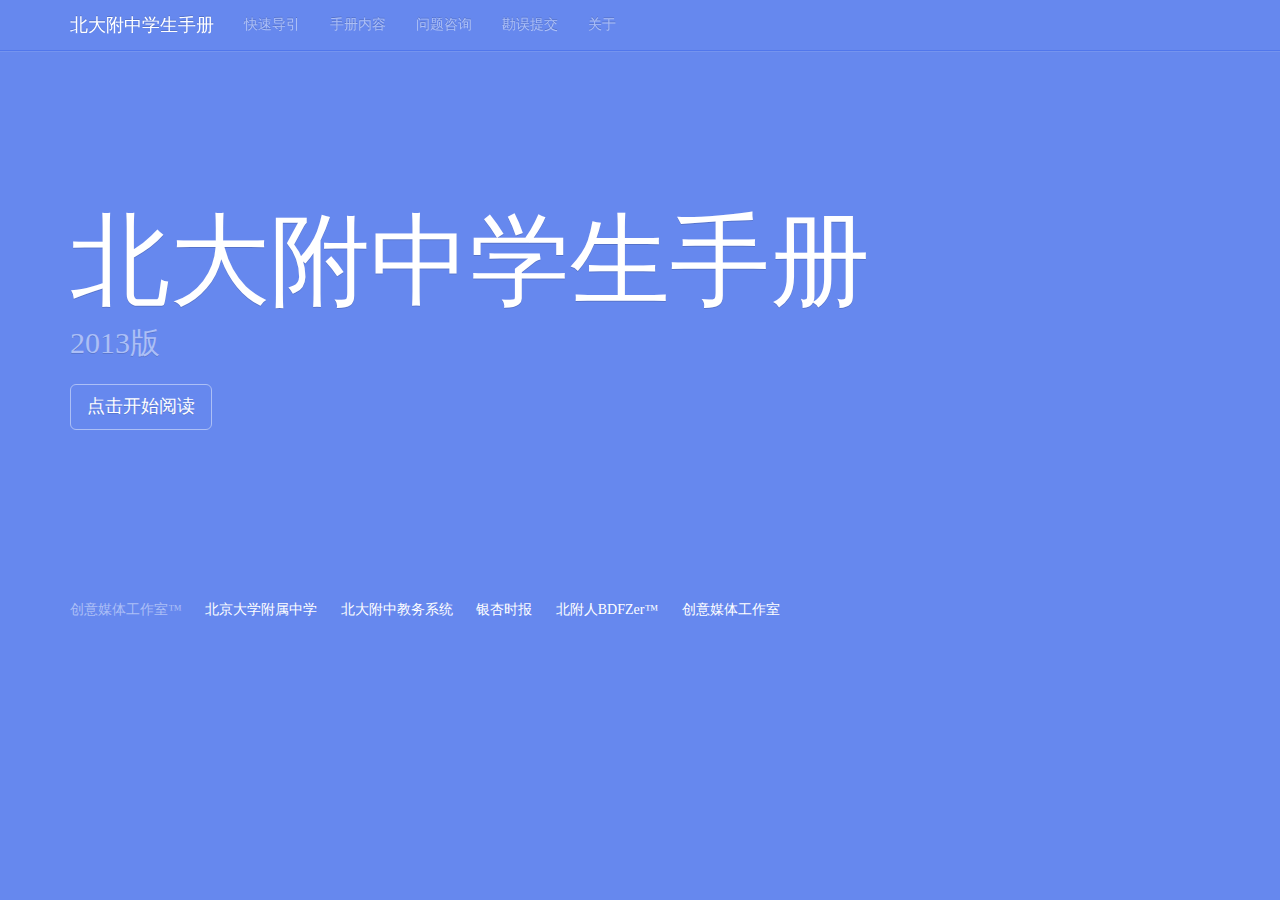
<file: index.html>
<!DOCTYPE html>
<html lang="en"><head>
<meta http-equiv="content-type" content="text/html; charset=UTF-8">
    <!-- Meta, title, CSS, favicons, etc. -->
    <meta charset="utf-8">
<meta name="viewport" content="width=device-width, initial-scale=1.0">
<meta name="description" content="">
<meta name="author" content="">

<title>
  
    北大附中学生手册
  
</title>

<!-- Bootstrap core CSS -->
<link href="css/bootstrap.min.css" rel="stylesheet">

<!-- Documentation extras -->
<link href="css/docs.css" rel="stylesheet">
<link href="css/pygments-manni.css" rel="stylesheet">

<!-- HTML5 shim and Respond.js IE8 support of HTML5 elements and media queries -->
<!--[if lt IE 9]>
  <script src="js/html5shiv.js"></script>
  <script src="js/respond.min.js"></script>
<![endif]-->

<!-- Favicons -->
<!--link rel="apple-touch-icon-precomposed" sizes="144x144" href="http://v3.bootcss.com/assets/ico/apple-touch-icon-144-precomposed.png">
<link rel="apple-touch-icon-precomposed" sizes="114x114" href="http://v3.bootcss.com/assets/ico/apple-touch-icon-114-precomposed.png">
  <link rel="apple-touch-icon-precomposed" sizes="72x72" href="http://v3.bootcss.com/assets/ico/apple-touch-icon-72-precomposed.png">
                <link rel="apple-touch-icon-precomposed" href="http://v3.bootcss.com/assets/ico/apple-touch-icon-57-precomposed.png">
                               <link rel="shortcut icon" href="http://v3.bootcss.com/assets/ico/favicon.png"-->

<script>
  var _gaq = _gaq || [];
</script>
    
   
    
    <!-- Place anything custom after this. -->
  <style type="text/css" id="holderjs-style">.holderjs-fluid {font-size:16px;font-weight:bold;text-align:center;font-family:sans-serif;margin:0}</style></head>
  <body class="bs-docs-home">
    <a class="sr-only" href="#content">跳过导航栏</a>

    <!-- Docs master nav -->
    <header class="navbar navbar-inverse navbar-fixed-top bs-docs-nav" role="banner">
  <div class="container">
    <div class="navbar-header">
      <button class="navbar-toggle" type="button" data-toggle="collapse" data-target=".bs-navbar-collapse">
        <span class="sr-only">展开导航栏</span>
        <span class="icon-bar"></span>
        <span class="icon-bar"></span>
        <span class="icon-bar"></span>
      </button>
      <a href="#" class="navbar-brand">北大附中学生手册</a>
    </div>
    <nav class="collapse navbar-collapse bs-navbar-collapse" role="navigation">
      <ul class="nav navbar-nav">
        <li >
          <a href="./slider/pkuschool-media-2013.html">快速导引</a>
        </li>
        <li>
          <a href="./index_html/touch.html">手册内容</a>
        </li>
        <li>
          <a href="#not-open" data-toggle="modal" data-target="#not-have" >问题咨询</a>
        </li>
        <li>
          <a href="./index_html/sub.html">勘误提交</a>
        </li>
        <li>
          <a href="./index_html/about.html">关于</a>
        </li>
      </ul>
    </nav>
  </div>
</header>


    <!-- Page content of course! -->
    <main class="bs-masthead" id="content" role="main">
  <div class="container">
    <h1><font face="Hiragino Sans GB W3">北大附中学生手册</font></h1>
    <p class="lead">   2013版</p>
      
    <p>
      <a href="./index_html/touch.html" class="btn btn-outline-inverse btn-lg">点击开始阅读</a>
    </p>
  </div>
        
</main>


    <footer class="container" role="contentinfo">
        <div class="row">
        <div class="col-md-12">
        
      <ul class="bs-masthead-links">
        <li class="current-version">
          创意媒体工作室™ 
        </li>
        <li>
          <a href="http://www.pkuschool.edu.cn/">北京大学附属中学</a>
        </li>
        
        <li>
          <a data-toggle="modal" href="#not-open">北大附中教务系统</a>
        </li>
          <li><a href="http://yxtimes.org/">银杏时报</a></li>
        <li>
          <a data-toggle="modal" href="http://bdfzer.com">北附人BDFZer™</a>
        </li>
        <li><a data-toggle="modal" href="http://www.thecmw.cn/">创意媒体工作室</a></li></ul></div>
</div>
          
       
    </footer>
      
        
    <!-- Windows only. -->
      <!-- Modal CAL-->
  <div class="modal fade" id="cal" tabindex="-1" role="dialog" aria-labelledby="myModalLabel" aria-hidden="true">
    <div class="modal-dialog">
      <div class="modal-content">
        <div class="modal-header">
          <button type="button" class="close" data-dismiss="modal" aria-hidden="true">&times;</button>
          <h4 style="color:black" class="modal-title"><strong>校历</strong></h4>
        </div>
        <div class="modal-body">
          <iframe frameborder="0" height="600" scrolling="no" src="https://www.google.com/calendar/embed?src=b9ikjkr8lhfofohg46so14da7o%40group.calendar.google.com&amp;ctz=Asia/Chongqing" style="border: 0" width="520"></iframe>
        </div>
        <div class="modal-footer">
          <button type="button" class="btn btn-primary" data-dismiss="modal">知道了！</button>
        </div>
      </div><!-- /.modal-content -->
    </div><!-- /.modal-dialog -->
  </div><!-- /.modal -->
      
     
      <!-- Modal NOT-OPEN-->
  <div class="modal fade" id="not-open" tabindex="-1" role="dialog" aria-labelledby="myModalLabel" aria-hidden="true">
    <div class="modal-dialog">
      <div class="modal-content">
        <div class="modal-header">
          <button type="button" class="close" data-dismiss="modal" aria-hidden="true">&times;</button>
          <h4 style="color:black" class="modal-title"><strong>抱歉！</strong></h4>
        </div>
        <div class="modal-body">
          <p style="color:black">抱歉！该服务仍在试运行，目前尚未开放，请见谅！</p>
        </div>
        <div class="modal-footer">
          <button type="button" class="btn btn-primary" data-dismiss="modal">知道了！</button>
        </div>
      </div><!-- /.modal-content -->
    </div><!-- /.modal-dialog -->
  </div><!-- /.modal -->
      
      <!-- Modal NOT-have-->
  <div class="modal fade" id="not-have" tabindex="-1" role="dialog" aria-labelledby="myModalLabel" aria-hidden="true">
    <div class="modal-dialog">
      <div class="modal-content">
        <div class="modal-header">
          <button type="button" class="close" data-dismiss="modal" aria-hidden="true">&times;</button>
          <h4 style="color:black" class="modal-title"><strong>抱歉！</strong></h4>
        </div>
        <div class="modal-body">
          <p style="color:black">抱歉！该服务在静态站点暂不开放，请见谅！</p>
        </div>
        <div class="modal-footer">
          <button type="button" class="btn btn-primary" data-dismiss="modal">知道了！</button>
        </div>
      </div><!-- /.modal-content -->
    </div><!-- /.modal-dialog -->
  </div><!-- /.modal -->

    <!-- JS and analytics only. -->
 
<style>
        body {
            font-family: "Hiragino Sans GB W3";
            font-weight: normal;
            font-style: normal;
            }

      </style>
<!-- Bootstrap core JavaScript
================================================== -->
<!-- Placed at the end of the document so the pages load faster -->
<script src="../js/jquery.js"></script>
<script src="../js/bootstrap.min.js"></script>

<script src="../js/holder.js"></script>

<script src="../js/application.js"></script>


</body></html>
</file>
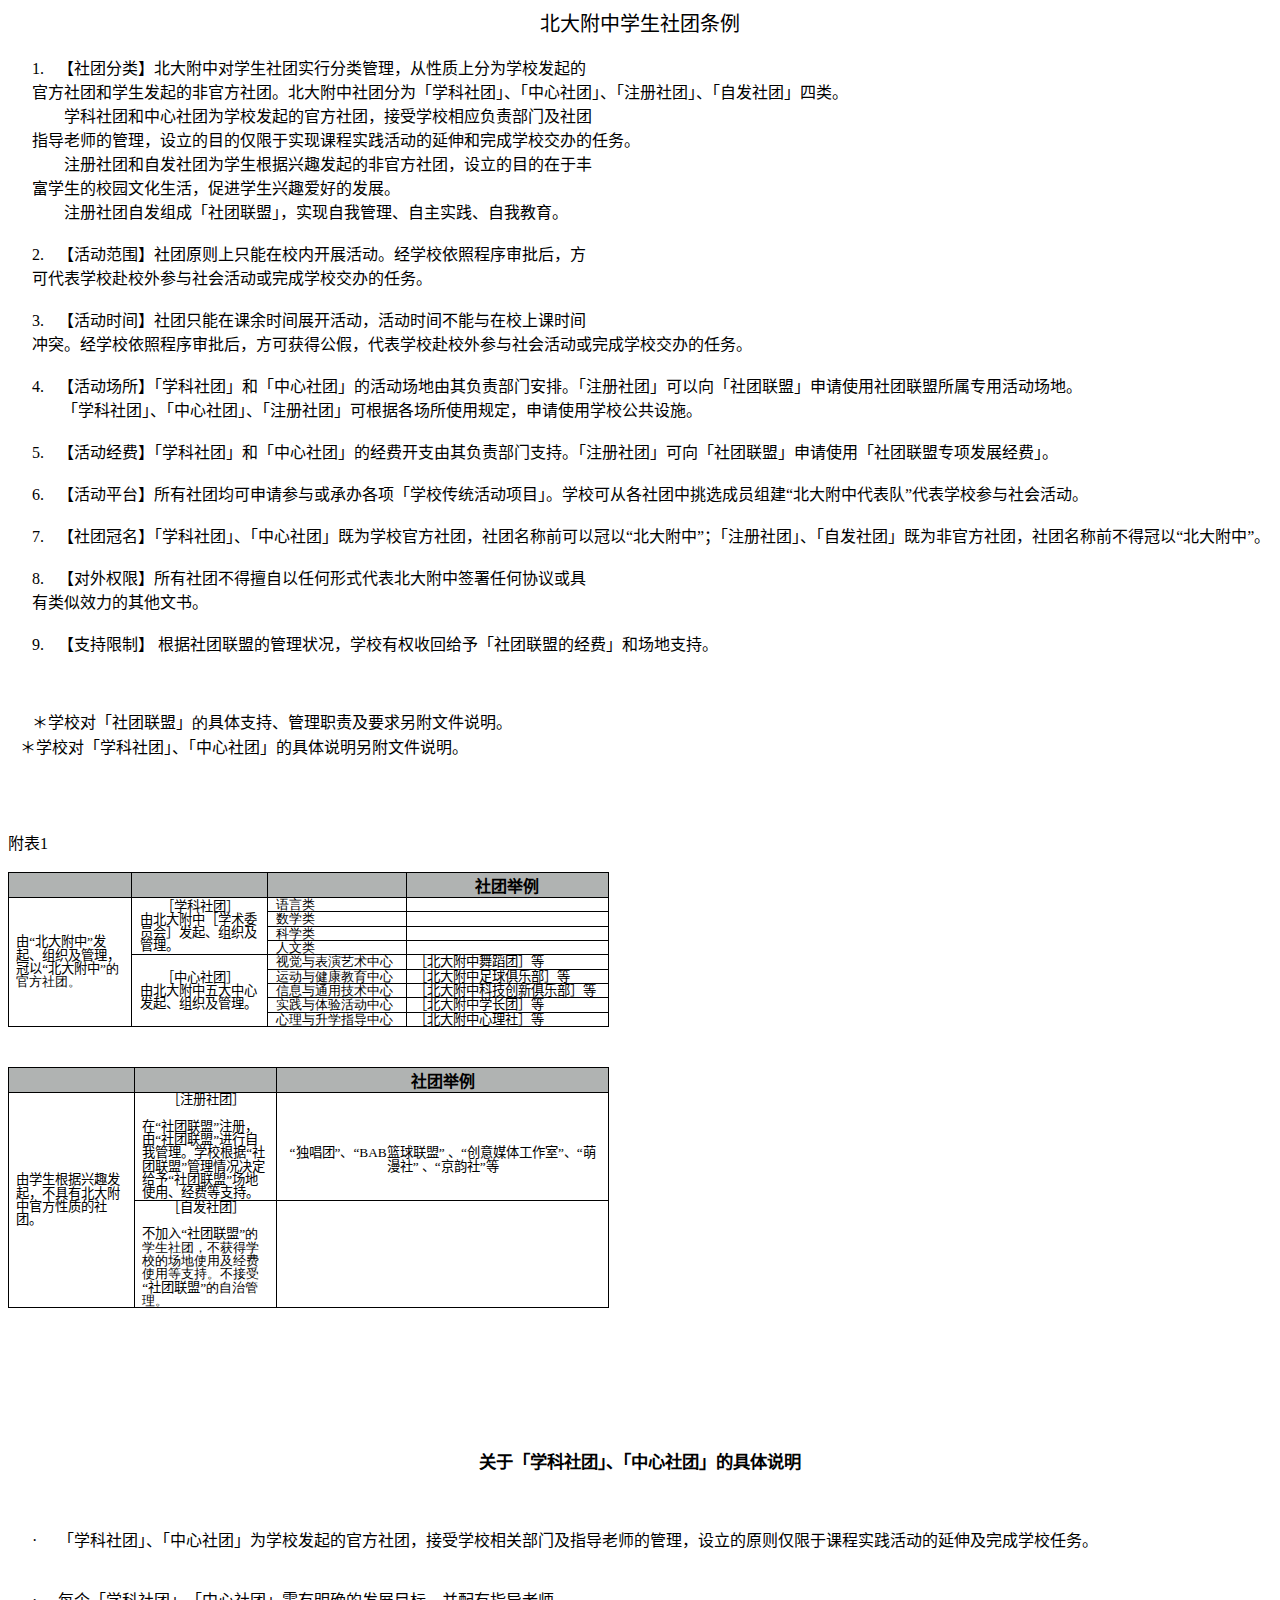
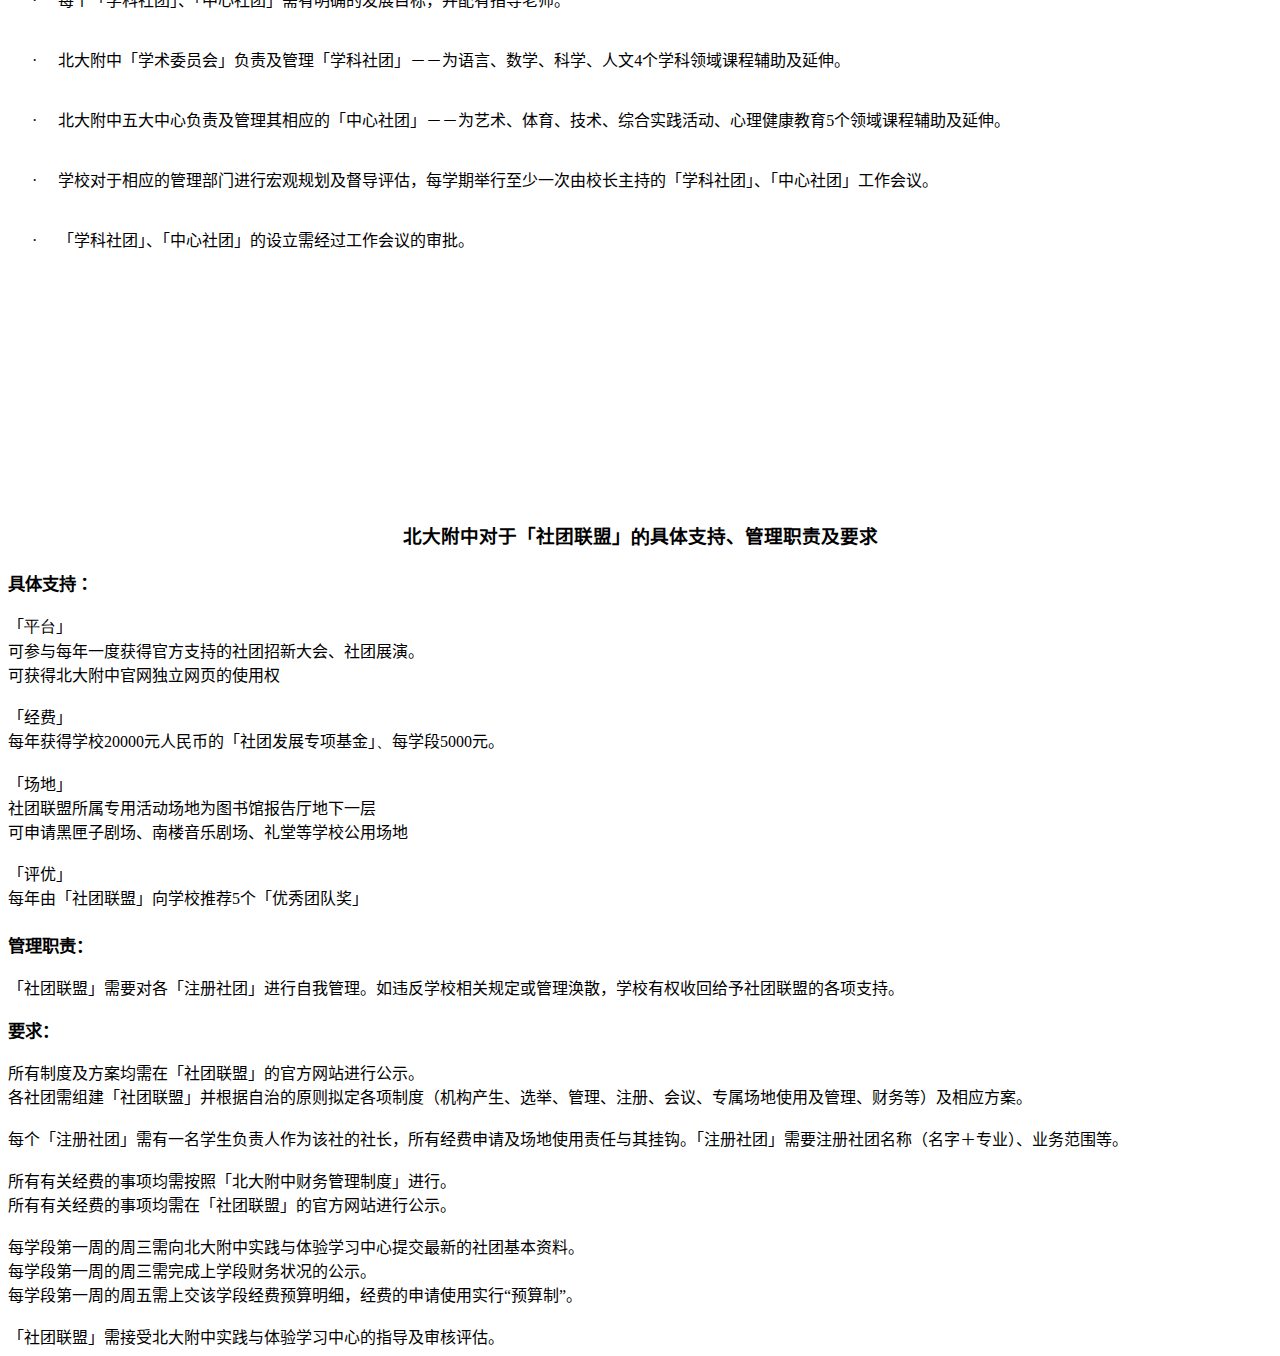
<file: tiaoli.htm>
<html>

<head>
<meta http-equiv=Content-Type content="text/html; charset=gb2312">
<meta name=Generator content="Microsoft Word 15 (filtered)">
<style>
<!--
 /* Font Definitions */
 @font-face
	{font-family:Helvetica;
	panose-1:2 11 5 4 2 2 2 2 2 4;}
@font-face
	{font-family:Wingdings;
	panose-1:5 0 0 0 0 0 0 0 0 0;}
@font-face
	{font-family:����;
	panose-1:2 1 6 0 3 1 1 1 1 1;}
@font-face
	{font-family:"Cambria Math";
	panose-1:0 0 0 0 0 0 0 0 0 0;}
@font-face
	{font-family:Calibri;
	panose-1:2 15 5 2 2 2 4 3 2 4;}
@font-face
	{font-family:���ķ���;
	panose-1:2 1 6 0 4 1 1 1 1 1;}
@font-face
	{font-family:"Heiti SC Light";}
@font-face
	{font-family:"Songti SC Black";}
@font-face
	{font-family:"\@���ķ���";
	panose-1:2 1 6 0 4 1 1 1 1 1;}
@font-face
	{font-family:"\@����";
	panose-1:2 1 6 0 3 1 1 1 1 1;}
 /* Style Definitions */
 p.MsoNormal, li.MsoNormal, div.MsoNormal
	{margin:0cm;
	margin-bottom:.0001pt;
	font-size:12.0pt;
	font-family:"Calibri","sans-serif";}
p.MsoCommentText, li.MsoCommentText, div.MsoCommentText
	{mso-style-link:"��ע���� Char";
	margin:0cm;
	margin-bottom:.0001pt;
	font-size:12.0pt;
	font-family:"Calibri","sans-serif";}
p.MsoHeader, li.MsoHeader, div.MsoHeader
	{mso-style-link:"ҳü Char";
	margin:0cm;
	margin-bottom:.0001pt;
	text-align:center;
	layout-grid-mode:char;
	border:none;
	padding:0cm;
	font-size:9.0pt;
	font-family:"Calibri","sans-serif";}
p.MsoFooter, li.MsoFooter, div.MsoFooter
	{mso-style-link:"ҳ�� Char";
	margin:0cm;
	margin-bottom:.0001pt;
	layout-grid-mode:char;
	font-size:9.0pt;
	font-family:"Calibri","sans-serif";}
p.MsoAcetate, li.MsoAcetate, div.MsoAcetate
	{mso-style-link:"��ע���ı� Char";
	margin:0cm;
	margin-bottom:.0001pt;
	font-size:9.0pt;
	font-family:"Calibri","sans-serif";}
p.MsoListParagraph, li.MsoListParagraph, div.MsoListParagraph
	{margin-top:0cm;
	margin-right:0cm;
	margin-bottom:0cm;
	margin-left:36.0pt;
	margin-bottom:.0001pt;
	font-size:12.0pt;
	font-family:"Calibri","sans-serif";}
p.MsoListParagraphCxSpFirst, li.MsoListParagraphCxSpFirst, div.MsoListParagraphCxSpFirst
	{margin-top:0cm;
	margin-right:0cm;
	margin-bottom:0cm;
	margin-left:36.0pt;
	margin-bottom:.0001pt;
	font-size:12.0pt;
	font-family:"Calibri","sans-serif";}
p.MsoListParagraphCxSpMiddle, li.MsoListParagraphCxSpMiddle, div.MsoListParagraphCxSpMiddle
	{margin-top:0cm;
	margin-right:0cm;
	margin-bottom:0cm;
	margin-left:36.0pt;
	margin-bottom:.0001pt;
	font-size:12.0pt;
	font-family:"Calibri","sans-serif";}
p.MsoListParagraphCxSpLast, li.MsoListParagraphCxSpLast, div.MsoListParagraphCxSpLast
	{margin-top:0cm;
	margin-right:0cm;
	margin-bottom:0cm;
	margin-left:36.0pt;
	margin-bottom:.0001pt;
	font-size:12.0pt;
	font-family:"Calibri","sans-serif";}
span.Char
	{mso-style-name:"ҳü Char";
	mso-style-link:ҳü;}
span.Char0
	{mso-style-name:"ҳ�� Char";
	mso-style-link:ҳ��;}
span.Char1
	{mso-style-name:"��ע���� Char";
	mso-style-link:��ע����;}
span.Char2
	{mso-style-name:"��ע���ı� Char";
	mso-style-link:��ע���ı�;}
.MsoChpDefault
	{font-family:"Calibri","sans-serif";}
 /* Page Definitions */
 @page WordSection1
	{size:612.0pt 792.0pt;
	margin:72.0pt 90.0pt 72.0pt 90.0pt;}
div.WordSection1
	{page:WordSection1;}
 /* List Definitions */
 ol
	{margin-bottom:0cm;}
ul
	{margin-bottom:0cm;}
-->
</style>

</head>

<body lang=ZH-CN style='text-justify-trim:punctuation'>

<div class=WordSection1>

<p class=MsoNormal align=center style='text-align:center'><span
style='font-size:15.0pt;font-family:���ķ���'>������ѧ����</span><span style='font-size:
15.0pt;font-family:���ķ���'>��</span><span style='font-size:15.0pt;font-family:
���ķ���'>����</span></p>

<p class=MsoListParagraphCxSpFirst><span lang=EN-US style='font-family:���ķ���'>&nbsp;</span></p>

<p class=MsoListParagraphCxSpLast style='text-indent:-18.0pt'><span lang=EN-US
style='font-family:���ķ���'>1.<span style='font:7.0pt "Times New Roman"'>&nbsp;&nbsp;&nbsp;&nbsp;&nbsp;
</span></span><span style='font-family:���ķ���'>�����ŷ��ࡿ�����ж�ѧ������ʵ�з���������������Ϸ�ΪѧУ�����</span></p>

<p class=MsoNormal style='margin-left:18.0pt'><span style='font-family:���ķ���'>�ٷ����ź�ѧ������ķǹٷ����š����������ŷ�Ϊ</span><span
style='font-family:���ķ���'>��</span><span style='font-family:���ķ���'>ѧ������</span><span
style='font-family:���ķ���'>��</span><span style='font-family:���ķ���'>��</span><span
style='font-family:���ķ���'>��</span><span style='font-family:���ķ���'>��������</span><span
style='font-family:���ķ���'>��</span><span style='font-family:���ķ���'>��</span><span
style='font-family:���ķ���'>��</span><span style='font-family:���ķ���'>ע������</span><span
style='font-family:���ķ���'>��</span><span style='font-family:���ķ���'>��</span><span
style='font-family:���ķ���'>��</span><span style='font-family:���ķ���'>�Է�����</span><span
style='font-family:���ķ���'>��</span><span style='font-family:���ķ���'>���ࡣ</span></p>

<p class=MsoListParagraph style='text-indent:6.0pt'><span style='font-family:
���ķ���'>ѧ������</span><span style='font-family:���ķ���'>��</span><span style='font-family:
���ķ���'>��������Ϊ</span><span style='font-family:���ķ���'>ѧУ</span><span
style='font-family:���ķ���'>��</span><span style='font-family:���ķ���'>��Ĺٷ���</span><span
style='font-family:���ķ���'>��</span><span style='font-family:���ķ���'>������ѧУ��Ӧ����</span><span
style='font-family:���ķ���'>�ż�����</span></p>

<p class=MsoNormal style='margin-left:18.0pt'><span style='font-family:���ķ���'>ָ</span><span
style='font-family:���ķ���'>��</span><span style='font-family:���ķ���'>��</span><span
style='font-family:���ķ���'>ʦ�Ĺ���</span><span style='font-family:���ķ���'>��</span><span
style='font-family:���ķ���'>��</span><span style='font-family:���ķ���'>����Ŀ��</span><span
style='font-family:���ķ���'>������ʵ�ֿ�</span><span style='font-family:���ķ���'>��</span><span
style='font-family:���ķ���'>ʵ</span><span style='font-family:���ķ���'>����</span><span
style='font-family:���ķ���'>��</span><span style='font-family:���ķ���'>����������ѧУ�������</span><span
style='font-family:���ķ���'>��</span><span style='font-family:���ķ���'>��</span></p>

<p class=MsoListParagraph style='text-indent:6.0pt'><span style='font-family:
���ķ���'>ע������</span><span style='font-family:���ķ���'>��</span><span style='font-family:
���ķ���'>�Է�����Ϊ</span><span style='font-family:���ķ���'>ѧ������</span><span
style='font-family:���ķ���'>��</span><span style='font-family:���ķ���'>Ȥ</span><span
style='font-family:���ķ���'>��</span><span style='font-family:���ķ���'>��ķǹٷ���</span><span
style='font-family:���ķ���'>��</span><span style='font-family:���ķ���'>��</span><span
style='font-family:���ķ���'>������Ŀ�����ڷ�</span></p>

<p class=MsoNormal style='margin-left:18.0pt'><span style='font-family:���ķ���'>��ѧ����У԰�Ļ�����ٽ�ѧ����Ȥ���õķ�չ��</span></p>

<p class=MsoNormal style='margin-left:18.0pt;text-indent:24.0pt'><span
style='font-family:���ķ���'>ע������</span><span style='font-family:���ķ���'>��</span><span
style='font-family:���ķ���'>����</span><span style='font-family:���ķ���'>�ɡ�</span><span
style='font-family:���ķ���'>��������</span><span style='font-family:���ķ���'>����</span><span
style='font-family:���ķ���'>ʵ�����ҹ���������ʵ�������ҽ���</span><span style='font-family:���ķ���'>��</span></p>

<p class=MsoNormal style='margin-left:18.0pt;text-indent:24.0pt'><span
lang=EN-US style='font-family:���ķ���'>&nbsp;</span></p>

<p class=MsoListParagraph style='text-indent:-18.0pt'><span lang=EN-US
style='font-family:���ķ���'>2.<span style='font:7.0pt "Times New Roman"'>&nbsp;&nbsp;&nbsp;&nbsp;&nbsp;
</span></span><span style='font-family:���ķ���'>�����Χ������ԭ����ֻ����У�ڿ�չ�����ѧУ���ճ��������󣬷�</span></p>

<p class=MsoNormal style='margin-left:18.0pt'><span style='font-family:���ķ���'>�ɴ���ѧУ��У�������������ѧУ���������</span></p>

<p class=MsoListParagraphCxSpFirst style='text-indent:6.0pt'><span lang=EN-US
style='font-family:���ķ���;color:#F79646'>&nbsp;</span></p>

<p class=MsoListParagraphCxSpLast style='text-indent:-18.0pt'><span lang=EN-US
style='font-family:���ķ���'>3.<span style='font:7.0pt "Times New Roman"'>&nbsp;&nbsp;&nbsp;&nbsp;&nbsp;
</span></span><span style='font-family:���ķ���'>���ʱ�䡿����ֻ���ڿ���ʱ��չ������ʱ�䲻������У�Ͽ�ʱ��</span></p>

<p class=MsoNormal style='margin-left:18.0pt'><span style='font-family:���ķ���'>��ͻ����ѧУ���ճ��������󣬷��ɻ�ù��٣�����ѧУ��У�������������ѧУ���������</span></p>

<p class=MsoNormal style='margin-left:18.0pt'><span lang=EN-US
style='font-family:���ķ���'>&nbsp;</span></p>

<p class=MsoListParagraphCxSpFirst style='text-indent:-18.0pt'><span
lang=EN-US style='font-family:���ķ���'>4.<span style='font:7.0pt "Times New Roman"'>&nbsp;&nbsp;&nbsp;&nbsp;&nbsp;
</span></span><span style='font-family:���ķ���'>���������</span><span
style='font-family:���ķ���'>��</span><span style='font-family:���ķ���'>ѧ������</span><span
style='font-family:���ķ���'>��</span><span style='font-family:���ķ���'>��</span><span
style='font-family:���ķ���'>��</span><span style='font-family:���ķ���'>��������</span><span
style='font-family:���ķ���'>��</span><span style='font-family:���ķ���'>�Ļ�������为���Ű��š�</span><span
style='font-family:���ķ���'>��</span><span style='font-family:���ķ���'>ע������</span><span
style='font-family:���ķ���'>��</span><span style='font-family:���ķ���'>������</span><span
style='font-family:���ķ���'>��</span><span style='font-family:���ķ���'>��������</span><span
style='font-family:���ķ���'>��</span><span style='font-family:���ķ���'>����ʹ��������������ר�û���ء�</span></p>

<p class=MsoListParagraphCxSpMiddle style='margin-left:22.5pt;text-indent:18.0pt'><span
style='font-family:���ķ���'>��</span><span style='font-family:���ķ���'>ѧ������</span><span
style='font-family:���ķ���'>��</span><span style='font-family:���ķ���'>��</span><span
style='font-family:���ķ���'>��</span><span style='font-family:���ķ���'>��������</span><span
style='font-family:���ķ���'>��</span><span style='font-family:���ķ���'>��</span><span
style='font-family:���ķ���'>��</span><span style='font-family:���ķ���'>ע������</span><span
style='font-family:���ķ���'>��</span><span style='font-family:���ķ���'>�ɸ��ݸ�����ʹ�ù涨������ʹ��ѧУ������ʩ��</span></p>

<p class=MsoListParagraphCxSpMiddle style='margin-left:6.0pt;text-indent:36.0pt'><span
lang=EN-US style='font-family:���ķ���'>&nbsp;</span></p>

<p class=MsoListParagraphCxSpMiddle style='text-indent:-18.0pt'><span
lang=EN-US style='font-family:���ķ���'>5.<span style='font:7.0pt "Times New Roman"'>&nbsp;&nbsp;&nbsp;&nbsp;&nbsp;
</span></span><span style='font-family:���ķ���'>������ѡ�</span><span
style='font-family:���ķ���'>��</span><span style='font-family:���ķ���'>ѧ������</span><span
style='font-family:���ķ���'>��</span><span style='font-family:���ķ���'>��</span><span
style='font-family:���ķ���'>��</span><span style='font-family:���ķ���'>��������</span><span
style='font-family:���ķ���'>��</span><span style='font-family:���ķ���'>�ľ��ѿ�֧���为����֧�֡�</span><span
style='font-family:���ķ���'>��</span><span style='font-family:���ķ���'>ע������</span><span
style='font-family:���ķ���'>��</span><span style='font-family:���ķ���'>����</span><span
style='font-family:���ķ���'>��</span><span style='font-family:���ķ���'>��������</span><span
style='font-family:���ķ���'>��</span><span style='font-family:���ķ���'>����ʹ��</span><span
style='font-family:���ķ���'>��</span><span style='font-family:���ķ���'>��������ר�չ����</span><span
style='font-family:���ķ���'>��</span><span style='font-family:���ķ���'>��</span></p>

<p class=MsoListParagraphCxSpMiddle><span lang=EN-US style='font-family:���ķ���'>&nbsp;</span></p>

<p class=MsoListParagraphCxSpMiddle style='text-indent:-18.0pt'><span
lang=EN-US style='font-family:���ķ���'>6.<span style='font:7.0pt "Times New Roman"'>&nbsp;&nbsp;&nbsp;&nbsp;&nbsp;
</span></span><span style='font-family:���ķ���'>���ƽ̨���������ž�����������а����</span><span
style='font-family:���ķ���'>��</span><span style='font-family:���ķ���'>ѧУ��ͳ���Ŀ</span><span
style='font-family:���ķ���'>��</span><span style='font-family:���ķ���'>��ѧУ�ɴӸ���������ѡ��Ա�齨�������д�����<span
lang=EN-US>��</span>����ѧУ���������</span></p>

<p class=MsoListParagraphCxSpMiddle><span lang=EN-US style='font-family:���ķ���'>&nbsp;</span></p>

<p class=MsoListParagraphCxSpLast style='text-indent:-18.0pt'><span lang=EN-US
style='font-family:���ķ���'>7.<span style='font:7.0pt "Times New Roman"'>&nbsp;&nbsp;&nbsp;&nbsp;&nbsp;
</span></span><span style='font-family:���ķ���'>�����Ź�����</span><span
style='font-family:���ķ���'>��</span><span style='font-family:���ķ���'>ѧ������</span><span
style='font-family:���ķ���'>��</span><span style='font-family:���ķ���'>��</span><span
style='font-family:���ķ���'>��</span><span style='font-family:���ķ���'>��������</span><span
style='font-family:���ķ���'>��</span><span style='font-family:���ķ���'>��ΪѧУ�ٷ����ţ���������ǰ���Թ��ԡ������С���</span><span
style='font-family:���ķ���'>��</span><span style='font-family:���ķ���'>ע������</span><span
style='font-family:���ķ���'>��</span><span style='font-family:���ķ���'>��</span><span
style='font-family:���ķ���'>��</span><span style='font-family:���ķ���'>�Է�����</span><span
style='font-family:���ķ���'>��</span><span style='font-family:���ķ���'>��Ϊ�ǹٷ����ţ���������ǰ���ù��ԡ������С���</span></p>

<p class=MsoNormal style='margin-left:18.0pt;text-indent:-6.0pt'><span
lang=EN-US style='font-family:���ķ���'>&nbsp;</span></p>

<p class=MsoListParagraph style='text-indent:-18.0pt'><span lang=EN-US
style='font-family:���ķ���'>8.<span style='font:7.0pt "Times New Roman"'>&nbsp;&nbsp;&nbsp;&nbsp;&nbsp;
</span></span><span style='font-family:���ķ���'>������Ȩ�ޡ��������Ų����������κ���ʽ����������ǩ���κ�Э��</span><span
style='font-family:���ķ���'>���</span></p>

<p class=MsoNormal style='margin-left:18.0pt'><span style='font-family:���ķ���'>������Ч������������</span><span
style='font-family:���ķ���'>��</span></p>

<p class=MsoNormal style='margin-left:18.0pt'><span lang=EN-US
style='font-family:���ķ���'>&nbsp;</span></p>

<p class=MsoListParagraph style='text-indent:-18.0pt'><span lang=EN-US
style='font-family:���ķ���'>9.<span style='font:7.0pt "Times New Roman"'>&nbsp;&nbsp;&nbsp;&nbsp;&nbsp;
</span></span><span style='font-family:���ķ���'>��֧�����ơ� �����������˵Ĺ���״����ѧУ��Ȩ�ջظ���</span><span
style='font-family:���ķ���'>��</span><span style='font-family:���ķ���'>�������˵ľ���</span><span
style='font-family:���ķ���'>��</span><span style='font-family:���ķ���'>�ͳ���֧�֡�</span></p>

<p class=MsoNormal style='margin-left:18.0pt'><span lang=EN-US
style='font-family:���ķ���'>&nbsp;</span></p>

<p class=MsoNormal style='margin-left:18.0pt'><span lang=EN-US
style='font-family:���ķ���'>&nbsp;</span></p>

<p class=MsoNormal style='margin-left:18.0pt'><span lang=EN-US
style='font-family:���ķ���'>&nbsp;</span></p>

<p class=MsoNormal style='margin-left:18.0pt'><span style='font-family:���ķ���'>��ѧУ��</span><span
style='font-family:���ķ���'>��</span><span style='font-family:���ķ���'>��������</span><span
style='font-family:���ķ���'>��</span><span lang=JA style='font-family:���ķ���'>��</span><span
style='font-family:���ķ���'>����</span><span lang=JA style='font-family:���ķ���'>֧�֡�</span><span
style='font-family:���ķ���'>����ְ��Ҫ�������ļ�˵����</span></p>

<p class=MsoNormal><span lang=EN-US style='font-family:���ķ���'>&nbsp;&nbsp; </span><span
style='font-family:���ķ���'>��ѧУ��</span><span style='font-family:���ķ���'>��</span><span
style='font-family:���ķ���'>ѧ������</span><span style='font-family:���ķ���'>��</span><span
style='font-family:���ķ���'>��</span><span style='font-family:���ķ���'>��</span><span
style='font-family:���ķ���'>��������</span><span style='font-family:���ķ���'>���ľ���</span><span
style='font-family:���ķ���'>˵</span><span style='font-family:���ķ���'>�������ļ�</span><span
style='font-family:���ķ���'>˵</span><span style='font-family:���ķ���'>����</span></p>

<p class=MsoNormal><span lang=EN-US style='font-family:���ķ���'>&nbsp;</span></p>

<p class=MsoNormal><span lang=EN-US style='font-family:���ķ���'>&nbsp;</span></p>

<p class=MsoNormal><span lang=EN-US style='font-family:���ķ���'>&nbsp;</span></p>

<p class=MsoNormal><span lang=EN-US style='font-family:���ķ���'>&nbsp;</span></p>

<p class=MsoNormal><span style='font-family:���ķ���'>����<span lang=EN-US>1</span></span></p>

<p class=MsoNormal><span lang=EN-US style='font-family:���ķ���'>&nbsp;</span></p>

<table class=MsoNormalTable border=1 cellspacing=0 cellpadding=0 width=601
 style='width:450.85pt;border-collapse:collapse;border:none'>
 <tr>
  <td width=119 valign=top style='width:89.05pt;border:solid windowtext 1.0pt;
  background:#B0B3B2;padding:0cm 5.4pt 0cm 5.4pt'>
  <p class=MsoNormal style='text-autospace:none'><span lang=EN-US
  style='font-family:���ķ���'>&nbsp;</span></p>
  </td>
  <td width=134 valign=top style='width:100.6pt;border:solid windowtext 1.0pt;
  border-left:none;background:#B0B3B2;padding:0cm 5.4pt 0cm 5.4pt'>
  <p class=MsoNormal style='text-autospace:none'><span lang=EN-US
  style='font-family:���ķ���'>&nbsp;</span></p>
  </td>
  <td width=138 valign=top style='width:103.75pt;border:solid windowtext 1.0pt;
  border-left:none;background:#B0B3B2;padding:0cm 5.4pt 0cm 5.4pt'>
  <p class=MsoNormal style='text-autospace:none'><span lang=EN-US
  style='font-family:���ķ���'>&nbsp;</span></p>
  </td>
  <td width=210 valign=top style='width:157.45pt;border:solid windowtext 1.0pt;
  border-left:none;background:#B0B3B2;padding:0cm 5.4pt 0cm 5.4pt'>
  <p class=MsoNormal align=center style='text-align:center;text-autospace:none'><b><span
  lang=EN-US style='font-family:���ķ���'>���ž���</span></b></p>
  </td>
 </tr>
 <tr>
  <td width=119 rowspan=9 style='width:89.05pt;border:solid windowtext 1.0pt;
  border-top:none;padding:0cm 5.4pt 0cm 5.4pt'>
  <p class=MsoNormal style='line-height:10.0pt;text-autospace:none'><span
  style='font-size:10.0pt;font-family:���ķ���'>��</span><span lang=EN-US
  style='font-size:10.0pt;font-family:���ķ���'>��</span><span style='font-size:
  10.0pt;font-family:���ķ���'>������</span><span lang=EN-US style='font-size:10.0pt;
  font-family:���ķ���'>��</span><span style='font-size:10.0pt;font-family:���ķ���'>������֯������������</span><span
  lang=EN-US style='font-size:10.0pt;font-family:���ķ���'>��</span><span
  style='font-size:10.0pt;font-family:���ķ���'>������</span><span lang=EN-US
  style='font-size:10.0pt;font-family:���ķ���'>��</span><span style='font-size:
  10.0pt;font-family:���ķ���'>�Ĺٷ����š�</span></p>
  </td>
  <td width=134 rowspan=4 style='width:100.6pt;border-top:none;border-left:
  none;border-bottom:solid windowtext 1.0pt;border-right:solid windowtext 1.0pt;
  padding:0cm 5.4pt 0cm 5.4pt'>
  <p class=MsoNormal align=center style='text-align:center;line-height:10.0pt;
  text-autospace:none'><span style='font-size:10.0pt;font-family:���ķ���'>��ѧ�����ţ�</span></p>
  <p class=MsoNormal style='line-height:10.0pt;text-autospace:none'><span
  style='font-size:10.0pt;font-family:���ķ���'>�ɱ����У�ѧ��ίԱ��ݷ�����֯��������</span></p>
  </td>
  <td width=138 valign=top style='width:103.75pt;border-top:none;border-left:
  none;border-bottom:solid windowtext 1.0pt;border-right:solid windowtext 1.0pt;
  padding:0cm 5.4pt 0cm 5.4pt'>
  <p class=MsoNormal style='line-height:10.0pt;text-autospace:none'><span
  lang=EN-US style='font-size:10.0pt;font-family:���ķ���'>������</span></p>
  </td>
  <td width=210 valign=top style='width:157.45pt;border-top:none;border-left:
  none;border-bottom:solid windowtext 1.0pt;border-right:solid windowtext 1.0pt;
  padding:0cm 5.4pt 0cm 5.4pt'>
  <p class=MsoNormal style='line-height:10.0pt;text-autospace:none'><span
  lang=EN-US style='font-size:10.0pt;font-family:���ķ���'>&nbsp;</span></p>
  </td>
 </tr>
 <tr>
  <td width=138 valign=top style='width:103.75pt;border-top:none;border-left:
  none;border-bottom:solid windowtext 1.0pt;border-right:solid windowtext 1.0pt;
  padding:0cm 5.4pt 0cm 5.4pt'>
  <p class=MsoNormal style='line-height:10.0pt;text-autospace:none'><span
  lang=EN-US style='font-size:10.0pt;font-family:���ķ���'>��ѧ��</span></p>
  </td>
  <td width=210 valign=top style='width:157.45pt;border-top:none;border-left:
  none;border-bottom:solid windowtext 1.0pt;border-right:solid windowtext 1.0pt;
  padding:0cm 5.4pt 0cm 5.4pt'>
  <p class=MsoNormal style='line-height:10.0pt;text-autospace:none'><span
  lang=EN-US style='font-size:10.0pt;font-family:���ķ���'>&nbsp;</span></p>
  </td>
 </tr>
 <tr>
  <td width=138 valign=top style='width:103.75pt;border-top:none;border-left:
  none;border-bottom:solid windowtext 1.0pt;border-right:solid windowtext 1.0pt;
  padding:0cm 5.4pt 0cm 5.4pt'>
  <p class=MsoNormal style='line-height:10.0pt;text-autospace:none'><span
  lang=EN-US style='font-size:10.0pt;font-family:���ķ���'>��ѧ��</span></p>
  </td>
  <td width=210 valign=top style='width:157.45pt;border-top:none;border-left:
  none;border-bottom:solid windowtext 1.0pt;border-right:solid windowtext 1.0pt;
  padding:0cm 5.4pt 0cm 5.4pt'>
  <p class=MsoNormal style='line-height:10.0pt;text-autospace:none'><span
  lang=EN-US style='font-size:10.0pt;font-family:���ķ���'>&nbsp;</span></p>
  </td>
 </tr>
 <tr>
  <td width=138 valign=top style='width:103.75pt;border-top:none;border-left:
  none;border-bottom:solid windowtext 1.0pt;border-right:solid windowtext 1.0pt;
  padding:0cm 5.4pt 0cm 5.4pt'>
  <p class=MsoNormal style='line-height:10.0pt;text-autospace:none'><span
  lang=EN-US style='font-size:10.0pt;font-family:���ķ���'>������</span></p>
  </td>
  <td width=210 valign=top style='width:157.45pt;border-top:none;border-left:
  none;border-bottom:solid windowtext 1.0pt;border-right:solid windowtext 1.0pt;
  padding:0cm 5.4pt 0cm 5.4pt'>
  <p class=MsoNormal style='line-height:10.0pt;text-autospace:none'><span
  lang=EN-US style='font-size:10.0pt;font-family:���ķ���'>&nbsp;</span></p>
  </td>
 </tr>
 <tr>
  <td width=134 rowspan=5 style='width:100.6pt;border-top:none;border-left:
  none;border-bottom:solid windowtext 1.0pt;border-right:solid windowtext 1.0pt;
  padding:0cm 5.4pt 0cm 5.4pt'>
  <p class=MsoNormal align=center style='text-align:center;line-height:10.0pt;
  text-autospace:none'><span style='font-size:10.0pt;font-family:���ķ���'>���������ţ�</span></p>
  <p class=MsoNormal style='line-height:10.0pt;text-autospace:none'><span
  style='font-size:10.0pt;font-family:���ķ���'>�ɱ�����������ķ�����֯��������</span></p>
  </td>
  <td width=138 valign=top style='width:103.75pt;border-top:none;border-left:
  none;border-bottom:solid windowtext 1.0pt;border-right:solid windowtext 1.0pt;
  padding:0cm 5.4pt 0cm 5.4pt'>
  <p class=MsoNormal style='line-height:10.0pt;text-autospace:none'><span
  lang=EN-US style='font-size:10.0pt;font-family:���ķ���'>�Ӿ��������������</span></p>
  </td>
  <td width=210 valign=top style='width:157.45pt;border-top:none;border-left:
  none;border-bottom:solid windowtext 1.0pt;border-right:solid windowtext 1.0pt;
  padding:0cm 5.4pt 0cm 5.4pt'>
  <p class=MsoNormal style='line-height:10.0pt;text-autospace:none'><span
  style='font-size:10.0pt;font-family:���ķ���'>�۱������赸�ţݵ�</span></p>
  </td>
 </tr>
 <tr>
  <td width=138 valign=top style='width:103.75pt;border-top:none;border-left:
  none;border-bottom:solid windowtext 1.0pt;border-right:solid windowtext 1.0pt;
  padding:0cm 5.4pt 0cm 5.4pt'>
  <p class=MsoNormal style='line-height:10.0pt;text-autospace:none'><span
  lang=EN-US style='font-size:10.0pt;font-family:���ķ���'>�˶��뽡����������</span></p>
  </td>
  <td width=210 valign=top style='width:157.45pt;border-top:none;border-left:
  none;border-bottom:solid windowtext 1.0pt;border-right:solid windowtext 1.0pt;
  padding:0cm 5.4pt 0cm 5.4pt'>
  <p class=MsoNormal style='line-height:10.0pt;text-autospace:none'><span
  style='font-size:10.0pt;font-family:���ķ���'>�۱�����������ֲ��ݵ�</span></p>
  </td>
 </tr>
 <tr>
  <td width=138 valign=top style='width:103.75pt;border-top:none;border-left:
  none;border-bottom:solid windowtext 1.0pt;border-right:solid windowtext 1.0pt;
  padding:0cm 5.4pt 0cm 5.4pt'>
  <p class=MsoNormal style='line-height:10.0pt;text-autospace:none'><span
  lang=EN-US style='font-size:10.0pt;font-family:���ķ���'>��Ϣ��ͨ�ü�������</span></p>
  </td>
  <td width=210 valign=top style='width:157.45pt;border-top:none;border-left:
  none;border-bottom:solid windowtext 1.0pt;border-right:solid windowtext 1.0pt;
  padding:0cm 5.4pt 0cm 5.4pt'>
  <p class=MsoNormal style='line-height:10.0pt;text-autospace:none'><span
  style='font-size:10.0pt;font-family:���ķ���'>�۱����пƼ����¾��ֲ��ݵ�</span></p>
  </td>
 </tr>
 <tr>
  <td width=138 valign=top style='width:103.75pt;border-top:none;border-left:
  none;border-bottom:solid windowtext 1.0pt;border-right:solid windowtext 1.0pt;
  padding:0cm 5.4pt 0cm 5.4pt'>
  <p class=MsoNormal style='line-height:10.0pt;text-autospace:none'><span
  lang=EN-US style='font-size:10.0pt;font-family:���ķ���'>ʵ������������</span></p>
  </td>
  <td width=210 valign=top style='width:157.45pt;border-top:none;border-left:
  none;border-bottom:solid windowtext 1.0pt;border-right:solid windowtext 1.0pt;
  padding:0cm 5.4pt 0cm 5.4pt'>
  <p class=MsoNormal style='line-height:10.0pt;text-autospace:none'><span
  style='font-size:10.0pt;font-family:���ķ���'>�۱�����ѧ���ţݵ�</span></p>
  </td>
 </tr>
 <tr>
  <td width=138 valign=top style='width:103.75pt;border-top:none;border-left:
  none;border-bottom:solid windowtext 1.0pt;border-right:solid windowtext 1.0pt;
  padding:0cm 5.4pt 0cm 5.4pt'>
  <p class=MsoNormal style='line-height:10.0pt;text-autospace:none'><span
  lang=EN-US style='font-size:10.0pt;font-family:���ķ���'>��������ѧָ������</span></p>
  </td>
  <td width=210 valign=top style='width:157.45pt;border-top:none;border-left:
  none;border-bottom:solid windowtext 1.0pt;border-right:solid windowtext 1.0pt;
  padding:0cm 5.4pt 0cm 5.4pt'>
  <p class=MsoNormal style='line-height:10.0pt;text-autospace:none'><span
  lang=EN-US style='font-size:10.0pt;font-family:���ķ���'>�۱�����������ݵ�</span></p>
  </td>
 </tr>
</table>

<p class=MsoNormal align=center style='text-align:center'><span lang=EN-US
style='font-size:13.0pt;font-family:���ķ���'>&nbsp;</span></p>

<p class=MsoNormal align=center style='text-align:center'><span lang=EN-US
style='font-size:13.0pt;font-family:���ķ���'>&nbsp;</span></p>

<table class=MsoNormalTable border=1 cellspacing=0 cellpadding=0 width=601
 style='width:450.9pt;border-collapse:collapse;border:none'>
 <tr>
  <td width=119 valign=top style='width:89.45pt;border:solid windowtext 1.0pt;
  background:#B0B3B2;padding:0cm 5.4pt 0cm 5.4pt'>
  <p class=MsoNormal style='text-autospace:none'><span lang=EN-US
  style='font-family:���ķ���'>&nbsp;</span></p>
  </td>
  <td width=136 valign=top style='width:102.35pt;border:solid windowtext 1.0pt;
  border-left:none;background:#B0B3B2;padding:0cm 5.4pt 0cm 5.4pt'>
  <p class=MsoNormal style='text-autospace:none'><span lang=EN-US
  style='font-family:���ķ���'>&nbsp;</span></p>
  </td>
  <td width=345 valign=top style='width:259.1pt;border:solid windowtext 1.0pt;
  border-left:none;background:#B0B3B2;padding:0cm 5.4pt 0cm 5.4pt'>
  <p class=MsoNormal align=center style='text-align:center;text-autospace:none'><b><span
  lang=EN-US style='font-family:���ķ���'>���ž���</span></b></p>
  </td>
 </tr>
 <tr>
  <td width=119 rowspan=2 style='width:89.45pt;border:solid windowtext 1.0pt;
  border-top:none;padding:0cm 5.4pt 0cm 5.4pt'>
  <p class=MsoNormal style='line-height:10.0pt;text-autospace:none'><span
  style='font-size:10.0pt;font-family:���ķ���'>��ѧ��������Ȥ���𣬲����б����йٷ����ʵ����š�</span></p>
  </td>
  <td width=136 style='width:102.35pt;border-top:none;border-left:none;
  border-bottom:solid windowtext 1.0pt;border-right:solid windowtext 1.0pt;
  padding:0cm 5.4pt 0cm 5.4pt'>
  <p class=MsoNormal align=center style='text-align:center;line-height:10.0pt;
  text-autospace:none'><span style='font-size:10.0pt;font-family:���ķ���'>��ע�����ţ�</span></p>
  <p class=MsoNormal style='line-height:10.0pt;text-autospace:none'><span
  lang=EN-US style='font-size:10.0pt;font-family:���ķ���'>&nbsp;</span></p>
  <p class=MsoNormal style='line-height:10.0pt;text-autospace:none'><span
  style='font-size:10.0pt;font-family:���ķ���'>��</span><span lang=EN-US
  style='font-size:10.0pt;font-family:���ķ���'>��</span><span style='font-size:
  10.0pt;font-family:���ķ���'>��������</span><span lang=EN-US style='font-size:10.0pt;
  font-family:���ķ���'>��</span><span style='font-size:10.0pt;font-family:���ķ���'>ע�ᣬ��</span><span
  lang=EN-US style='font-size:10.0pt;font-family:���ķ���'>��</span><span
  style='font-size:10.0pt;font-family:���ķ���'>��������</span><span lang=EN-US
  style='font-size:10.0pt;font-family:���ķ���'>��</span><span style='font-size:
  10.0pt;font-family:���ķ���'>�������ҹ�����ѧУ����</span><span lang=EN-US style='font-size:
  10.0pt;font-family:���ķ���'>��</span><span style='font-size:10.0pt;font-family:
  ���ķ���'>��������</span><span lang=EN-US style='font-size:10.0pt;font-family:���ķ���'>��</span><span
  style='font-size:10.0pt;font-family:���ķ���'>���������������</span><span lang=EN-US
  style='font-size:10.0pt;font-family:���ķ���'>��</span><span style='font-size:
  10.0pt;font-family:���ķ���'>��������</span><span lang=EN-US style='font-size:10.0pt;
  font-family:���ķ���'>��</span><span style='font-size:10.0pt;font-family:���ķ���'>����ʹ�á����ѵ�֧�֡�</span></p>
  </td>
  <td width=345 valign=top style='width:259.1pt;border-top:none;border-left:
  none;border-bottom:solid windowtext 1.0pt;border-right:solid windowtext 1.0pt;
  padding:0cm 5.4pt 0cm 5.4pt'>
  <p class=MsoNormal style='line-height:10.0pt;text-autospace:none'><span
  lang=EN-US style='font-size:10.0pt;font-family:���ķ���'>&nbsp;</span></p>
  <p class=MsoNormal align=center style='text-align:center;line-height:10.0pt;
  text-autospace:none'><span lang=EN-US style='font-size:10.0pt;font-family:
  ���ķ���'>&nbsp;</span></p>
  <p class=MsoNormal align=center style='text-align:center;line-height:10.0pt;
  text-autospace:none'><span lang=EN-US style='font-size:10.0pt;font-family:
  ���ķ���'>&nbsp;</span></p>
  <p class=MsoNormal align=center style='text-align:center;line-height:10.0pt;
  text-autospace:none'><span lang=EN-US style='font-size:10.0pt;font-family:
  ���ķ���'>&nbsp;</span></p>
  <p class=MsoNormal align=center style='text-align:center;line-height:10.0pt;
  text-autospace:none'><span lang=EN-US style='font-size:10.0pt;font-family:
  ���ķ���'>��</span><span style='font-size:10.0pt;font-family:���ķ���'>�����š�����<span
  lang=EN-US>BAB</span>�������ˡ� ��������ý�幤���ҡ����������硱 ���������硱��</span></p>
  </td>
 </tr>
 <tr>
  <td width=136 style='width:102.35pt;border-top:none;border-left:none;
  border-bottom:solid windowtext 1.0pt;border-right:solid windowtext 1.0pt;
  padding:0cm 5.4pt 0cm 5.4pt'>
  <p class=MsoNormal align=center style='text-align:center;line-height:10.0pt;
  text-autospace:none'><span style='font-size:10.0pt;font-family:���ķ���'>���Է����ţ�</span></p>
  <p class=MsoNormal align=center style='text-align:center;line-height:10.0pt;
  text-autospace:none'><span lang=EN-US style='font-size:10.0pt;font-family:
  ���ķ���'>&nbsp;</span></p>
  <p class=MsoNormal style='line-height:10.0pt;text-autospace:none'><span
  style='font-size:10.0pt;font-family:���ķ���'>������</span><span lang=EN-US
  style='font-size:10.0pt;font-family:���ķ���'>��</span><span style='font-size:
  10.0pt;font-family:���ķ���'>��������</span><span lang=EN-US style='font-size:10.0pt;
  font-family:���ķ���'>��</span><span style='font-size:10.0pt;font-family:���ķ���'>��ѧ�����ţ������ѧУ�ĳ���ʹ�ü�����ʹ�õ�֧�֡�������</span><span
  lang=EN-US style='font-size:10.0pt;font-family:���ķ���'>��</span><span
  style='font-size:10.0pt;font-family:���ķ���'>��������</span><span lang=EN-US
  style='font-size:10.0pt;font-family:���ķ���'>��</span><span style='font-size:
  10.0pt;font-family:���ķ���'>�����ι�����</span></p>
  </td>
  <td width=345 valign=top style='width:259.1pt;border-top:none;border-left:
  none;border-bottom:solid windowtext 1.0pt;border-right:solid windowtext 1.0pt;
  padding:0cm 5.4pt 0cm 5.4pt'>
  <p class=MsoNormal style='line-height:10.0pt;text-autospace:none'><span
  lang=EN-US style='font-size:10.0pt;font-family:���ķ���'>&nbsp;</span></p>
  </td>
 </tr>
</table>

<p class=MsoNormal align=center style='text-align:center'><span lang=EN-US
style='font-size:13.0pt;font-family:���ķ���'>&nbsp;</span></p>

<p class=MsoNormal align=center style='text-align:center'><span lang=EN-US
style='font-size:13.0pt;font-family:���ķ���'>&nbsp;</span></p>

<p class=MsoNormal align=center style='text-align:center'><span lang=EN-US
style='font-size:13.0pt;font-family:���ķ���'>&nbsp;</span></p>

<p class=MsoNormal align=center style='text-align:center'><span lang=EN-US
style='font-size:13.0pt;font-family:���ķ���'>&nbsp;</span></p>

<p class=MsoNormal><span lang=EN-US style='font-size:13.0pt;font-family:���ķ���'>&nbsp;</span></p>

<p class=MsoNormal align=center style='text-align:center'><span lang=EN-US
style='font-size:13.0pt;font-family:���ķ���'>&nbsp;</span></p>

<p class=MsoNormal align=center style='text-align:center'><b><span lang=EN-US
style='font-size:13.0pt;font-family:���ķ���'>&nbsp;</span></b></p>

<p class=MsoNormal align=center style='text-align:center'><b><span
style='font-size:13.0pt;font-family:���ķ���'>���ڡ�</span></b><b><span
style='font-size:13.0pt;font-family:���ķ���'>ѧ������</span></b><b><span
style='font-size:13.0pt;font-family:���ķ���'>��</span></b><b><span
style='font-size:13.0pt;font-family:���ķ���'>��</span></b><b><span
style='font-size:13.0pt;font-family:���ķ���'>��</span></b><b><span
style='font-size:13.0pt;font-family:���ķ���'>��������</span></b><b><span
style='font-size:13.0pt;font-family:���ķ���'>���ľ���</span></b><b><span
style='font-size:13.0pt;font-family:���ķ���'>˵</span></b><b><span
style='font-size:13.0pt;font-family:���ķ���'>��</span></b></p>

<p class=MsoNormal align=center style='text-align:center'><b><span lang=EN-US
style='font-family:���ķ���'>&nbsp;</span></b></p>

<p class=MsoNormal align=center style='text-align:center'><b><span lang=EN-US
style='font-family:���ķ���'>&nbsp;</span></b></p>

<p class=MsoNormal><span lang=EN-US style='font-family:���ķ���'>&nbsp;</span></p>

<p class=MsoListParagraph style='text-indent:-18.0pt'><span lang=EN-US
style='font-family:Symbol'>��<span style='font:7.0pt "Times New Roman"'>&nbsp;&nbsp;&nbsp;&nbsp;&nbsp;&nbsp;&nbsp;&nbsp;
</span></span><span style='font-family:���ķ���'>��</span><span style='font-family:
���ķ���'>ѧ������</span><span style='font-family:���ķ���'>��</span><span style='font-family:
���ķ���'>��</span><span style='font-family:���ķ���'>��</span><span style='font-family:
���ķ���'>��������</span><span style='font-family:���ķ���'>��</span><span style='font-family:
���ķ���'>Ϊ</span><span style='font-family:���ķ���'>ѧУ</span><span style='font-family:
���ķ���'>��</span><span style='font-family:���ķ���'>��Ĺٷ���</span><span
style='font-family:���ķ���'>��</span><span style='font-family:���ķ���'>������ѧУ��ز�</span><span
style='font-family:���ķ���'>�ż�</span><span style='font-family:���ķ���'>ָ</span><span
style='font-family:���ķ���'>��</span><span style='font-family:���ķ���'>��</span><span
style='font-family:���ķ���'>ʦ�Ĺ���</span><span style='font-family:���ķ���'>��</span><span
style='font-family:���ķ���'>��</span><span style='font-family:���ķ���'>����ԭ</span><span
style='font-family:���ķ���'>������ڿ�</span><span style='font-family:���ķ���'>��</span><span
style='font-family:���ķ���'>ʵ</span><span style='font-family:���ķ���'>����</span><span
style='font-family:���ķ���'>��</span><span style='font-family:���ķ���'>�����켰���ѧУ��</span><span
style='font-family:���ķ���'>��</span><span style='font-family:���ķ���'>��</span></p>

<p class=MsoNormal><span lang=EN-US style='font-family:���ķ���'>&nbsp;</span></p>

<p class=MsoNormal><span lang=EN-US style='font-family:���ķ���'>&nbsp;</span></p>

<p class=MsoListParagraph style='text-indent:-18.0pt'><span lang=EN-US
style='font-family:Symbol'>��<span style='font:7.0pt "Times New Roman"'>&nbsp;&nbsp;&nbsp;&nbsp;&nbsp;&nbsp;&nbsp;&nbsp;
</span></span><span style='font-family:���ķ���'>ÿ����</span><span style='font-family:
���ķ���'>ѧ������</span><span style='font-family:���ķ���'>��</span><span style='font-family:
���ķ���'>��</span><span style='font-family:���ķ���'>��</span><span style='font-family:
���ķ���'>��������</span><span style='font-family:���ķ���'>��������ȷ��</span><span
style='font-family:���ķ���'>��</span><span style='font-family:���ķ���'>չĿ</span><span
style='font-family:���ķ���'>��</span><span style='font-family:���ķ���'>��������ָ</span><span
style='font-family:���ķ���'>��</span><span style='font-family:���ķ���'>��</span><span
style='font-family:���ķ���'>ʦ</span><span style='font-family:���ķ���'>��</span></p>

<p class=MsoNormal><span lang=EN-US style='font-family:���ķ���'>&nbsp;</span></p>

<p class=MsoNormal><span lang=EN-US style='font-family:���ķ���'>&nbsp;</span></p>

<p class=MsoListParagraph style='text-indent:-18.0pt'><span lang=EN-US
style='font-family:Symbol'>��<span style='font:7.0pt "Times New Roman"'>&nbsp;&nbsp;&nbsp;&nbsp;&nbsp;&nbsp;&nbsp;&nbsp;
</span></span><span style='font-family:���ķ���'>������</span><span style='font-family:
���ķ���'>��</span><span style='font-family:���ķ���'>ѧ��ίԱ��</span><span
style='font-family:���ķ���'>��</span><span style='font-family:���ķ���'>���𼰹���</span><span
style='font-family:���ķ���'>��</span><span style='font-family:���ķ���'>ѧ������</span><span
style='font-family:���ķ���'>������</span><span style='font-family:���ķ���'>Ϊ��</span><span
style='font-family:���ķ���'>�ԡ���ѧ����ѧ������<span lang=EN-US>4</span>��ѧ��</span><span
style='font-family:���ķ���'>��</span><span style='font-family:���ķ���'>��</span><span
style='font-family:���ķ���'>��</span><span style='font-family:���ķ���'>��</span><span
style='font-family:���ķ���'>��</span><span style='font-family:���ķ���'>�������졣</span></p>

<p class=MsoNormal><span lang=EN-US style='font-family:���ķ���'>&nbsp;</span></p>

<p class=MsoNormal><span lang=EN-US style='font-family:���ķ���'>&nbsp;</span></p>

<p class=MsoListParagraph style='text-indent:-18.0pt'><span lang=EN-US
style='font-family:Symbol'>��<span style='font:7.0pt "Times New Roman"'>&nbsp;&nbsp;&nbsp;&nbsp;&nbsp;&nbsp;&nbsp;&nbsp;
</span></span><span style='font-family:���ķ���'>�������������</span><span
style='font-family:���ķ���'>����</span><span style='font-family:���ķ���'>����������</span><span
style='font-family:���ķ���'>Ӧ</span><span style='font-family:���ķ���'>�ġ�</span><span
style='font-family:���ķ���'>��������</span><span style='font-family:���ķ���'>������</span><span
style='font-family:���ķ���'>Ϊ����</span><span style='font-family:���ķ���'>����������</span><span
style='font-family:���ķ���'>��</span><span style='font-family:���ķ���'>��</span><span
style='font-family:���ķ���'>��</span><span style='font-family:���ķ���'>��</span><span
style='font-family:���ķ���'>ʵ�����������������<span lang=EN-US>5</span>������γ̸�</span><span
style='font-family:���ķ���'>�������졣</span></p>

<p class=MsoNormal><span lang=EN-US style='font-family:���ķ���'>&nbsp;</span></p>

<p class=MsoNormal><span lang=EN-US style='font-family:���ķ���'>&nbsp;</span></p>

<p class=MsoListParagraph style='text-indent:-18.0pt'><span lang=EN-US
style='font-family:Symbol'>��<span style='font:7.0pt "Times New Roman"'>&nbsp;&nbsp;&nbsp;&nbsp;&nbsp;&nbsp;&nbsp;&nbsp;
</span></span><span style='font-family:���ķ���'>ѧУ</span><span style='font-family:
���ķ���'>��</span><span style='font-family:���ķ���'>����</span><span style='font-family:
���ķ���'>Ӧ</span><span style='font-family:���ķ���'>�Ĺ�����</span><span style='font-family:
���ķ���'>�Ž�</span><span style='font-family:���ķ���'>�к�</span><span style='font-family:
���ķ���'>�۹�</span><span style='font-family:���ķ���'>����</span><span style='font-family:
���ķ���'>��������</span><span style='font-family:���ķ���'>��ÿѧ��</span><span
style='font-family:���ķ���'>��</span><span style='font-family:���ķ���'>������һ����У</span><span
style='font-family:���ķ���'>�����ֵ�</span><span style='font-family:���ķ���'>��</span><span
style='font-family:���ķ���'>ѧ������</span><span style='font-family:���ķ���'>��</span><span
style='font-family:���ķ���'>��</span><span style='font-family:���ķ���'>��</span><span
style='font-family:���ķ���'>��������</span><span style='font-family:���ķ���'>��������</span><span
style='font-family:���ķ���'>��</span><span style='font-family:���ķ���'>��</span></p>

<p class=MsoNormal><span lang=EN-US style='font-family:���ķ���'>&nbsp;</span></p>

<p class=MsoNormal><span lang=EN-US style='font-family:���ķ���'>&nbsp;</span></p>

<p class=MsoListParagraph style='text-indent:-18.0pt'><span lang=EN-US
style='font-family:Symbol'>��<span style='font:7.0pt "Times New Roman"'>&nbsp;&nbsp;&nbsp;&nbsp;&nbsp;&nbsp;&nbsp;&nbsp;
</span></span><span style='font-family:���ķ���'>��</span><span style='font-family:
���ķ���'>ѧ������</span><span style='font-family:���ķ���'>��</span><span style='font-family:
���ķ���'>��</span><span style='font-family:���ķ���'>��</span><span style='font-family:
���ķ���'>��������</span><span style='font-family:���ķ���'>����</span><span
style='font-family:���ķ���'>��</span><span style='font-family:���ķ���'>����</span><span
style='font-family:���ķ���'>����</span><span style='font-family:���ķ���'>������</span><span
style='font-family:���ķ���'>��</span><span style='font-family:���ķ���'>��</span><span
style='font-family:���ķ���'>��</span><span style='font-family:���ķ���'>����</span></p>

<p class=MsoNormal><span lang=EN-US style='font-family:���ķ���'>&nbsp;</span></p>

<p class=MsoNormal><span lang=EN-US style='font-family:���ķ���'>&nbsp;</span></p>

<p class=MsoNormal><span lang=EN-US style='font-family:���ķ���'>&nbsp;</span></p>

<p class=MsoNormal><span lang=EN-US style='font-family:���ķ���'>&nbsp;</span></p>

<p class=MsoNormal><span lang=EN-US style='font-family:���ķ���'>&nbsp;</span></p>

<p class=MsoNormal><span lang=EN-US style='font-family:���ķ���'>&nbsp;</span></p>

<p class=MsoNormal><span lang=EN-US style='font-family:���ķ���'>&nbsp;</span></p>

<p class=MsoNormal><span lang=EN-US style='font-family:���ķ���'>&nbsp;</span></p>

<p class=MsoNormal><span lang=EN-US style='font-family:���ķ���'>&nbsp;</span></p>

<p class=MsoNormal><span lang=EN-US style='font-family:���ķ���'>&nbsp;</span></p>

<p class=MsoNormal><span lang=EN-US style='font-family:���ķ���'>&nbsp;</span></p>

<p class=MsoNormal><span lang=EN-US style='font-family:���ķ���'>&nbsp;</span></p>

<p class=MsoNormal><span lang=EN-US style='font-family:���ķ���'>&nbsp;</span></p>

<p class=MsoNormal><span lang=EN-US style='font-family:���ķ���'>&nbsp;</span></p>

<p class=MsoNormal><span lang=EN-US style='font-family:���ķ���'>&nbsp;</span></p>

<p class=MsoNormal align=center style='text-align:center'><b><span
style='font-size:14.0pt;font-family:���ķ���'>�����ж���</span></b><b><span
style='font-size:14.0pt;font-family:���ķ���'>��</span></b><b><span
style='font-size:14.0pt;font-family:���ķ���'>��������</span></b><b><span
style='font-size:14.0pt;font-family:���ķ���'>��</span></b><b><span lang=JA
style='font-size:14.0pt;font-family:���ķ���'>��</span></b><b><span
style='font-size:14.0pt;font-family:���ķ���'>����</span></b><b><span lang=JA
style='font-size:14.0pt;font-family:���ķ���'>֧�֡�</span></b><b><span
style='font-size:14.0pt;font-family:���ķ���'>����ְ��Ҫ��</span></b></p>

<p class=MsoNormal align=center style='text-align:center'><b><span lang=EN-US
style='font-size:13.0pt;font-family:���ķ���'>&nbsp;</span></b></p>

<p class=MsoNormal><b><span style='font-size:13.0pt;font-family:���ķ���'>����</span></b><b><span
lang=JA style='font-size:13.0pt;font-family:���ķ���'>֧�֣�</span></b></p>

<p class=MsoNormal><span lang=EN-US style='font-family:���ķ���'>&nbsp;</span></p>

<p class=MsoNormal><span style='font-family:���ķ���'>��</span><span lang=JA
style='font-family:���ķ���'>ƽ̨</span><span style='font-family:���ķ���'>��</span></p>

<p class=MsoNormal><span style='font-family:���ķ���'>�ɲ���ÿ��һ��</span><span
style='font-family:���ķ���'>��</span><span style='font-family:���ķ���'>�ùٷ�</span><span
style='font-family:���ķ���'>֧��</span><span style='font-family:���ķ���'>����</span><span
style='font-family:���ķ���'>��</span><span style='font-family:���ķ���'>���´�ᡢ��</span><span
style='font-family:���ķ���'>��</span><span style='font-family:���ķ���'>չ�ݡ�</span></p>

<p class=MsoNormal><span style='font-family:���ķ���'>��</span><span
style='font-family:���ķ���'>��</span><span style='font-family:���ķ���'>�ñ����й���������</span><span
style='font-family:���ķ���'>ҳ</span><span style='font-family:���ķ���'>��ʹ��</span><span
style='font-family:���ķ���'>Ȩ</span></p>

<p class=MsoNormal><span lang=EN-US style='font-family:���ķ���'>&nbsp;</span></p>

<p class=MsoNormal><span style='font-family:���ķ���'>��</span><span
style='font-family:���ķ���'>����</span><span style='font-family:���ķ���'>��</span></p>

<p class=MsoNormal><span style='font-family:���ķ���'>ÿ��</span><span
style='font-family:���ķ���'>��</span><span style='font-family:���ķ���'>��ѧУ<span
lang=EN-US>20000</span>Ԫ����</span><span style='font-family:���ķ���'>�ҵ�</span><span
style='font-family:���ķ���'>��</span><span style='font-family:���ķ���'>���ŷ�չר�����</span><span
style='font-family:���ķ���'>��</span><span lang=JA style='font-family:���ķ���'>��</span><span
style='font-family:���ķ���'>ÿѧ��<span lang=EN-US>5000</span>Ԫ��</span></p>

<p class=MsoNormal><span lang=EN-US style='font-family:���ķ���'>&nbsp;</span></p>

<p class=MsoNormal><span style='font-family:���ķ���'>��</span><span
style='font-family:���ķ���'>��</span><span style='font-family:���ķ���'>��</span><span
style='font-family:���ķ���'>��</span></p>

<p class=MsoNormal><span style='font-family:���ķ���'>������������ר�û����Ϊͼ��ݱ���������һ��</span></p>

<p class=MsoNormal><span style='font-family:���ķ���'>�������ϻ�Ӿ糡����¥���־糡�����õ�ѧУ���ó���</span></p>

<p class=MsoNormal><span lang=EN-US style='font-family:���ķ���'>&nbsp;</span></p>

<p class=MsoNormal><span style='font-family:���ķ���'>��</span><span
style='font-family:���ķ���'>����</span><span style='font-family:���ķ���'>��</span></p>

<p class=MsoNormal><span style='font-family:���ķ���'>ÿ����</span><span
style='font-family:���ķ���'>��</span><span style='font-family:���ķ���'>��������</span><span
style='font-family:���ķ���'>��</span><span style='font-family:���ķ���'>��ѧУ�Ƽ�<span
lang=EN-US>5</span>��</span><span style='font-family:���ķ���'>��</span><span
style='font-family:���ķ���'>�����Ŷӽ�</span><span style='font-family:���ķ���'>��</span></p>

<p class=MsoNormal><span lang=EN-US style='font-size:15.0pt;font-family:���ķ���'>&nbsp;</span></p>

<p class=MsoNormal><b><span style='font-size:13.0pt;font-family:���ķ���'>����</span></b><b><span
style='font-size:13.0pt;font-family:���ķ���'>ְ��</span></b><b><span
style='font-size:13.0pt;font-family:���ķ���'>��</span></b></p>

<p class=MsoNormal><span lang=EN-US style='font-family:���ķ���'>&nbsp;</span></p>

<p class=MsoNormal><span style='font-family:���ķ���'>��</span><span
style='font-family:���ķ���'>��������</span><span style='font-family:���ķ���'>����Ҫ</span><span
style='font-family:���ķ���'>��</span><span style='font-family:���ķ���'>����</span><span
style='font-family:���ķ���'>ע������</span><span style='font-family:���ķ���'>��</span><span
style='font-family:���ķ���'>��</span><span style='font-family:���ķ���'>�����ҹ�������</span><span
style='font-family:���ķ���'>Υ</span><span style='font-family:���ķ���'>��ѧУ���</span><span
style='font-family:���ķ���'>��</span><span style='font-family:���ķ���'>�������</span><span
style='font-family:���ķ���'>��</span><span style='font-family:���ķ���'>ɢ��</span><span
style='font-family:���ķ���'>ѧУ��Ȩ�ջظ����������˵ĸ���֧�֡�<span lang=EN-US><br>
<br>
</span></span></p>

<p class=MsoNormal><b><span style='font-size:13.0pt;font-family:���ķ���'>Ҫ��</span></b></p>

<p class=MsoNormal><span lang=EN-US style='font-family:���ķ���'>&nbsp;</span></p>

<p class=MsoNormal><span style='font-family:���ķ���'>�����ƶȼ�����������</span><span
style='font-family:���ķ���'>��</span><span style='font-family:���ķ���'>��������</span><span
style='font-family:���ķ���'>����</span><span style='font-family:���ķ���'>�ٷ���վ���й�ʾ��</span></p>

<p class=MsoNormal><span style='font-family:���ķ���'>���������齨</span><span
style='font-family:���ķ���'>��</span><span style='font-family:���ķ���'>��������</span><span
style='font-family:���ķ���'>����</span><span style='font-family:���ķ���'>�������ε�ԭ���ⶨ�����ƶȣ�����������ѡ�١�������ע�ᡢ���顢ר������ʹ�ü�����������ȣ�����Ӧ������</span></p>

<p class=MsoNormal><span lang=EN-US style='font-family:���ķ���'>&nbsp;</span></p>

<p class=MsoNormal><span style='font-family:���ķ���'>ÿ��</span><span
style='font-family:���ķ���'>��</span><span style='font-family:���ķ���'>ע������</span><span
style='font-family:���ķ���'>��</span><span style='font-family:���ķ���'>����һ��ѧ����������Ϊ������糤�����о������뼰����ʹ����������ҹ���</span><span
style='font-family:���ķ���'>��</span><span style='font-family:���ķ���'>ע������</span><span
style='font-family:���ķ���'>����Ҫע���������ƣ����֣�רҵ����ҵ��Χ��</span><span style='font-family:
���ķ���'>��</span></p>

<p class=MsoNormal><span lang=EN-US style='font-family:���ķ���'>&nbsp;</span></p>

<p class=MsoNormal><span style='font-family:���ķ���'>�����йؾ��ѵ�������谴��</span><span
style='font-family:���ķ���'>��������</span><span style='font-family:���ķ���'>����</span><span
style='font-family:���ķ���'>�����ƶȡ�</span><span style='font-family:���ķ���'>��</span><span
style='font-family:���ķ���'>�С�</span></p>

<p class=MsoNormal><span style='font-family:���ķ���'>����</span><span
style='font-family:���ķ���'>�йؾ��ѵ����������</span><span style='font-family:���ķ���'>��</span><span
style='font-family:���ķ���'>��������</span><span style='font-family:���ķ���'>����</span><span
style='font-family:���ķ���'>�ٷ���վ���й�ʾ��</span></p>

<p class=MsoNormal><span lang=EN-US style='font-family:���ķ���'>&nbsp;</span></p>

<p class=MsoNormal><span style='font-family:���ķ���'>ÿѧ�ε�һ�ܵ��������򱱴���</span><span
style='font-family:���ķ���'>ʵ</span><span style='font-family:���ķ���'>��������ѧϰ�����ύ���µ���</span><span
style='font-family:���ķ���'>��</span><span style='font-family:���ķ���'>����</span><span
style='font-family:���ķ���'>��</span><span style='font-family:���ķ���'>�ϡ�</span></p>

<p class=MsoNormal><span style='font-family:���ķ���'>ÿѧ�ε�һ�ܵ������������ѧ��</span><span
style='font-family:���ķ���'>����</span><span style='font-family:���ķ���'>״���Ĺ�ʾ��</span></p>

<p class=MsoNormal><span style='font-family:���ķ���'>ÿѧ�ε�һ�ܵ���������</span><span
style='font-family:���ķ���'>����ѧ�ξ���Ԥ����ϸ������</span><span style='font-family:���ķ���'>����</span><span
style='font-family:���ķ���'>��ʹ��ʵ</span><span style='font-family:���ķ���'>�С�</span><span
style='font-family:���ķ���'>Ԥ</span><span style='font-family:���ķ���'>���ơ���</span></p>

<p class=MsoNormal><span lang=EN-US style='font-family:���ķ���'>&nbsp;</span></p>

<p class=MsoNormal><span style='font-family:���ķ���'>��</span><span
style='font-family:���ķ���'>��������</span><span style='font-family:���ķ���'>������ܱ�����</span><span
style='font-family:���ķ���'>ʵ</span><span style='font-family:���ķ���'>��������ѧϰ���ĵ�ָ</span><span
style='font-family:���ķ���'>��</span><span style='font-family:���ķ���'>��</span><span
style='font-family:���ķ���'>��</span><span style='font-family:���ķ���'>��</span><span
style='font-family:���ķ���'>��</span><span style='font-family:���ķ���'>����</span></p>

</div>

</body>

</html>
</file>
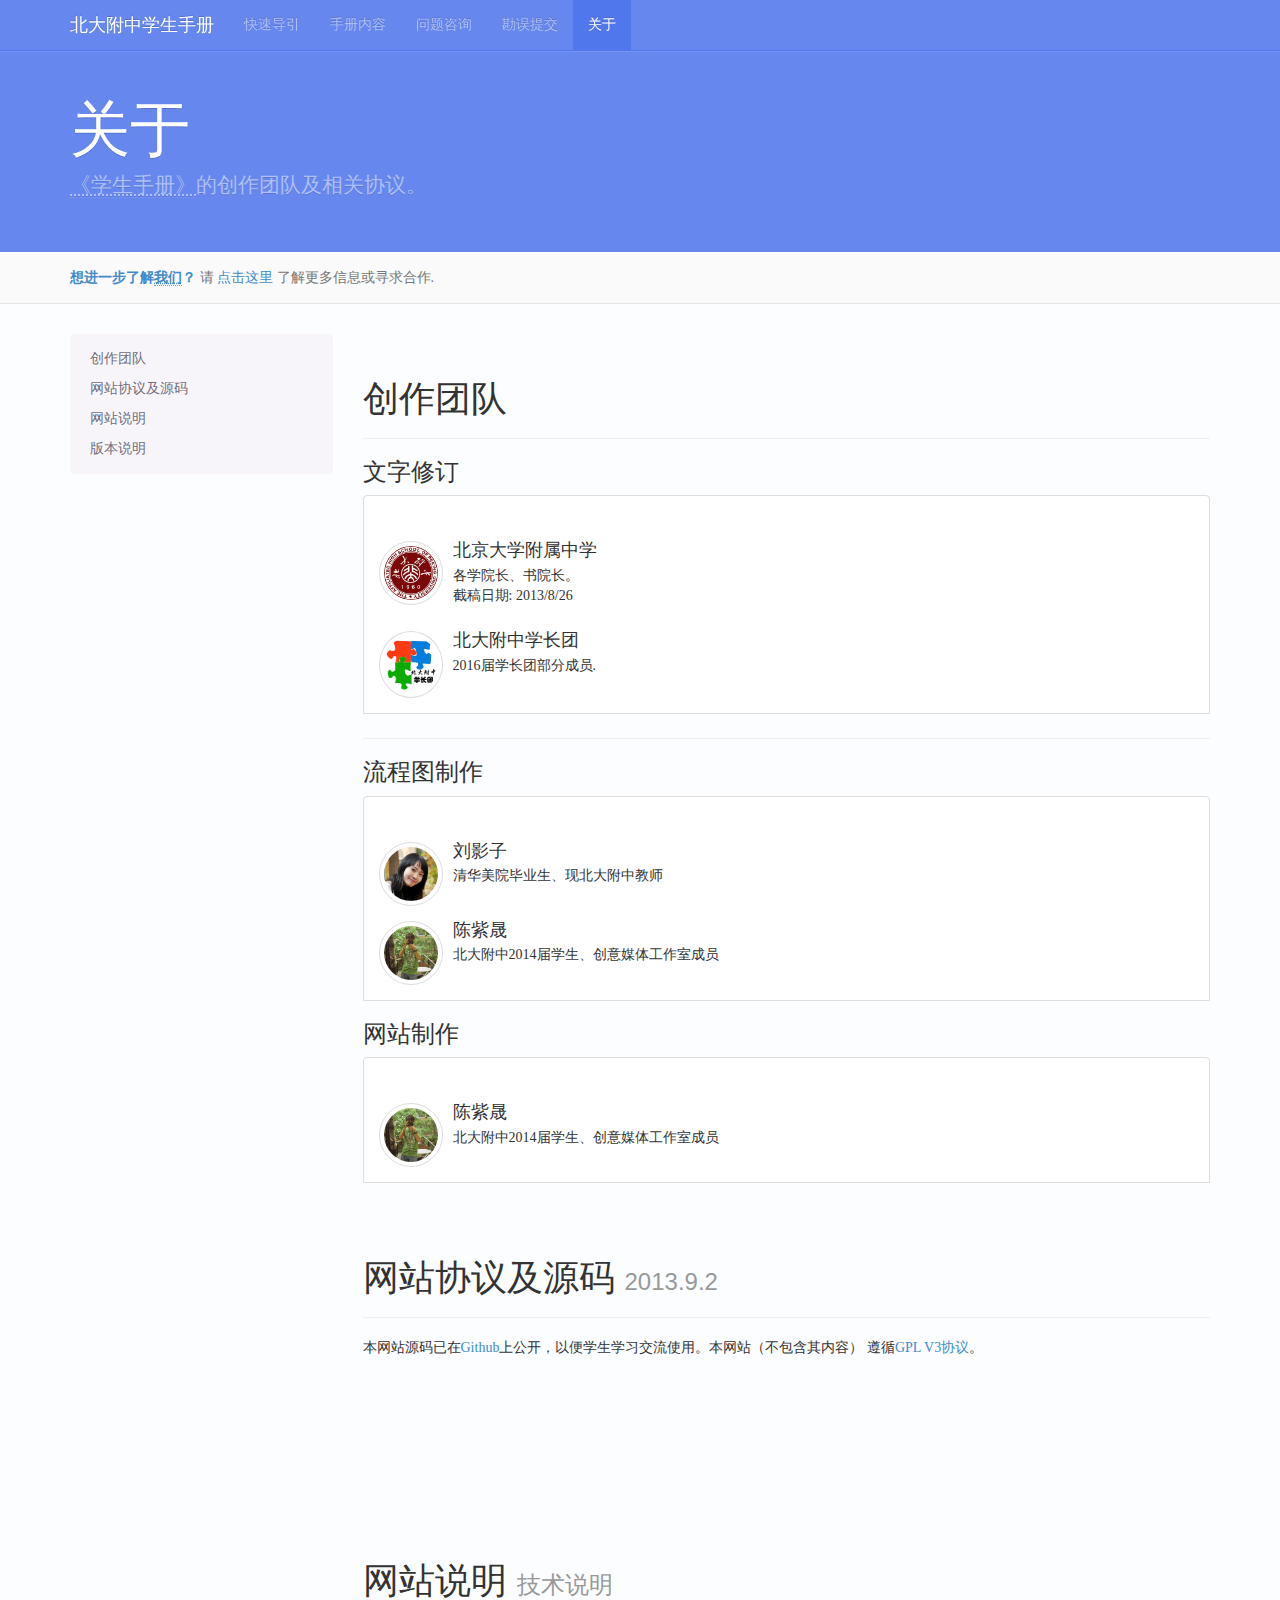
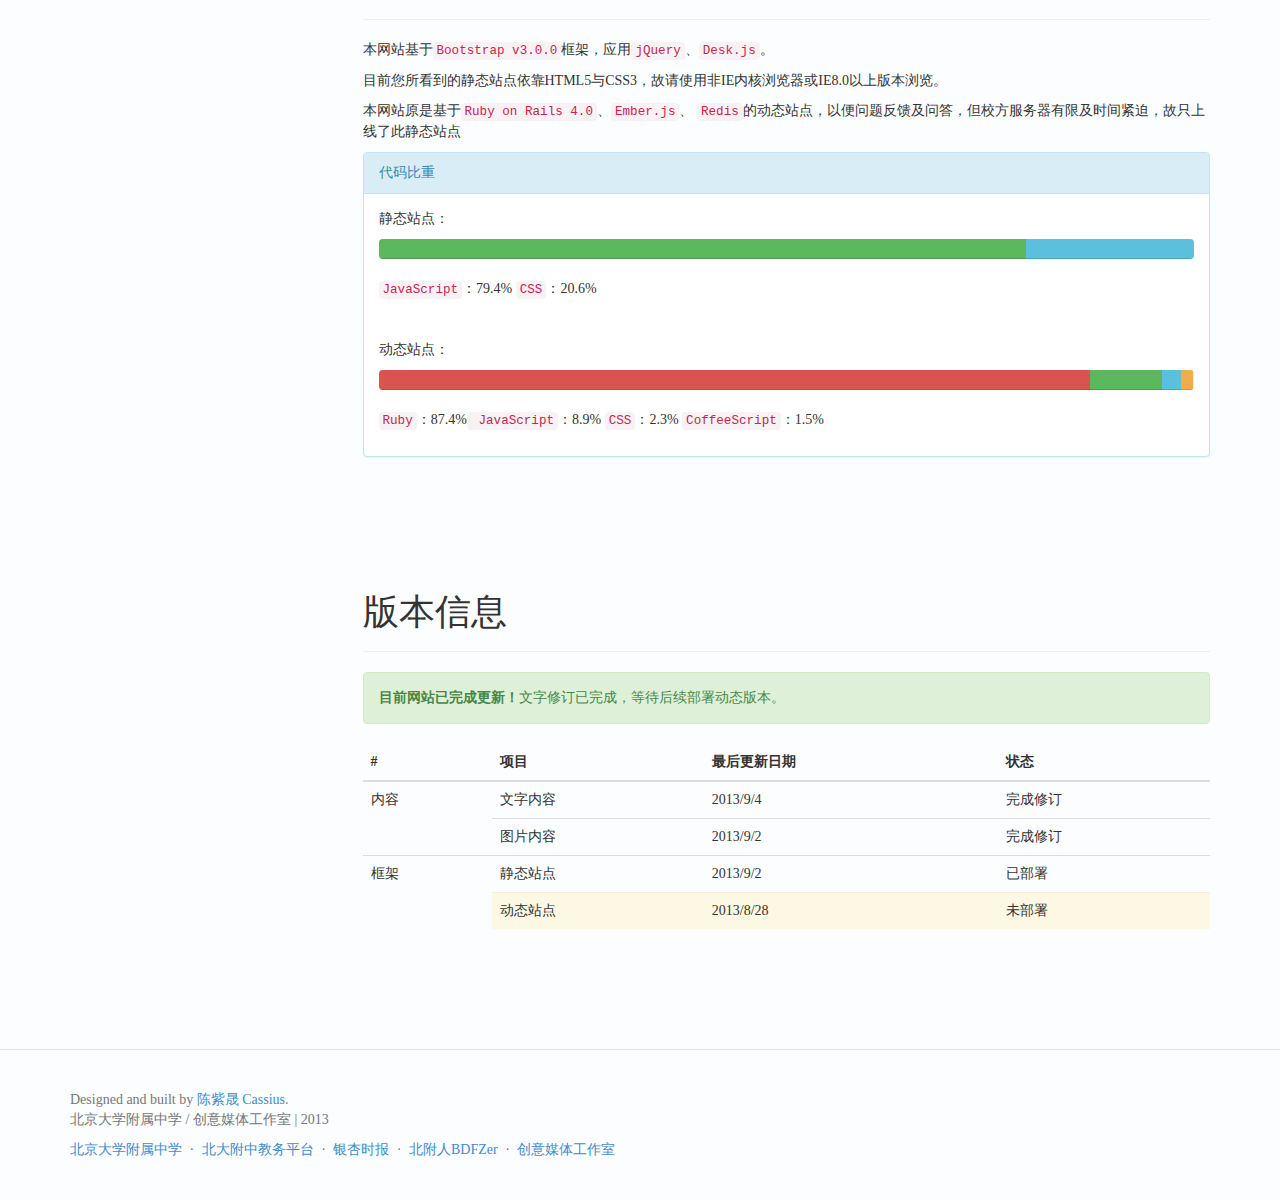
<file: index_html/about.html>
<!DOCTYPE html>
<html lang="en"><head>
<meta http-equiv="content-type" content="text/html; charset=UTF-8">
    <!-- Meta, title, CSS, favicons, etc. -->
    <meta charset="utf-8">
<meta name="viewport" content="width=device-width, initial-scale=1.0">
<meta name="description" content="">
<meta name="author" content="">

<title>
  
    关于 | 北大附中学生手册
  
</title>

<!-- Bootstrap core CSS -->
<link href="../css/bootstrap.css" rel="stylesheet">

<!-- Documentation extras -->
<link href="../css/docs.css" rel="stylesheet">
<link href="../css/pygments-manni.css" rel="stylesheet">

<!-- HTML5 shim and Respond.js IE8 support of HTML5 elements and media queries -->
<!--[if lt IE 9]>
  <script src="js/html5shiv.js"></script>
  <script src="js/respond.min.js"></script>
<![endif]-->

<!-- Favicons -->
<!--link rel="apple-touch-icon-precomposed" sizes="144x144" href="http://v3.bootcss.com/assets/ico/apple-touch-icon-144-precomposed.png">
<link rel="apple-touch-icon-precomposed" sizes="114x114" href="http://v3.bootcss.com/assets/ico/apple-touch-icon-114-precomposed.png">
  <link rel="apple-touch-icon-precomposed" sizes="72x72" href="http://v3.bootcss.com/assets/ico/apple-touch-icon-72-precomposed.png">
                <link rel="apple-touch-icon-precomposed" href="http://v3.bootcss.com/assets/ico/apple-touch-icon-57-precomposed.png">
                               <link rel="shortcut icon" href="http://v3.bootcss.com/assets/ico/favicon.png"-->

<script>
  var _gaq = _gaq || [];
</script>

    <!-- Place anything custom after this. -->
  <style type="text/css" id="holderjs-style">.holderjs-fluid {font-size:16px;font-weight:bold;text-align:center;font-family:sans-serif;margin:0}</style></head>
  <body>
    <a class="sr-only" href="#content">Skip navigation</a>

    <!-- Docs master nav -->
   <header class="navbar navbar-inverse navbar-fixed-top bs-docs-nav" role="banner">
    <div class="container">
      <div class="navbar-header">
        <button class="navbar-toggle" type="button" data-toggle="collapse" data-target=".bs-navbar-collapse">
          <span class="sr-only">展开导航栏</span>
          <span class="icon-bar"></span>
          <span class="icon-bar"></span>
          <span class="icon-bar"></span>
       </button>
       <a href="../index.html" class="navbar-brand">北大附中学生手册</a>
     </div>
     <nav class="collapse navbar-collapse bs-navbar-collapse" role="navigation">
       <ul class="nav navbar-nav">
          <li >
            <a href="../slider/pkuschool-media-2013.html">快速导引</a>
          </li>
          <li>
            <a href="./touch.html">手册内容</a>
          </li>
          <li>
            <a href="#not-open" data-toggle="modal" data-target="#not-have" >问题咨询</a>
          </li>
          <li>
            <a href="./sub.html">勘误提交</a>
          </li>
          <li class="active">
            <a href="./about.html">关于</a>
          </li>
        </ul>
      </nav>
    </div>
    </header>

   <!-- Docs page layout -->
    <div class="bs-header" id="content">
      <div class="container">
        <h1><font face="Hiragino Sans GB W3">关于</font></h1>
        <p><abbr title="《北大附中学生手册-2013版》">《学生手册》</abbr>的创作团队及相关协议。</p>
        
      </div>
    </div>

    <!-- Callout for the old docs link -->
    <div class="bs-old-docs">
      <div class="container">
         <strong>
           <a >想进一步了解<abbr title="创意媒体工作室">我们</abbr>？</a>
         </strong>
           请 <a href="http://www.thecmw.cn/">点击这里</a> 了解更多信息或寻求合作.
      </div>
    </div>


    <div class="container bs-docs-container">
      <div class="row">
        <div class="col-md-3">
          <div class="bs-sidebar hidden-print affix-top" role="complementary">
            <ul class="nav bs-sidenav">
                <li><a href="#people">创作团队</a>
                    <ul class="nav">
                        <li><a href="#art">文字修订</a></li>
                        <li><a href="#pic">流程图制作</a></li>
                        <li><a href="#int">网站制作</a></li>
                    </ul>
                </li>
                <li>
                    <a href="#lic">网站协议及源码</a>
                </li>
                <li> <a href="#about">网站说明</a></li>          
                <li>
                     <a href="#version">版本说明</a>                  
                </li>
             
            </ul>
          </div>
        </div>
        <div class="col-md-9" role="main">
            <!-- Overview
  ================================================== -->
  <div class="bs-docs-section">
    <div class="page-header">
      <h1 id="people">创作团队</h1><hr>
        <h3 id="art">文字修订</h3>
        <div class="bs-example">
           <ul class="media-list">
             <li class="media">
                <a class="pull-left" href="#">
                    <img class="media-object img-circle img-thumbnail" src="../img/pku.jpg" alt="北大附中" width="64px">
                 </a>
                 <div class="media-body">
                    <h4 class="media-heading">北京大学附属中学</h4>
                    <p>各学院长、书院长。<br \>截稿日期: 2013/8/26</p>
                 </div></li>
            <!-- Nested media object -->
                 <div class="media">
                     <a class="pull-left" href="#">
                         <img class="media-object img-circle img-thumbnail" src="../img/bs.jpg" alt="北大附中学长团" width="64px">
                     </a>
                     <div class="media-body">
                         <h4 class="media-heading">北大附中学长团</h4>
                         <p>2016届学长团部分成员.</p>
                         <!-- Nested media object -->
                     </div>
                </div>
            </ul>
        </div>
    </div>    
    <h3 id="pic">流程图制作</h3>
        <div class="bs-example">
            <ul class="media-list">
                <li class="media">
                    <a class="pull-left" href="#">
                        <img class="media-object img-circle img-thumbnail" src="../img/yingzi.jpg" alt="刘影子" width="64px" data-container="body" data-toggle="popover" data-placement="auto" data-content="Email: liuyingzi@pkuschool.edu.cn" data-original-title="" title="联系方式">
                    </a>
                    <div class="media-body">
                        <h4 class="media-heading" href="#" data-toggle="tooltip" title="first tooltip">刘影子</h4>
                        <p>清华美院毕业生、现北大附中教师<br \></p>
                    </div>
                </li>
            <!-- Nested media object -->
                <div class="media">
                    <a class="pull-left" href="#">
                        <img class="media-object img-circle img-thumbnail" src="../img/czs.jpg" alt="陈紫晟" width="64px" data-container="body" data-toggle="popover" data-placement="auto" data-content="Email: chzsh1995@gmail.com     Github @cassiuschen" data-original-title="" title="联系方式">
                    </a>
                    <div class="media-body">
                        <h4 class="media-heading">陈紫晟</h4>
                        <p>北大附中2014届学生、创意媒体工作室成员</p>
                <!-- Nested media object -->
                    </div>
                </div>
            </ul>
      </div>
    </div>    
            <h3 id="int">网站制作</h3>
            <div class="bs-example">
                <ul class="media-list">
        
            <!-- Nested media object -->
                    <li class="media">
                        <a class="pull-left" href="#">
                            <img class="media-object img-circle img-thumbnail" src="../img/czs.jpg" alt="陈紫晟" width="64px" data-container="body" data-toggle="popover" data-placement="auto" data-content="Email: chzsh1995@gmail.com     Github @cassiuschen" data-original-title="" title="联系方式">
                        </a>
                        <div class="media-body">
                            <h4 class="media-heading">陈紫晟</h4>
                            <p>北大附中2014届学生、创意媒体工作室成员</p>
                <!-- Nested media object -->
                        </div>
                    </li>
                </ul>
            </div>
   
                 
        
        
        
      

  <!-- Modal
  ================================================== -->
        <div class="bs-docs-section">
              <div class="page-header">
                  <h1 id="lic">网站协议及源码  <small>2013.9.2</small></h1>
              </div>
            <p>
                本网站源码已在<a href="https://github.com/cassiuschen/bdfz-sbook/">Github</a>上公开，以便学生学习交流使用。本网站（不包含其内容）
                遵循<a href="https://raw.github.com/cassiuschen/bdfz-sbook/master/LICENSE">GPL V3协议</a>。
            </p>
            
                      <div class="bs-social">
  <ul class="bs-social-buttons">
    <li>
      <iframe class="github-btn" src="http://ghbtns.com/github-btn.html?user=cassiuschen&amp;repo=bdfz-sbook&amp;type=watch&amp;count=true" width="300" height="35" title="Star on GitHub"></iframe>
    
      <iframe class="github-btn" src="http://ghbtns.com/github-btn.html?user=cassiuschen&amp;repo=bdfzer-sbook&amp;type=fork&amp;count=true" width="300" height="35" title="Fork on GitHub"></iframe>
    </li></ul></div>
            
        </div>
            <div class="bs-docs-section">
              <div class="page-header">
                  <h1 id="about">网站说明  <small>技术说明</small></h1>
              </div>
            <p>本网站基于<code>Bootstrap v3.0.0</code>框架，应用<code>jQuery</code>、<code>Desk.js</code>。</p>
                <p>目前您所看到的静态站点依靠HTML5与CSS3，故请使用非IE内核浏览器或IE8.0以上版本浏览。</p>
                <p>本网站原是基于<code>Ruby on Rails 4.0</code>、<code>Ember.js</code>、
                    <code>Redis</code>的动态站点，以便问题反馈及问答，但校方服务器有限及时间紧迫，故只上线了此静态站点</p>
                <div class="panel panel-info">
                    <div class="panel-heading">代码比重</div>
                    <div class="panel-body">
                        <p>静态站点：</p>
                        <div class="progress">
                            <div class="progress-bar progress-bar-success" style="width: 79.4%">
                                <span class="sr-only">79.4% JavaScript</span>
                            </div>
                            <div class="progress-bar progress-bar-info" style="width: 20.6%">
                                <span class="sr-only">20.6% Css</span>
                            </div>
                        </div>
                    <p><code>JavaScript</code>：79.4%                       <code>CSS</code>：20.6%  </p>
                    </div>
                    
                     <div class="panel-body">
                        <p>动态站点：</p>
                        <div class="progress">
                            <div class="progress-bar progress-bar-danger" style="width: 87.2%">
                                <span class="sr-only">87.4% Ruby</span>
                            </div>
                            <div class="progress-bar progress-bar-success" style="width: 8.9%">
                                <span class="sr-only">8.9% JavaScript</span>
                            </div>
                            
                            <div class="progress-bar progress-bar-info" style="width: 2.3%">
                                <span class="sr-only">2。3% CSS</span>
                            </div>
                            <div class="progress-bar progress-bar-warning" style="width: 1.5%">
                                <span class="sr-only">1,5% coffee</span>
                            </div>
                        </div>
                    <p><code>Ruby</code>：87.4%<code>    JavaScript</code>：8.9%  <code>CSS</code>：2.3%   <code>CoffeeScript</code>：1.5%  </p>
                    </div>
                    </div></div>
                
                
            
 
          
           <div class="bs-docs-section">
              <div class="page-header">
                  <h1 id="version">版本信息</h1>
              </div>
               <div class="alert alert-success">
               <p><strong>目前网站已完成更新！</strong>文字修订已完成，等待后续部署动态版本。</p>
               </div>
               <table class="table table-hover">
        <thead>
          <tr>
            <th>#</th>
            <th>项目</th>
            <th>最后更新日期</th>
            <th>状态</th>
          </tr>
        </thead>
        <tbody>
          <tr>
            <td rowspan="2">内容</td>
            <td>文字内容</td>
            <td>2013/9/4</td>
            <td>完成修订</td>
          </tr>
          <tr>
            <td>图片内容</td>
            <td>2013/9/2</td>
            <td>完成修订</td>
          </tr>
          <tr>
            <td rowspan="2">框架</td>
            <td>静态站点</td>
            <td>2013/9/2</td>
            <td>已部署</td>
          </tr>
          <tr class="warning">
            <td>动态站点</td>
            <td>2013/8/28</td>
            <td>未部署</td>
          </tr>
        </tbody>
      </table>
               
          
          </div></div></div></div>
    <!-- Footer
    ================================================== -->
    <footer class="bs-footer" role="contentinfo">
      <div class="container">
        

        <p>Designed and built by <a href="https://github.com/cassiuschen/" target="_blank">陈紫晟 Cassius</a>.</p>
        <p>北京大学附属中学 / 创意媒体工作室 | 2013</p>
        <ul class="footer-links">
          <li><a href="http://www.pkuschool.edu.cn/">北京大学附属中学</a></li>
          <li class="muted">·</li>
          <li><a data-toggle="modal" href="#not-open">北大附中教务平台</a></li>
          <li class="muted">·</li>
          <li><a href="http://yxtimes.org/">银杏时报</a></li>
          <li class="muted">·</li>
          <li><a href="http://bdfzer.com/">北附人BDFZer</a></li>
            <li class="muted">·</li>
          <li><a href="http://www.thecmw.cn/">创意媒体工作室</a></li>
        </ul>
      </div>
    </footer>
      
        
    <!-- Windows only. -->
      <!-- Modal CAL-->
  <div class="modal fade" id="cal" tabindex="-1" role="dialog" aria-labelledby="myModalLabel" aria-hidden="true">
    <div class="modal-dialog">
      <div class="modal-content">
        <div class="modal-header">
          <button type="button" class="close" data-dismiss="modal" aria-hidden="true">&times;</button>
          <h4 style="color:black" class="modal-title"><strong>校历</strong></h4>
        </div>
        <div class="modal-body">
          <iframe frameborder="0" height="600" scrolling="no" src="https://www.google.com/calendar/embed?src=b9ikjkr8lhfofohg46so14da7o%40group.calendar.google.com&amp;ctz=Asia/Chongqing" style="border: 0" width="520"></iframe>
        </div>
        <div class="modal-footer">
          <button type="button" class="btn btn-primary" data-dismiss="modal">知道了！</button>
        </div>
      </div><!-- /.modal-content -->
    </div><!-- /.modal-dialog -->
  </div><!-- /.modal -->
      
     
      <!-- Modal NOT-OPEN-->
  <div class="modal fade" id="not-open" tabindex="-1" role="dialog" aria-labelledby="myModalLabel" aria-hidden="true">
    <div class="modal-dialog">
      <div class="modal-content">
        <div class="modal-header">
          <button type="button" class="close" data-dismiss="modal" aria-hidden="true">&times;</button>
          <h4 style="color:black" class="modal-title"><strong>抱歉！</strong></h4>
        </div>
        <div class="modal-body">
          <p style="color:black">抱歉！该服务仍在试运行，目前尚未开放，请见谅！</p>
        </div>
        <div class="modal-footer">
          <button type="button" class="btn btn-primary" data-dismiss="modal">知道了！</button>
        </div>
      </div><!-- /.modal-content -->
    </div><!-- /.modal-dialog -->
  </div><!-- /.modal -->
      
      <!-- Modal NOT-have-->
  <div class="modal fade" id="not-have" tabindex="-1" role="dialog" aria-labelledby="myModalLabel" aria-hidden="true">
    <div class="modal-dialog">
      <div class="modal-content">
        <div class="modal-header">
          <button type="button" class="close" data-dismiss="modal" aria-hidden="true">&times;</button>
          <h4 style="color:black" class="modal-title"><strong>抱歉！</strong></h4>
        </div>
        <div class="modal-body">
          <p style="color:black">抱歉！该服务在静态站点暂不开放，请见谅！</p>
        </div>
        <div class="modal-footer">
          <button type="button" class="btn btn-primary" data-dismiss="modal">知道了！</button>
        </div>
      </div><!-- /.modal-content -->
    </div><!-- /.modal-dialog -->
  </div><!-- /.modal -->

    <!-- JS and analytics only. -->
 
<style>
        body {
            font-family: "Hiragino Sans GB";
            font-weight: normal;
            font-style: normal;
            }

      </style>
<!-- Bootstrap core JavaScript
================================================== -->
<!-- Placed at the end of the document so the pages load faster -->
<script src="../js/jquery.js"></script>
<script src="../js/bootstrap.min.js"></script>

<script src="../js/holder.js"></script>

<script src="../js/application.js"></script>


</body></html>
</file>
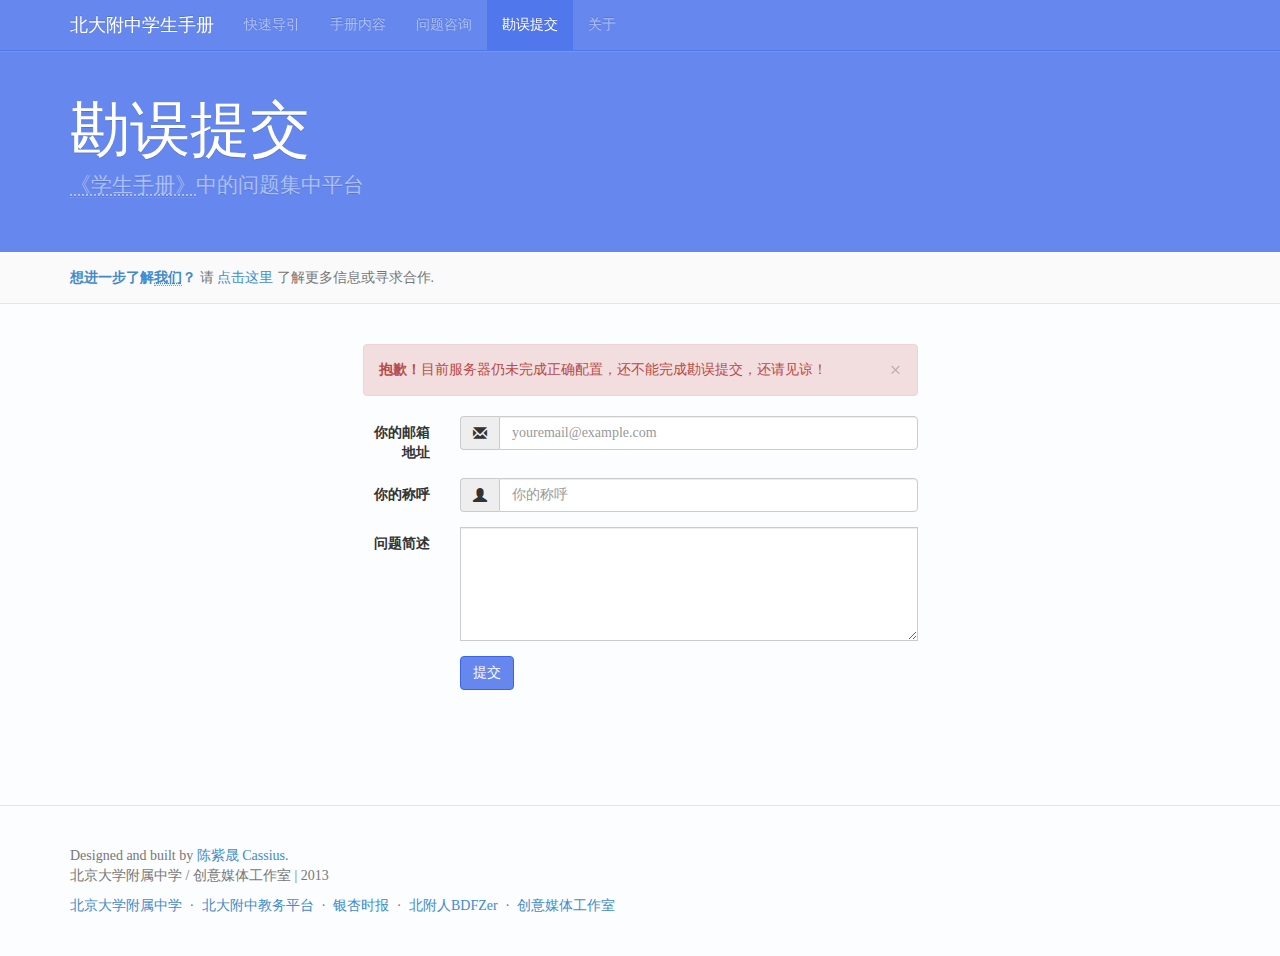
<file: index_html/sub.html>
<!DOCTYPE html>
<html lang="en"><head>
<meta http-equiv="content-type" content="text/html; charset=UTF-8">
    <!-- Meta, title, CSS, favicons, etc. -->
    <meta charset="utf-8">
<meta name="viewport" content="width=device-width, initial-scale=1.0">
<meta name="description" content="">
<meta name="author" content="">

<title>
  
    勘误提交 | 北大附中学生手册
  
</title>

<!-- Bootstrap core CSS -->
<link href="../css/bootstrap.css" rel="stylesheet">

<!-- Documentation extras -->
<link href="../css/docs.css" rel="stylesheet">
<link href="../css/pygments-manni.css" rel="stylesheet">

<!-- HTML5 shim and Respond.js IE8 support of HTML5 elements and media queries -->
<!--[if lt IE 9]>
  <script src="js/html5shiv.js"></script>
  <script src="js/respond.min.js"></script>
<![endif]-->

<!-- Favicons -->
<!--link rel="apple-touch-icon-precomposed" sizes="144x144" href="http://v3.bootcss.com/assets/ico/apple-touch-icon-144-precomposed.png">
<link rel="apple-touch-icon-precomposed" sizes="114x114" href="http://v3.bootcss.com/assets/ico/apple-touch-icon-114-precomposed.png">
  <link rel="apple-touch-icon-precomposed" sizes="72x72" href="http://v3.bootcss.com/assets/ico/apple-touch-icon-72-precomposed.png">
                <link rel="apple-touch-icon-precomposed" href="http://v3.bootcss.com/assets/ico/apple-touch-icon-57-precomposed.png">
                               <link rel="shortcut icon" href="http://v3.bootcss.com/assets/ico/favicon.png"-->

<script>
  var _gaq = _gaq || [];
</script>

    <!-- Place anything custom after this. -->
  <style type="text/css" id="holderjs-style">.holderjs-fluid {font-size:16px;font-weight:bold;text-align:center;font-family:sans-serif;margin:0}</style></head>
  <body>
    <a class="sr-only" href="#content">Skip navigation</a>

    <!-- Docs master nav -->
    <header class="navbar navbar-inverse navbar-fixed-top bs-docs-nav" role="banner">
  <div class="container">
    <div class="navbar-header">
      <button class="navbar-toggle" type="button" data-toggle="collapse" data-target=".bs-navbar-collapse">
        <span class="sr-only">展开导航栏</span>
        <span class="icon-bar"></span>
        <span class="icon-bar"></span>
        <span class="icon-bar"></span>
      </button>
      <a href="../index.html" class="navbar-brand">北大附中学生手册</a>
    </div>
    <nav class="collapse navbar-collapse bs-navbar-collapse" role="navigation">
      <ul class="nav navbar-nav">
        <li >
          <a href="../slider/pkuschool-media-2013.html">快速导引</a>
        </li>
        <li>
          <a href="./touch.html">手册内容</a>
        </li>
        <li>
          <a href="#not-open" data-toggle="modal" data-target="#not-have" >问题咨询</a>
        </li>
        <li class="active">
          <a href="./sub.html">勘误提交</a>
        </li>
        <li>
          <a href="./about.html">关于</a>
        </li>
      </ul>
    </nav>
  </div>
</header>
    <!-- Docs page layout -->
    <div class="bs-header" id="content">
      <div class="container">
        <h1><font face="Hiragino Sans GB W3">勘误提交</font></h1>
        <p><abbr title="《北大附中学生手册-2013版》">《学生手册》</abbr>中的问题集中平台</p>
        
      </div>
    </div>

    <!-- Callout for the old docs link -->
    <div class="bs-old-docs">
  <div class="container">
    <strong>
      <a >想进一步了解<abbr title="创意媒体工作室">我们</abbr>？</a>
    </strong>
    请 <a href="http://www.thecmw.cn/">点击这里</a> 了解更多信息或寻求合作.
  </div>
</div>


    <div class="container bs-docs-container">
        <div class="row">
            <div class="col-md-6 col-md-offset-3">
            <br \><br \>
                <div class="alert alert-danger fade in">
                    <button type="button" class="close" data-dismiss="alert" aria-hidden="true">×</button>
                    <p><strong>抱歉！</strong>目前服务器仍未完成正确配置，还不能完成勘误提交，还请见谅！</p>
                </div>
                <form class="form-horizontal" role="form">
                    <div class="form-group">
                        <label for="inputEmail1" class="col-lg-2 control-label">你的邮箱地址</label>
                        <div class="col-lg-10 input-group">
                            <span class="input-group-addon"><span class="glyphicon glyphicon-envelope"></span></span>
                            <input type="email" class="form-control" id="inputEmail1" placeholder="youremail@example.com">
                        </div>
                    </div>
                    <div class="form-group ">
                        
                        <label for="inputName" class="col-lg-2 control-label">你的称呼</label>
                        <div class="col-lg-10 input-group">
                            <span class="input-group-addon"><span class="glyphicon glyphicon-user"></span></span>
                            <input type="text" class="form-control" id="inputName" placeholder="你的称呼">
                        </div>
                    </div>
                    <div class="form-group ">
                        
                        <label for="inputProblem" class="col-lg-2 control-label">问题简述</label>
                        <div class="col-lg-10 input-group">
                            <textarea class="form-control" rows="5"></textarea>
                        </div>
                    </div>
                    
                    <div class="form-group">
                        <div class="col-lg-offset-2 col-lg-10">
                            <button type="submit" id="fat-btn" data-loading-text="提交中..." class="btn btn-primary">提交</button>
                        </div>
                    </div>
                </form>
                
            
            </div>
        </div>

    </div>

    <!-- Footer
    ================================================== -->
    <footer class="bs-footer" role="contentinfo">
      <div class="container">
        

        <p>Designed and built by <a href="https://github.com/cassiuschen/" target="_blank">陈紫晟 Cassius</a>.</p>
        <p>北京大学附属中学 / 创意媒体工作室 | 2013</p>
        <ul class="footer-links">
          <li><a href="http://www.pkuschool.edu.cn/">北京大学附属中学</a></li>
          <li class="muted">·</li>
          <li><a data-toggle="modal" href="#not-open">北大附中教务平台</a></li>
          <li class="muted">·</li>
          <li><a href="http://yxtimes.org/">银杏时报</a></li>
          <li class="muted">·</li>
          <li><a href="http://bdfzer.com/">北附人BDFZer</a></li>
            <li class="muted">·</li>
          <li><a href="http://www.thecmw.cn/">创意媒体工作室</a></li>
        </ul>
      </div>
    </footer>
      
        
    <!-- Windows only. -->
      <!-- Modal CAL-->
  <div class="modal fade" id="cal" tabindex="-1" role="dialog" aria-labelledby="myModalLabel" aria-hidden="true">
    <div class="modal-dialog">
      <div class="modal-content">
        <div class="modal-header">
          <button type="button" class="close" data-dismiss="modal" aria-hidden="true">&times;</button>
          <h4 style="color:black" class="modal-title"><strong>校历</strong></h4>
        </div>
        <div class="modal-body">
          <iframe frameborder="0" height="600" scrolling="no" src="https://www.google.com/calendar/embed?src=b9ikjkr8lhfofohg46so14da7o%40group.calendar.google.com&amp;ctz=Asia/Chongqing" style="border: 0" width="520"></iframe>
        </div>
        <div class="modal-footer">
          <button type="button" class="btn btn-primary" data-dismiss="modal">知道了！</button>
        </div>
      </div><!-- /.modal-content -->
    </div><!-- /.modal-dialog -->
  </div><!-- /.modal -->
      
     
      <!-- Modal NOT-OPEN-->
  <div class="modal fade" id="not-open" tabindex="-1" role="dialog" aria-labelledby="myModalLabel" aria-hidden="true">
    <div class="modal-dialog">
      <div class="modal-content">
        <div class="modal-header">
          <button type="button" class="close" data-dismiss="modal" aria-hidden="true">&times;</button>
          <h4 style="color:black" class="modal-title"><strong>抱歉！</strong></h4>
        </div>
        <div class="modal-body">
          <p style="color:black">抱歉！该服务仍在试运行，目前尚未开放，请见谅！</p>
        </div>
        <div class="modal-footer">
          <button type="button" class="btn btn-primary" data-dismiss="modal">知道了！</button>
        </div>
      </div><!-- /.modal-content -->
    </div><!-- /.modal-dialog -->
  </div><!-- /.modal -->
      
      <!-- Modal NOT-have-->
  <div class="modal fade" id="not-have" tabindex="-1" role="dialog" aria-labelledby="myModalLabel" aria-hidden="true">
    <div class="modal-dialog">
      <div class="modal-content">
        <div class="modal-header">
          <button type="button" class="close" data-dismiss="modal" aria-hidden="true">&times;</button>
          <h4 style="color:black" class="modal-title"><strong>抱歉！</strong></h4>
        </div>
        <div class="modal-body">
          <p style="color:black">抱歉！该服务在静态站点暂不开放，请见谅！</p>
        </div>
        <div class="modal-footer">
          <button type="button" class="btn btn-primary" data-dismiss="modal">知道了！</button>
        </div>
      </div><!-- /.modal-content -->
    </div><!-- /.modal-dialog -->
  </div><!-- /.modal -->

    <!-- JS and analytics only. -->
 
<style>
        body {
            font-family: "Hiragino Sans GB W3";
            font-weight: normal;
            font-style: normal;
            }

      </style>
<!-- Bootstrap core JavaScript
================================================== -->
<!-- Placed at the end of the document so the pages load faster -->
<script src="../js/jquery.js"></script>
<script src="../js/bootstrap.min.js"></script>

<script src="../js/holder.js"></script>

<script src="../js/application.js"></script>


</body></html>
</file>
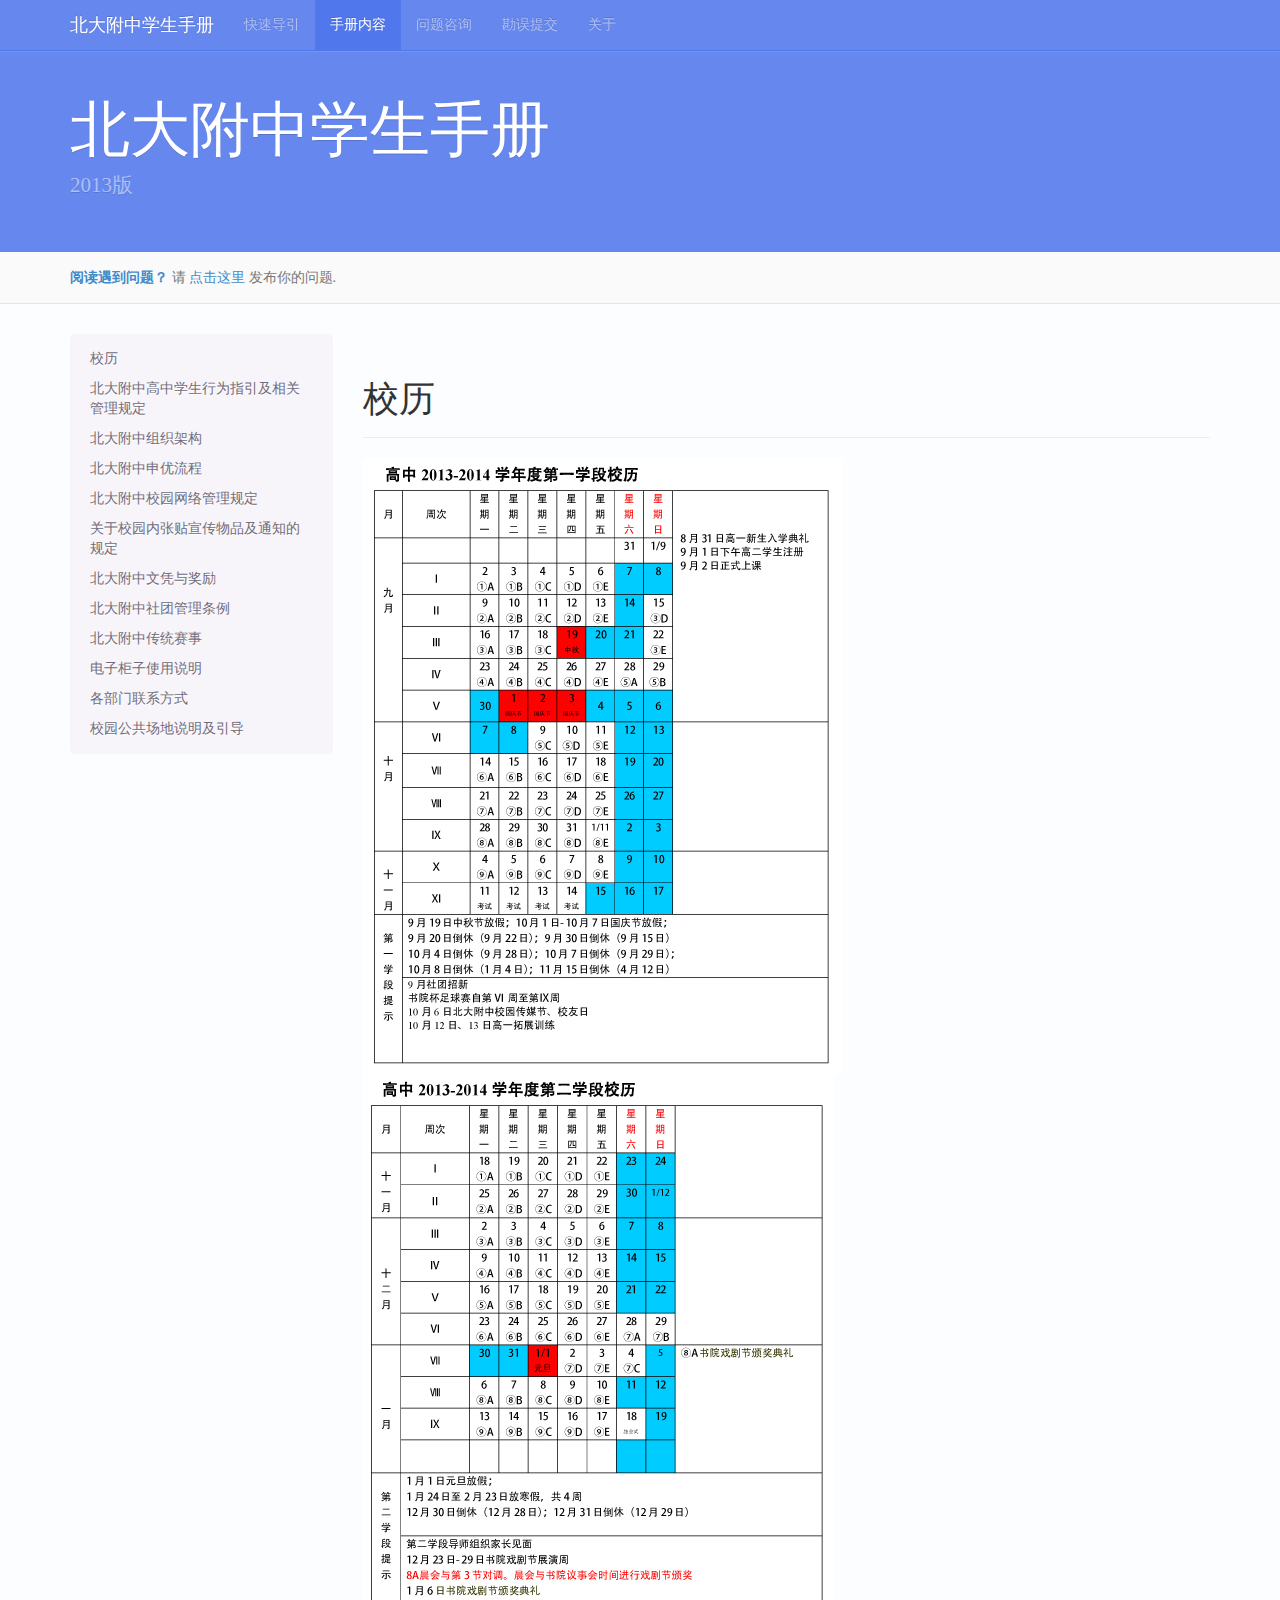
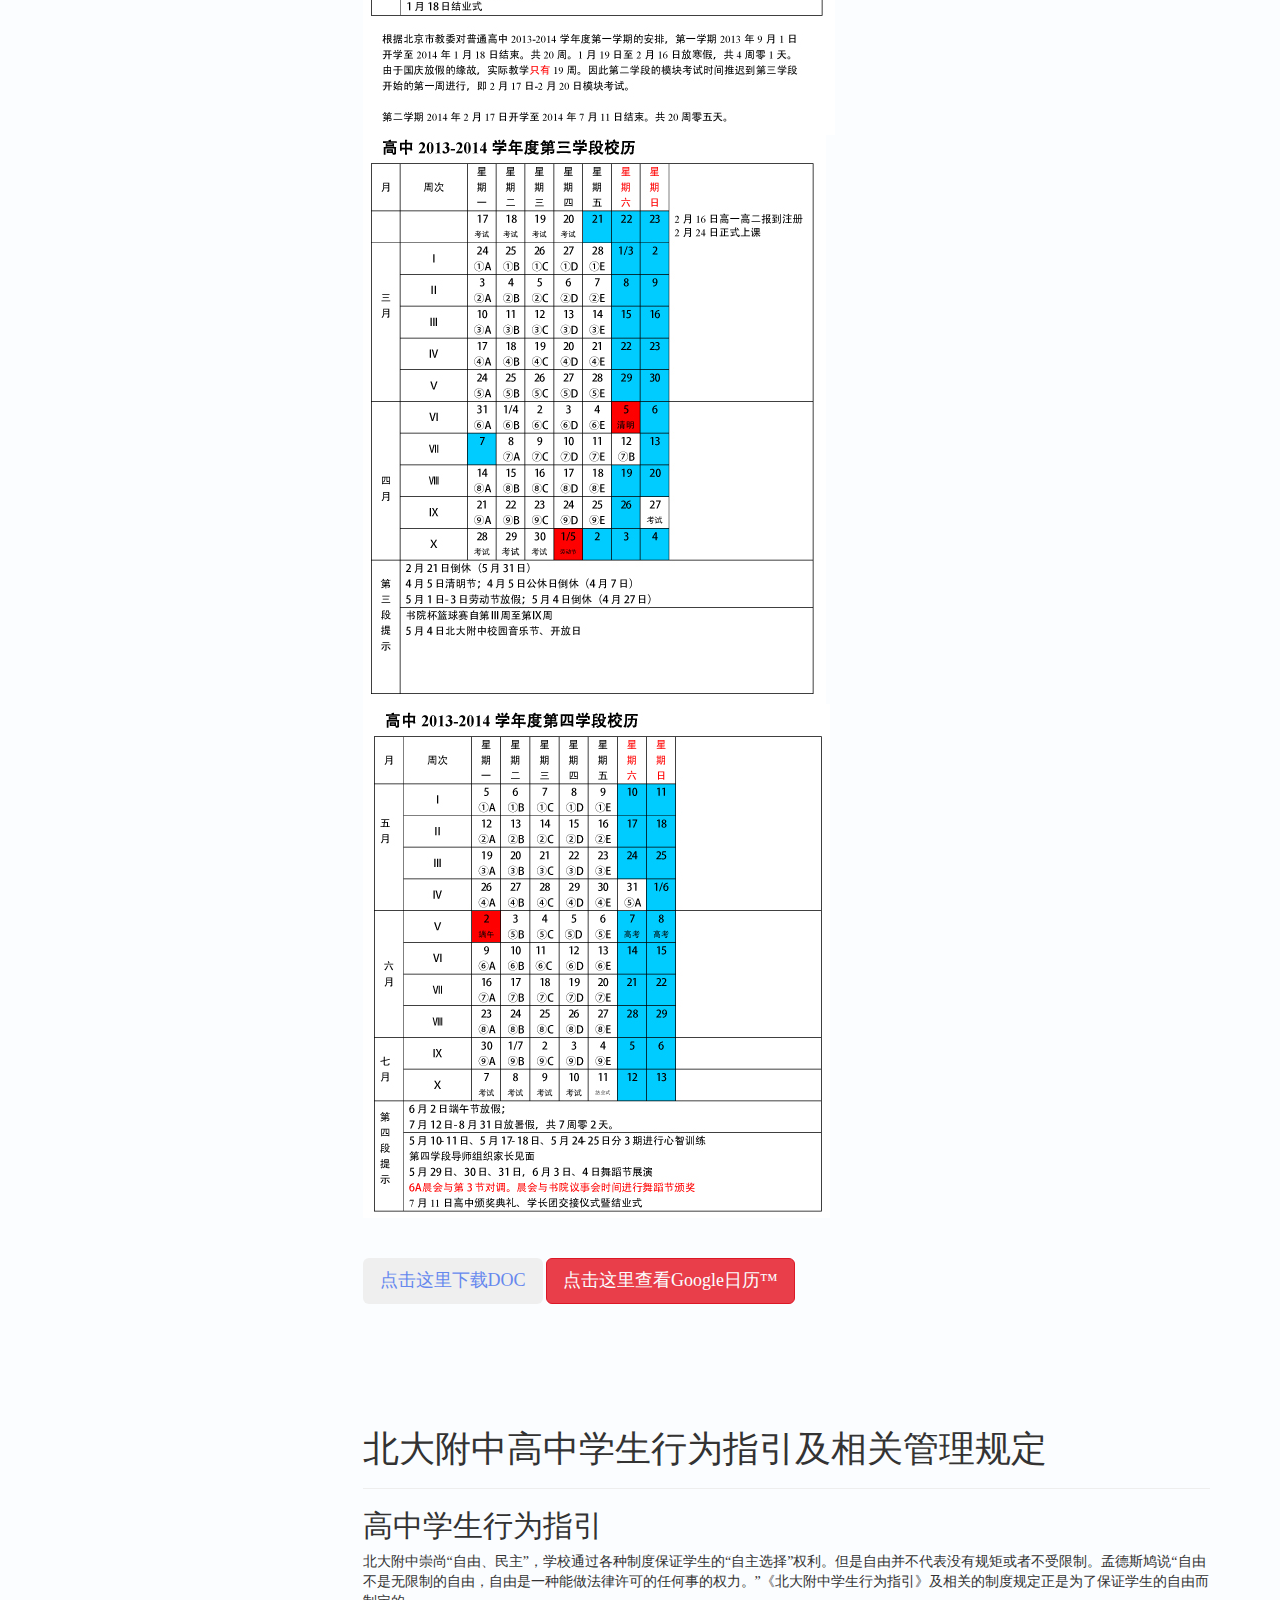
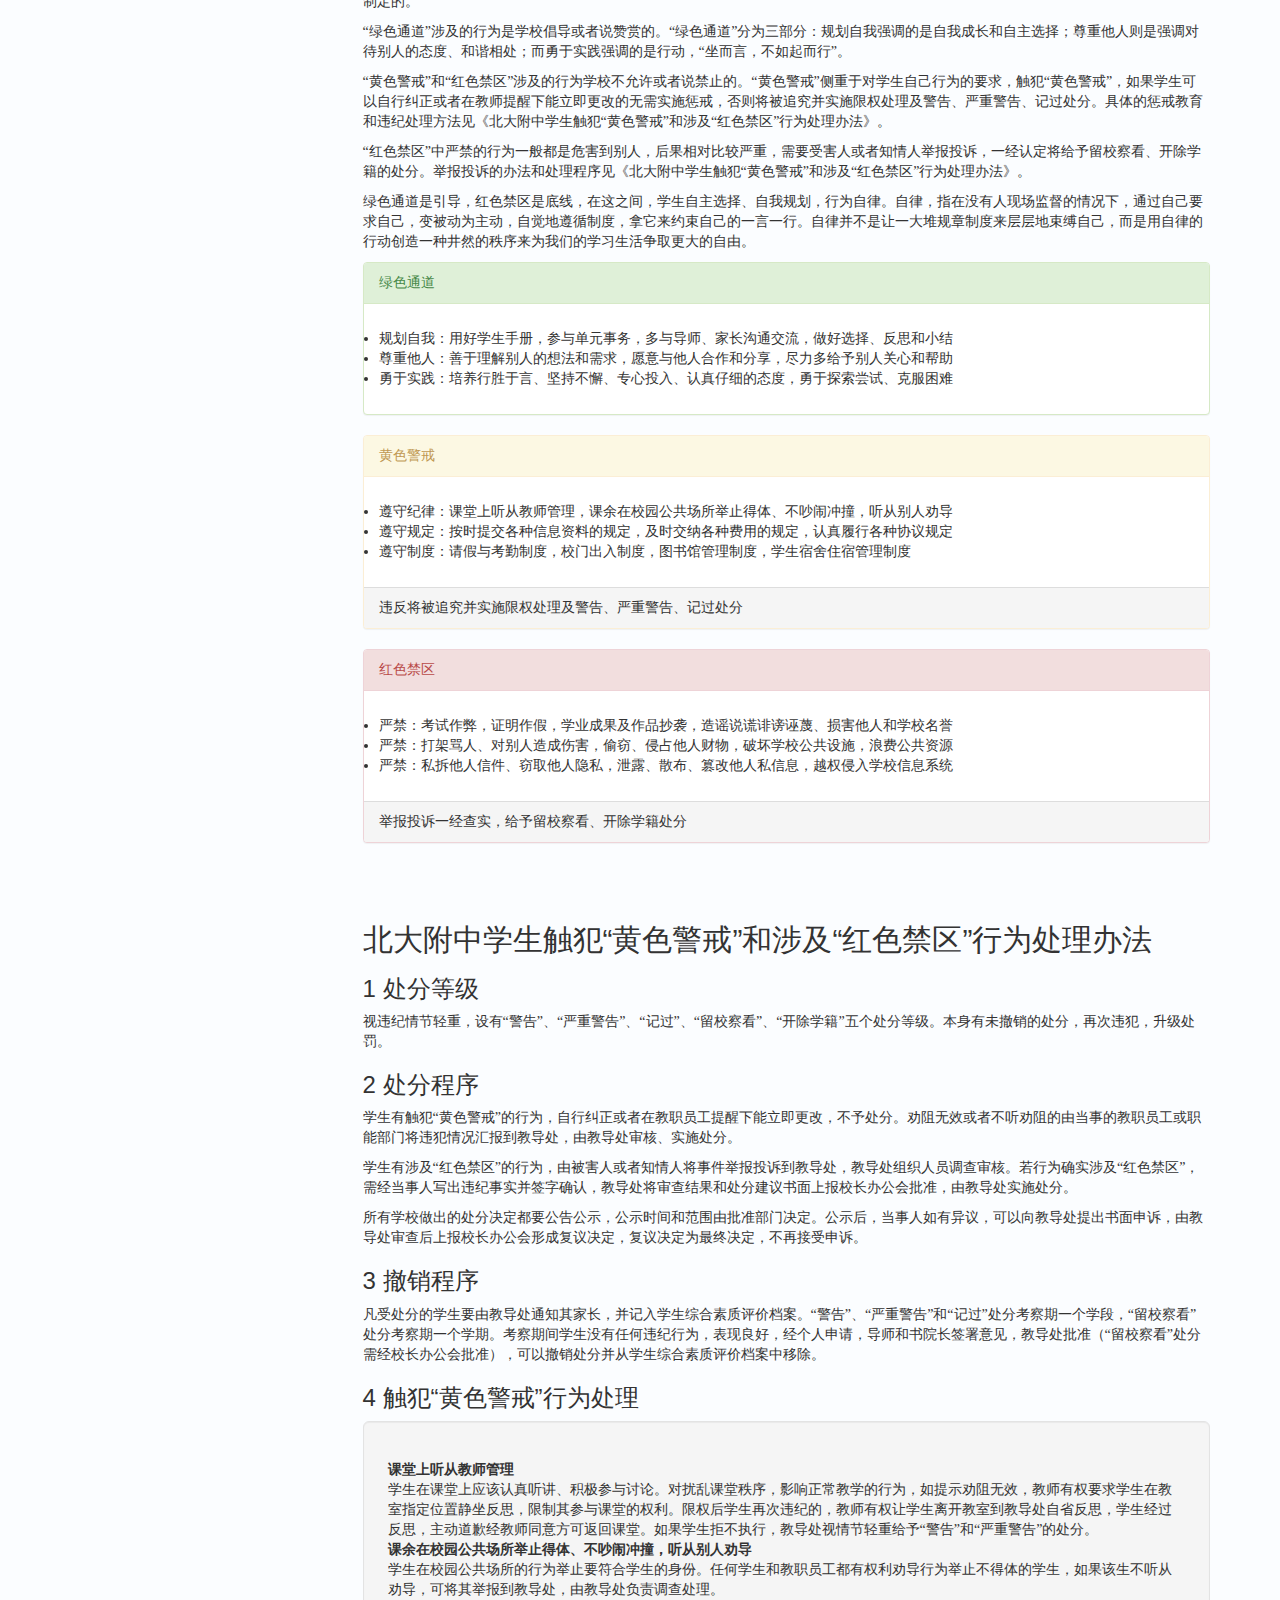
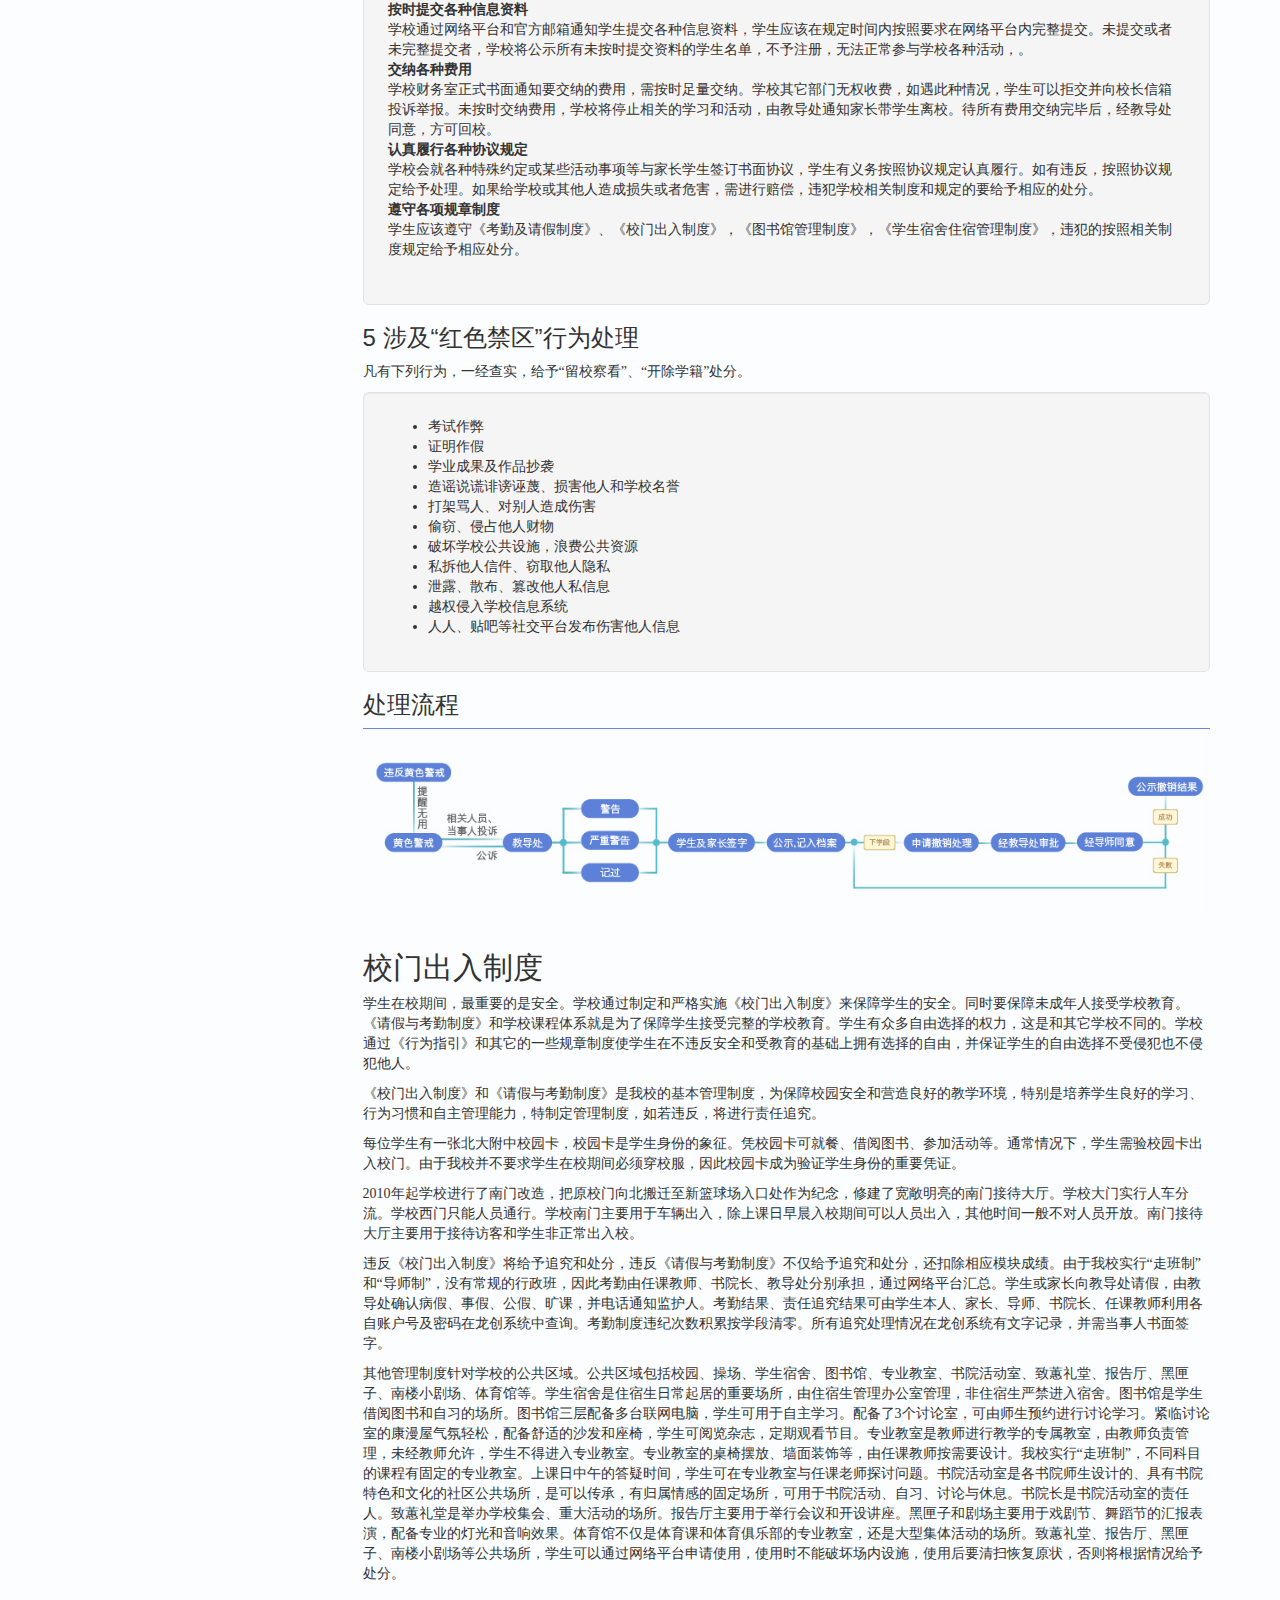
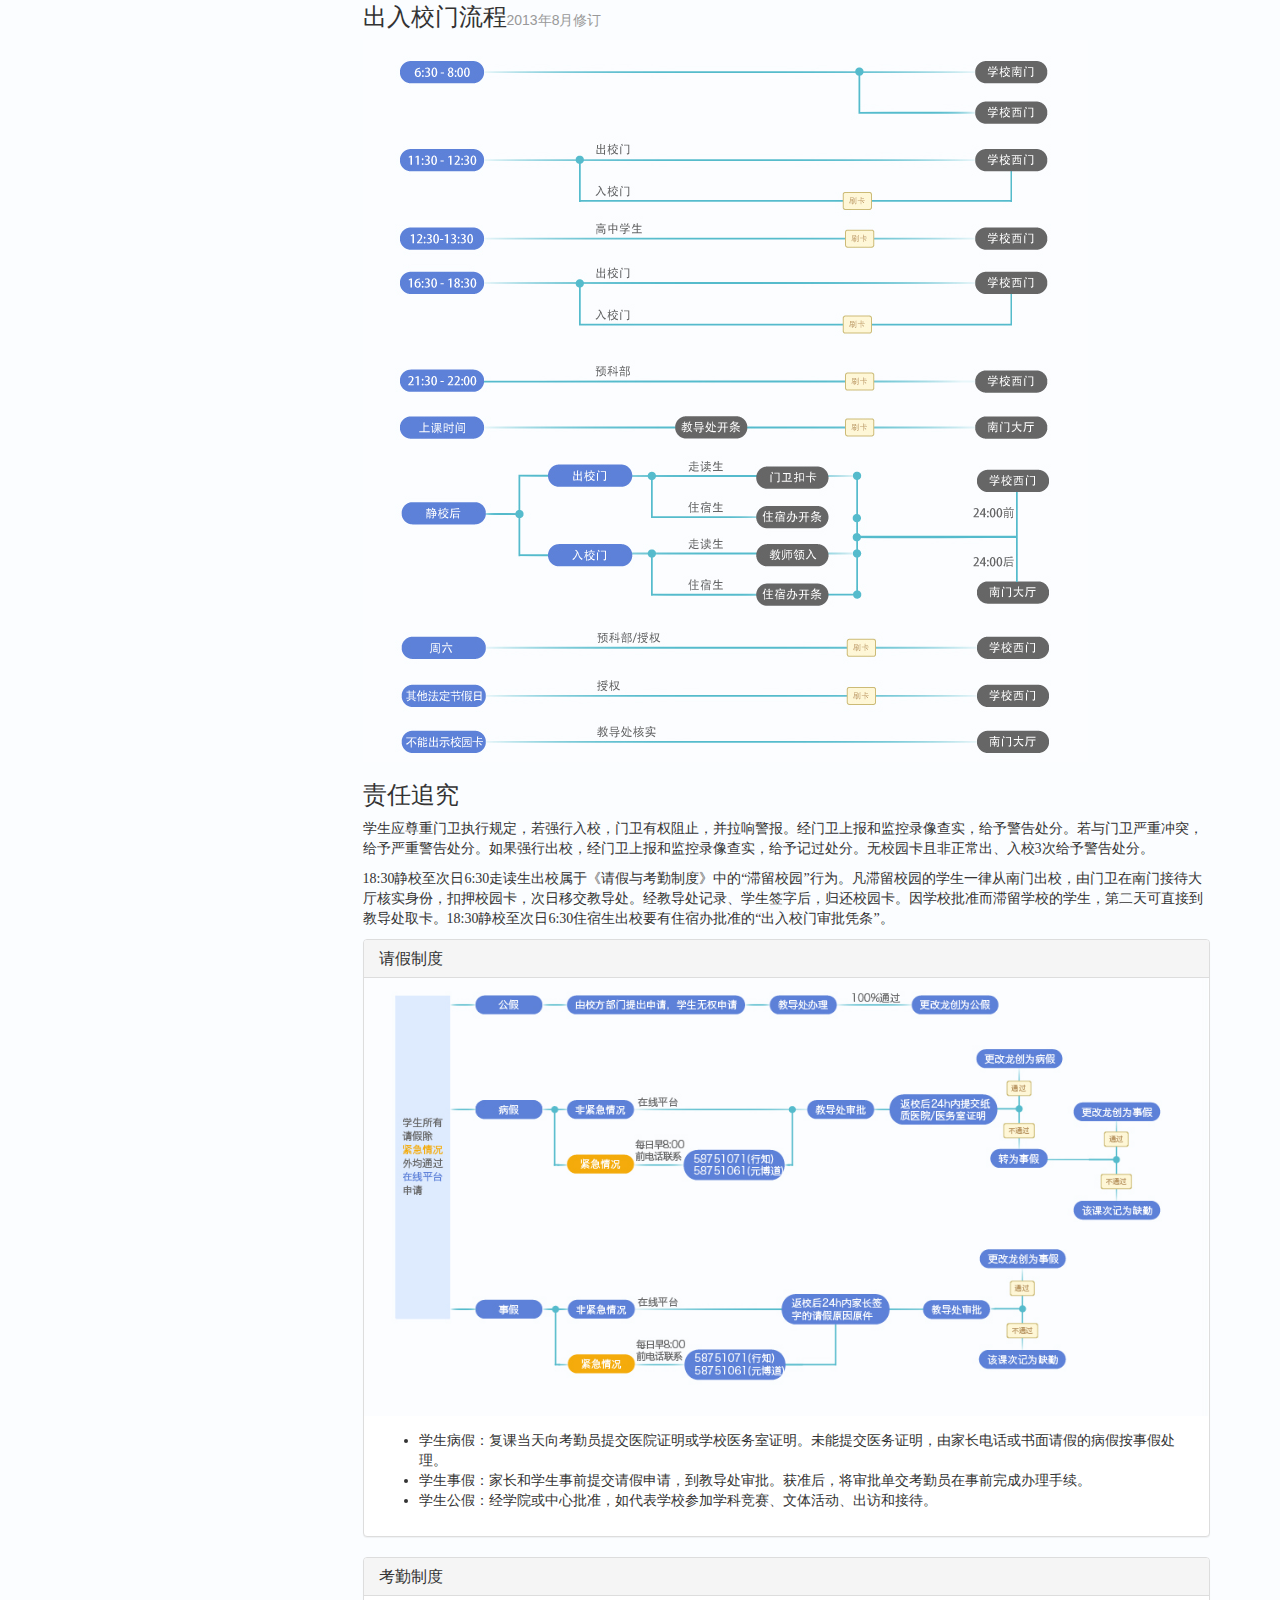
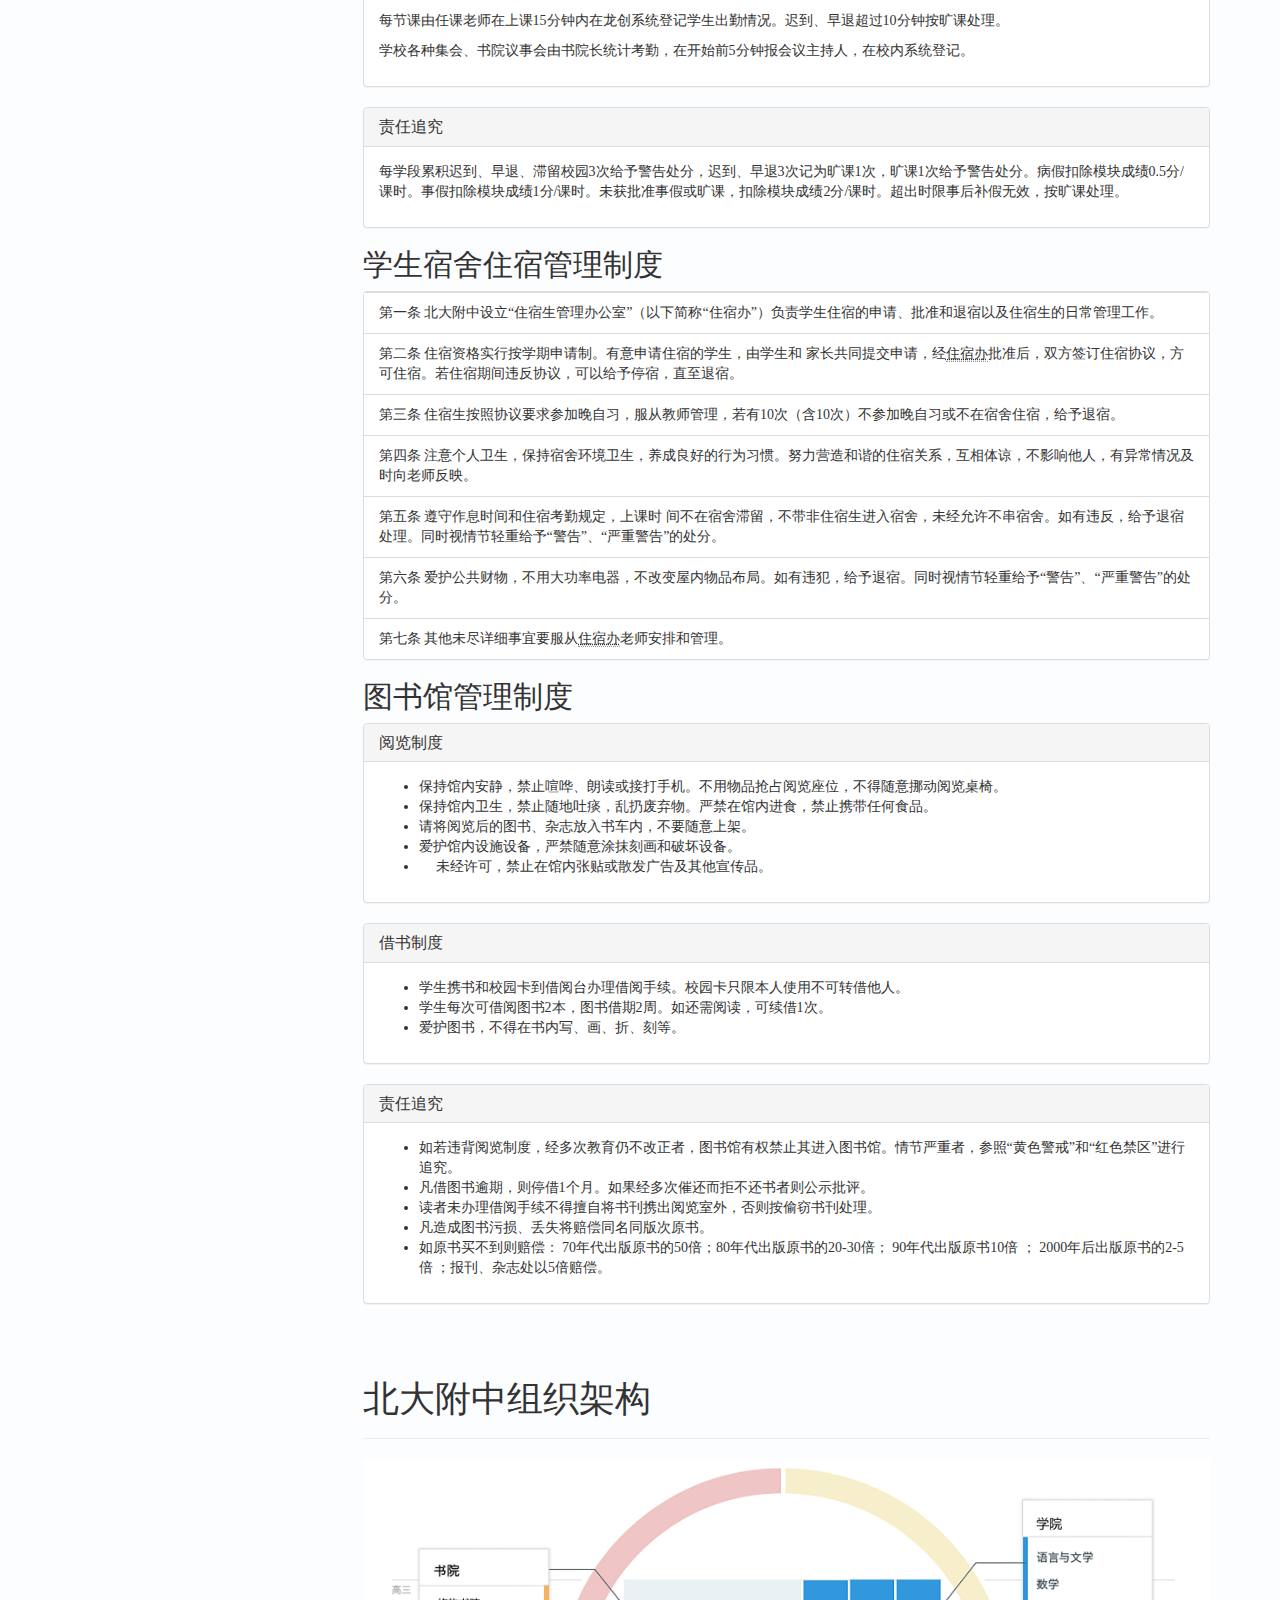
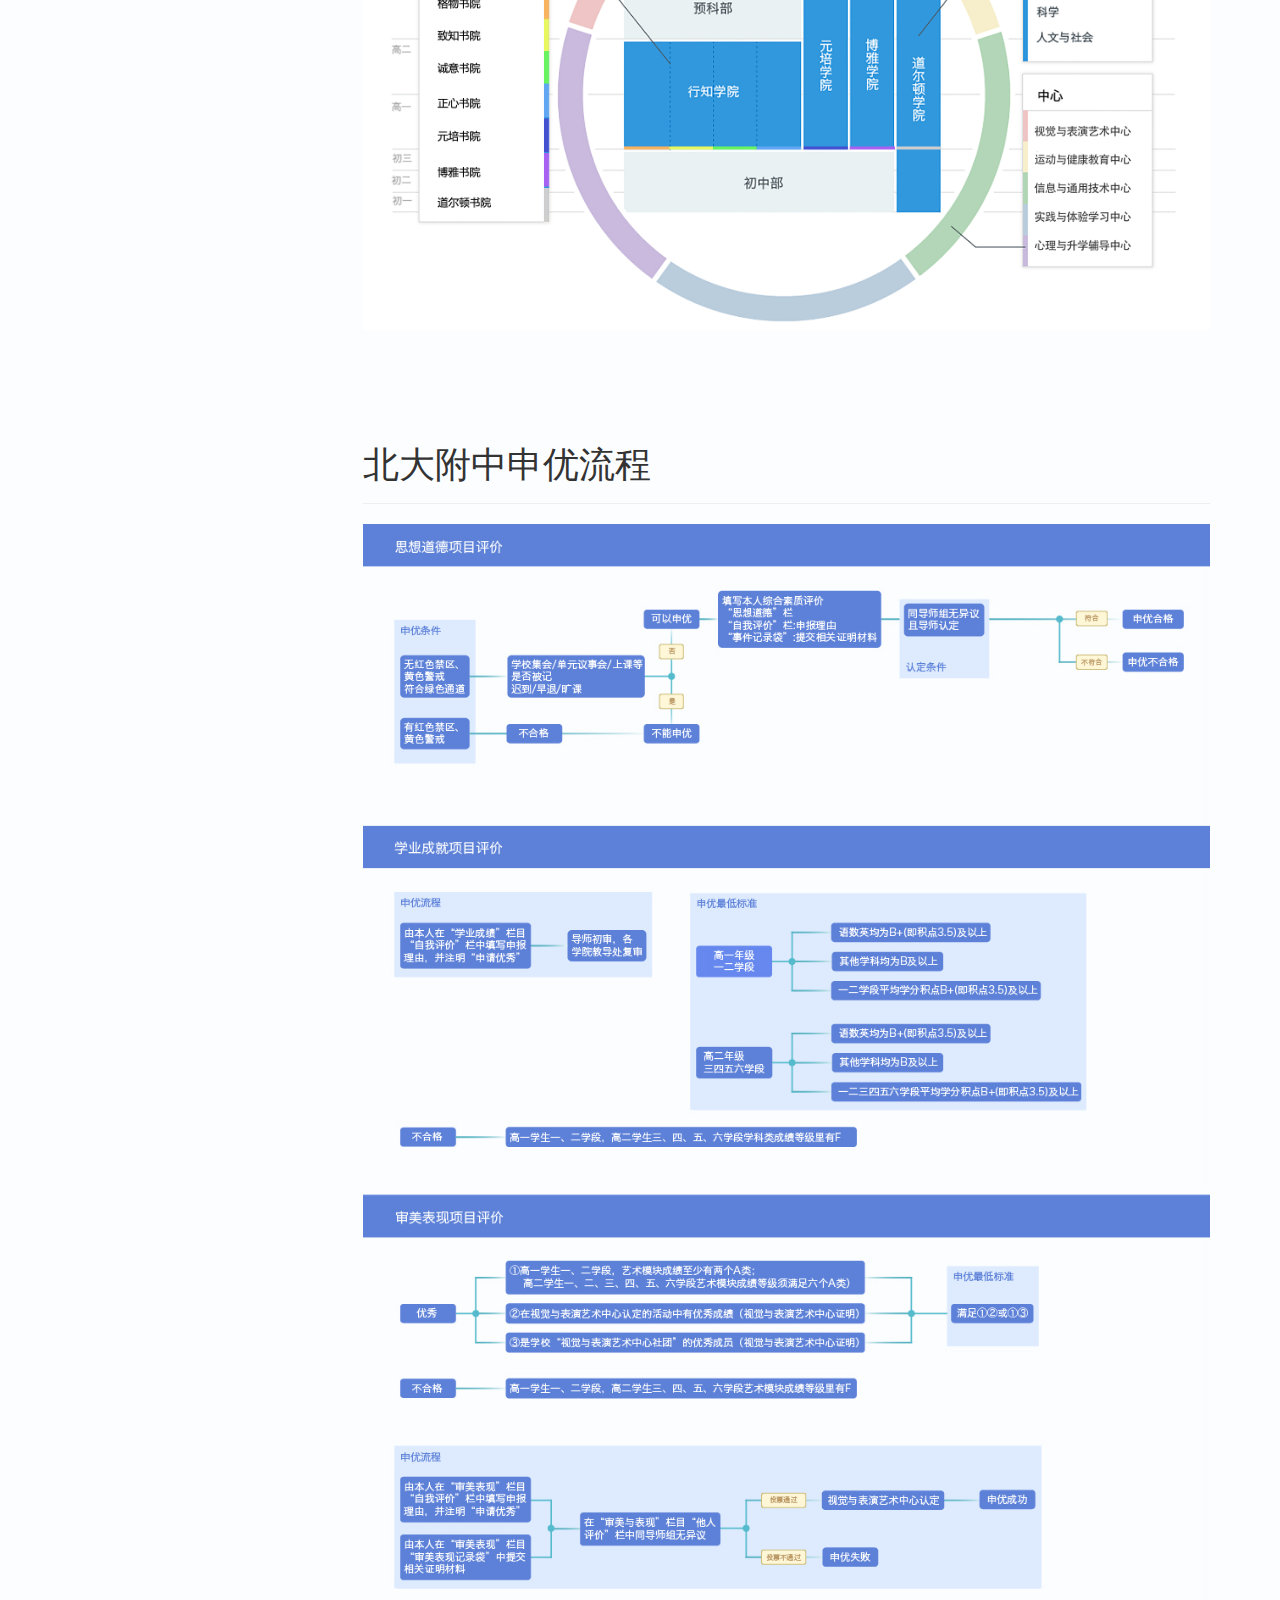
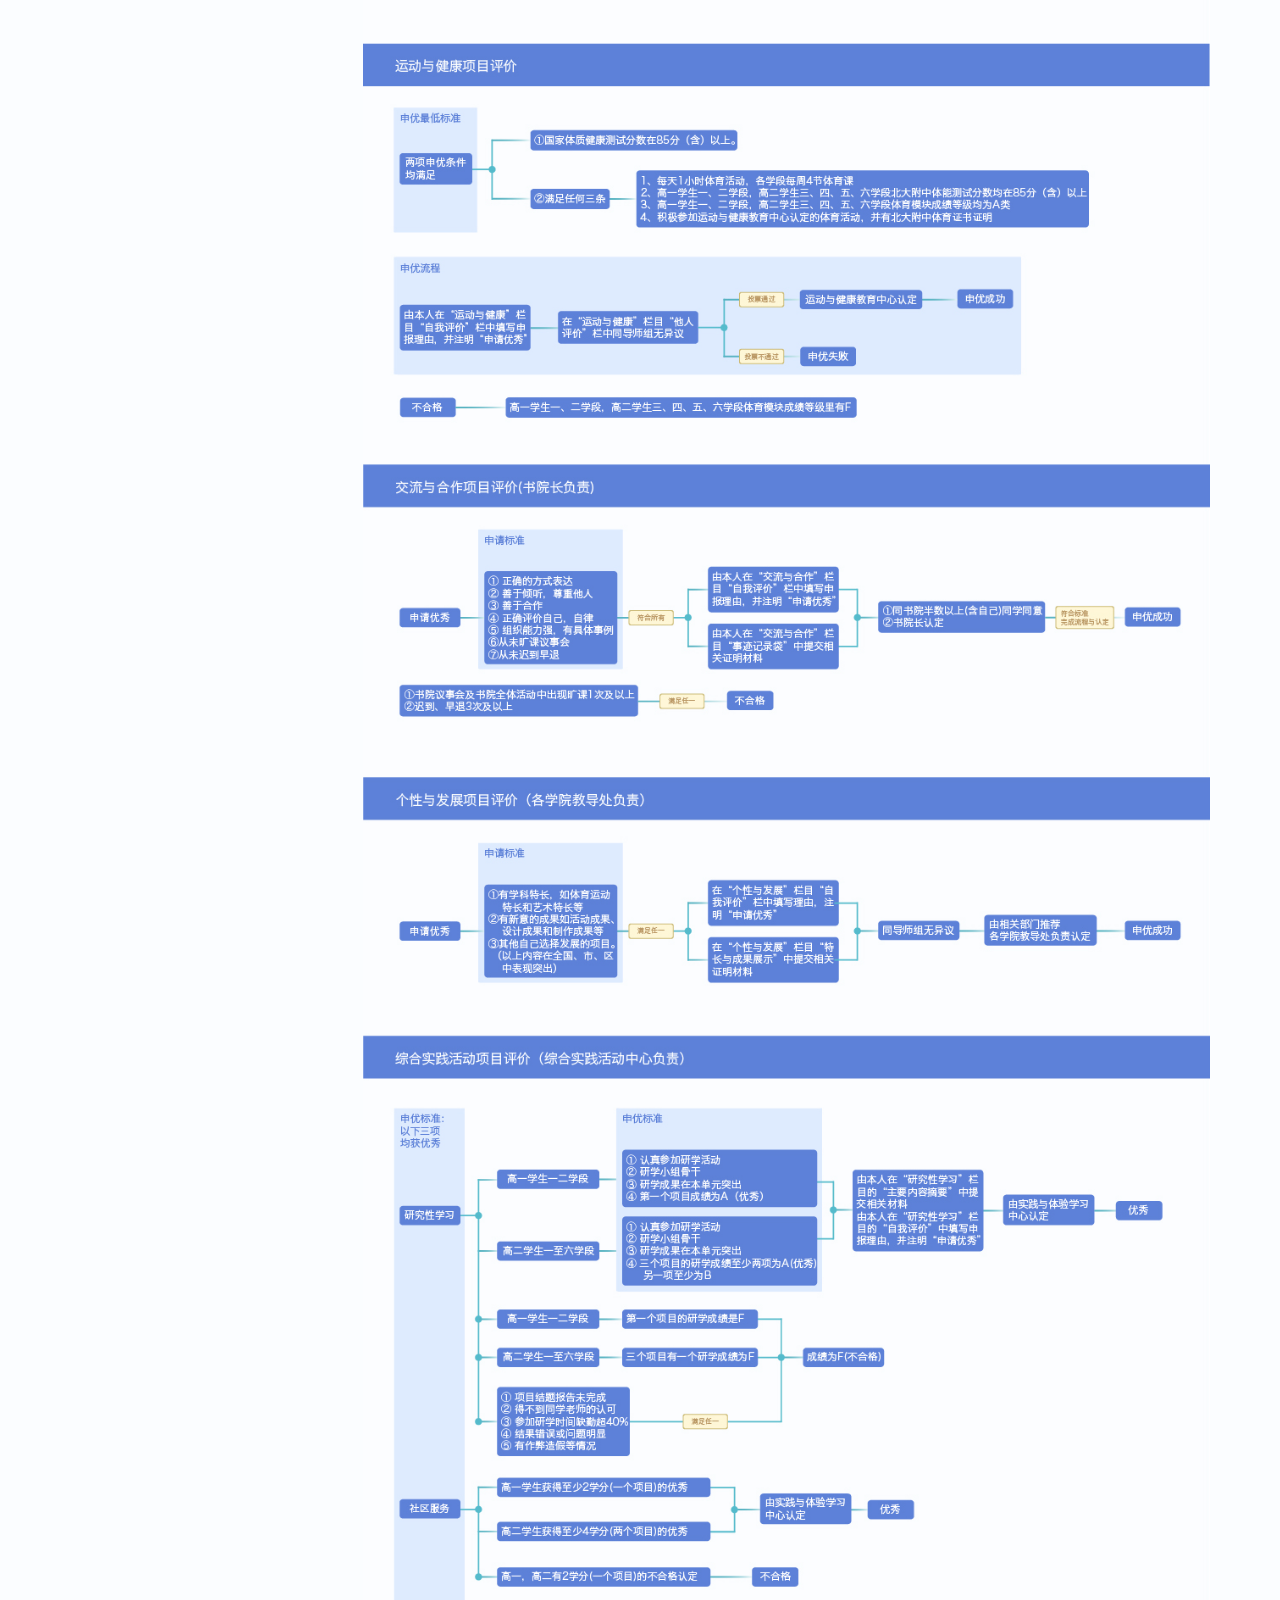
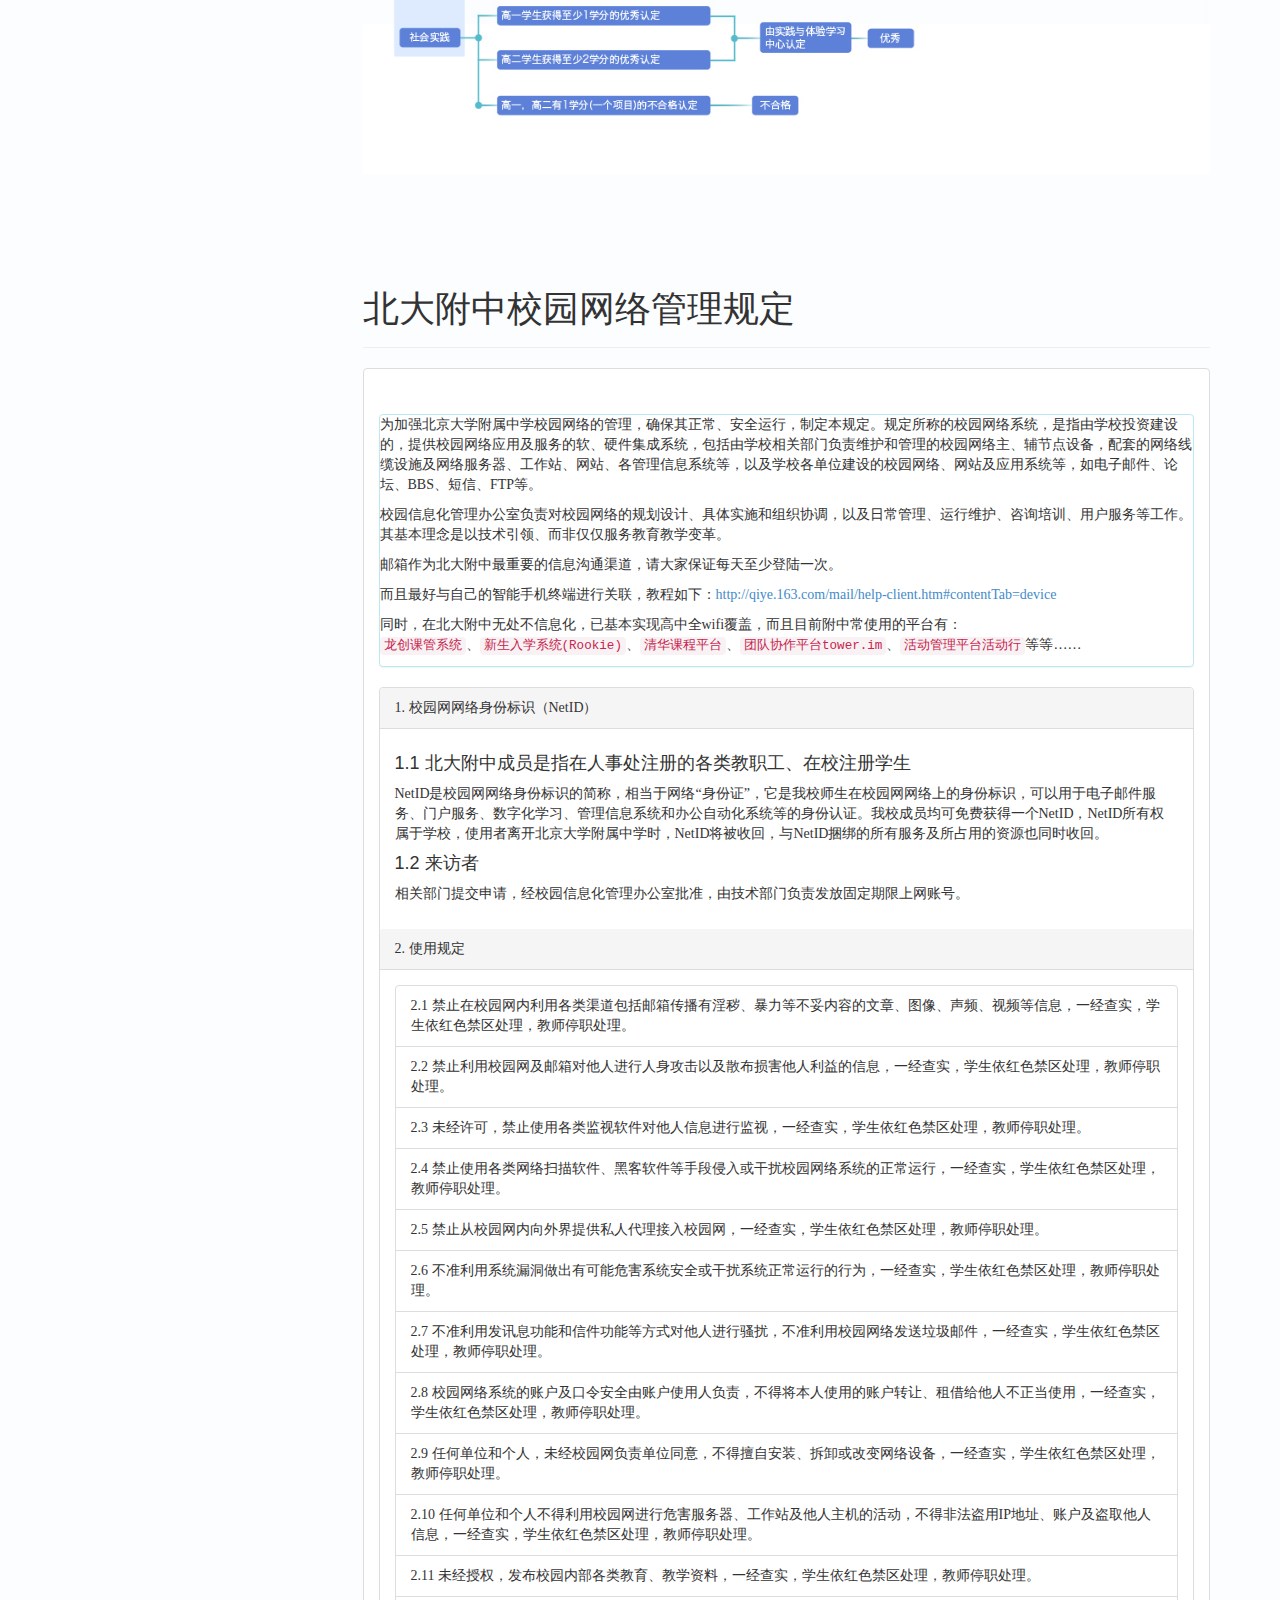
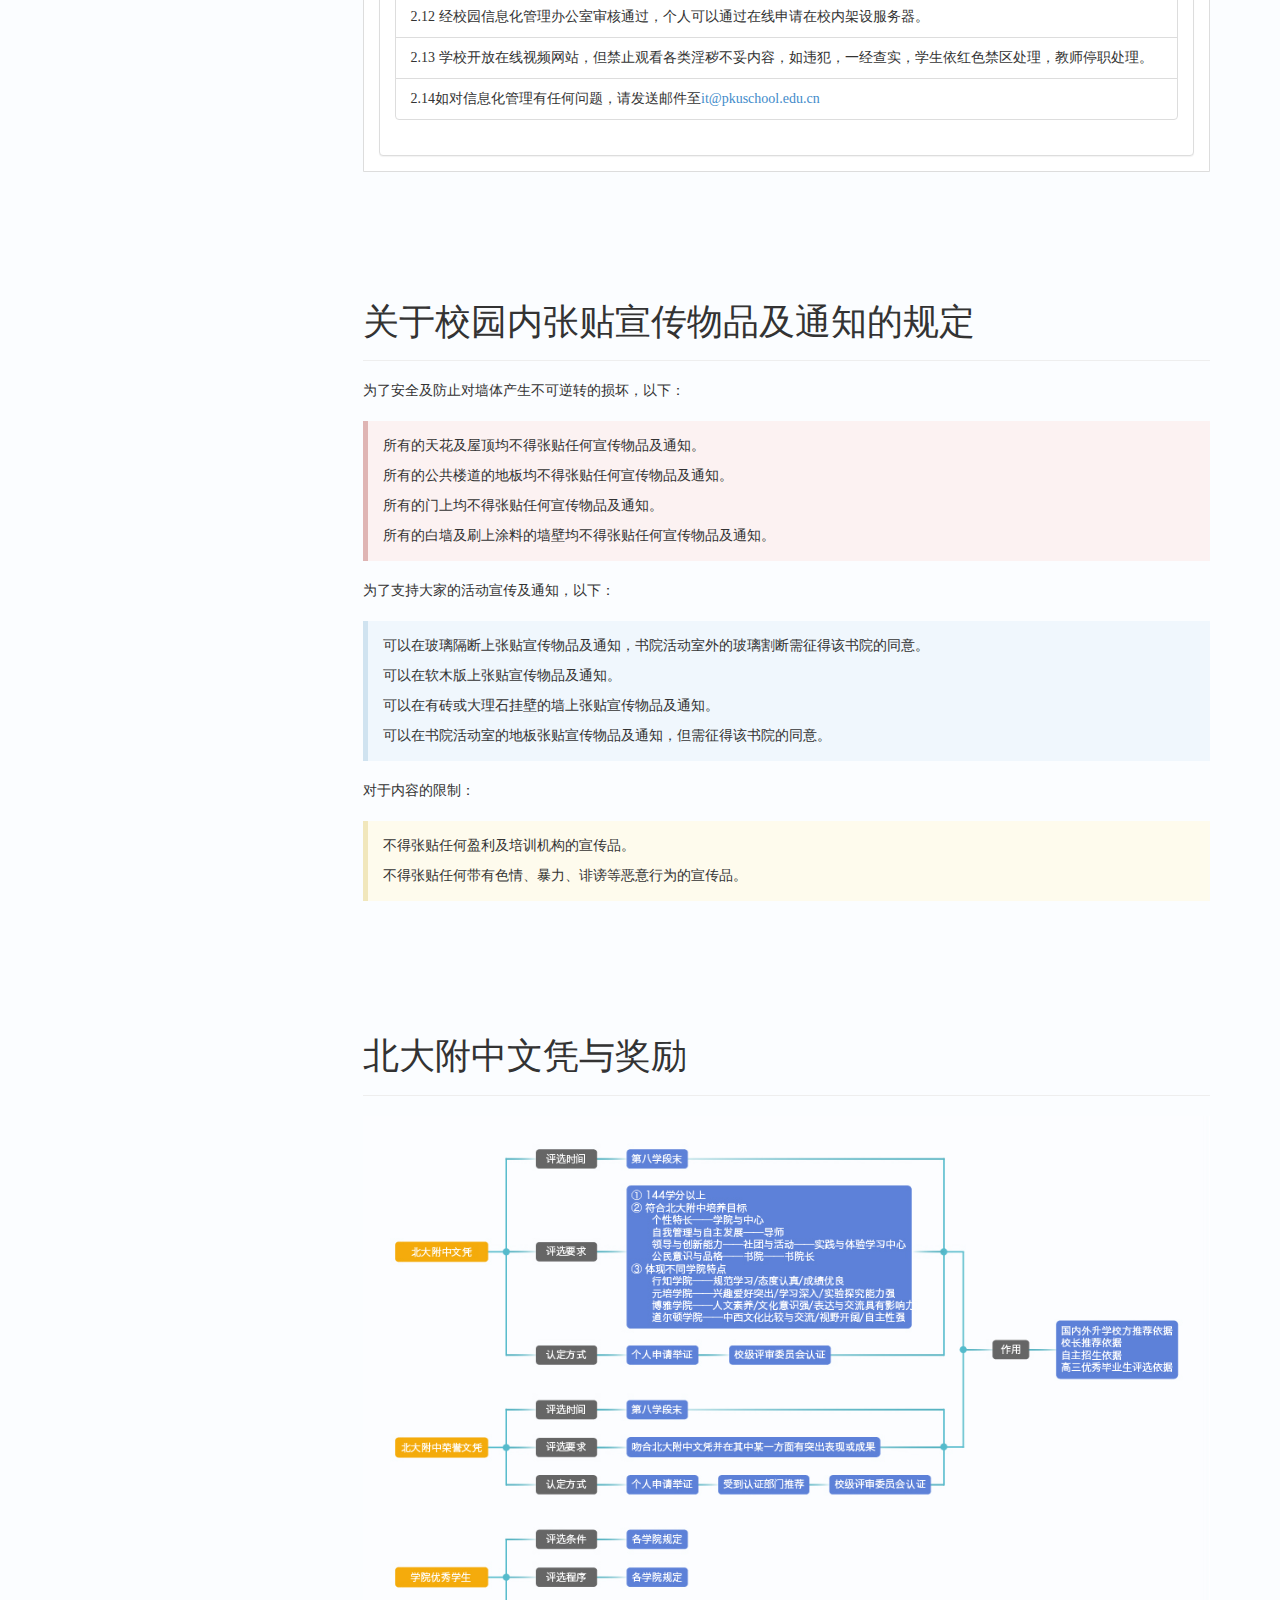
<file: index_html/touch.html>
<!DOCTYPE html>
<html lang="en"><head>
<meta http-equiv="content-type" content="text/html; charset=UTF-8">
    <!-- Meta, title, CSS, favicons, etc. -->
    <meta charset="utf-8">
<meta name="viewport" content="width=device-width, initial-scale=1.0">
<meta name="description" content="">
<meta name="author" content="">

<title>
  
    手册内容 | 北大附中学生手册
  
</title>

<!-- Bootstrap core CSS -->
<link href="../css/bootstrap.css" rel="stylesheet">

<!-- Documentation extras -->
<link href="../css/docs.css" rel="stylesheet">
<link href="../css/pygments-manni.css" rel="stylesheet">

<!-- HTML5 shim and Respond.js IE8 support of HTML5 elements and media queries -->
<!--[if lt IE 9]>
  <script src="js/html5shiv.js"></script>
  <script src="js/respond.min.js"></script>
<![endif]-->

<!-- Favicons -->
<!--link rel="apple-touch-icon-precomposed" sizes="144x144" href="http://v3.bootcss.com/assets/ico/apple-touch-icon-144-precomposed.png">
<link rel="apple-touch-icon-precomposed" sizes="114x114" href="http://v3.bootcss.com/assets/ico/apple-touch-icon-114-precomposed.png">
  <link rel="apple-touch-icon-precomposed" sizes="72x72" href="http://v3.bootcss.com/assets/ico/apple-touch-icon-72-precomposed.png">
                <link rel="apple-touch-icon-precomposed" href="http://v3.bootcss.com/assets/ico/apple-touch-icon-57-precomposed.png">
                               <link rel="shortcut icon" href="http://v3.bootcss.com/assets/ico/favicon.png"-->

<script>
  var _gaq = _gaq || [];
</script>

    <!-- Place anything custom after this. -->
  <style type="text/css" id="holderjs-style">.holderjs-fluid {font-size:16px;font-weight:bold;text-align:center;font-family:sans-serif;margin:0}</style></head>
  <body>
    <a class="sr-only" href="#content">Skip navigation</a>

    <!-- Docs master nav -->
   <header class="navbar navbar-inverse navbar-fixed-top bs-docs-nav" role="banner">
  <div class="container">
    <div class="navbar-header">
      <button class="navbar-toggle" type="button" data-toggle="collapse" data-target=".bs-navbar-collapse">
        <span class="sr-only">展开导航栏</span>
        <span class="icon-bar"></span>
        <span class="icon-bar"></span>
        <span class="icon-bar"></span>
      </button>
      <a href="../index.html" class="navbar-brand">北大附中学生手册</a>
    </div>
    <nav class="collapse navbar-collapse bs-navbar-collapse" role="navigation">
      <ul class="nav navbar-nav">
        <li >
          <a href="../slider/pkuschool-media-2013.html">快速导引</a>
        </li>
        <li class="active">
          <a href="./touch.html">手册内容</a>
        </li>
        <li>
          <a href="#not-open" data-toggle="modal" data-target="#not-have" >问题咨询</a>
        </li>
        <li>
          <a href="./sub.html">勘误提交</a>
        </li>
        <li>
          <a href="./about.html">关于</a>
        </li>
      </ul>
    </nav>
  </div>
</header>

    <!-- Docs page layout -->
    <div class="bs-header" id="content">
      <div class="container">
        <h1><font face="Hiragino Sans GB">北大附中学生手册</font></h1>
        <p>2013版</p>
        
      </div>
    </div>

    <!-- Callout for the old docs link -->
    <div class="bs-old-docs">
  <div class="container">
    <strong>
      <a href="./sub.html">阅读遇到问题？</a>
    </strong>
    请 <a href="./sub.html">点击这里</a> 发布你的问题.
  </div>
</div>


    <div class="container bs-docs-container">
      <div class="row">
        <div class="col-md-3">
          <div class="bs-sidebar hidden-print affix-top" role="complementary">
            <ul class="nav bs-sidenav">
                <li><a href="#js-mulu">校历</a>
                <ul class="nav">
    <li><a href="#cal1">2013-2014学年度第一学段校历</a></li>
    <li><a href="#cal2">2013-2014学年度第二学段校历</a></li>
    <li><a href="#cal3">2013-2014学年度第三学段校历</a></li>
    <li><a href="#cal4">2013-2014学年度第四学段校历</a></li>
  </ul>
                </li>
                <li>
  <a href="#c1">北大附中高中学生行为指引及相关管理规定</a>
  <ul class="nav">
    <li><a href="#c1-1">高中学生行为指引</a></li>
    <li><a href="#c1-2">北大附中学生触犯“黄色警戒”和涉及“红色禁区”行为处理办法</a></li>
    <li><a href="#c1-3">校门出入制度</a></li>
    <li><a href="#c1-4">请假与考勤制度</a></li>
    <li><a href="#c1-5">学生宿舍住宿管理制度</a></li>
      <li><a href="#c1-6">图书馆管理制度</a></li>
  </ul>
                   
</li>

                <li> <a href="#all">北大附中组织架构</a></li>
                 
                <li><a href="#get-well">北大附中申优流程</a></li> 
                <li><a href="#network">北大附中校园网络管理规定</a></li>
                <li><a href="#poster">关于校园内张贴宣传物品及通知的规定</a></li>
                <li><a href="#award">北大附中文凭与奖励</a></li>
                <li>
  <a href="#party">北大附中社团管理条例</a>
  <ul class="nav">
    <li><a href="#p-1">社团结构</a></li>
      <li><a href="#tiaoli">社团管理条例</a></li>
      <li><a href="#p-3">关于「学科社团」、「中心社团」的具体说明</a></li>
      <li><a href="#p-4">北大附中对于「社团联盟」的具体支持、管理职责及要求</a></li>
    
  </ul>
                   
</li>
                <li><a href="#mech">北大附中传统赛事</a></li>
                <li><a href="#shelf">电子柜子使用说明</a></li>
                <li><a href="#tel">各部门联系方式</a></li>
                <li><a href="#map">校园公共场地说明及引导</a>
<ul class="nav">
    <li><a href="#m-1">快速导引</a></li>
      <li><a href="#m-2">关于学校公共场地的管理规定</a></li>
      <li><a href="#pm3">专业教室的管理</a></li>
      <li><a href="#m-4">书院活动室的管理及规定</a></li>
      <li><a href="#m-5">书院活动室装修流程及说明</a></li>
      <li><a href="#m-6">各书院集会地点</a></li>
  
    
  </ul>


                </li>
                
              
            </ul>
          </div>
        </div>
        <div class="col-md-9" role="main">
            <!-- Overview
  ================================================== -->
  <div class="bs-docs-section">
    <div class="page-header">
      <h1 id="js-mulu">校历</h1>
    </div>
      <img src="../img/new/ical/img/1_03.jpg" class="img-responsive" alt="Responsive image" id="cal1">
      <img src="../img/new/ical/img/2_03.jpg" class="img-responsive" alt="Responsive image" id="cal2">
      <img src="../img/new/ical/img/3_03.jpg" class="img-responsive" alt="Responsive image" id="cal3">
      <img src="../img/new/ical/img/4_03.jpg" class="img-responsive" alt="Responsive image" id="cal4">
      <br \><br \>

    <p><button  type="button" class="btn btn-lg" href="http://cmw-cloud.oss.aliyuncs.com/sts.docx">
        <a href="http://cmw-cloud.oss.aliyuncs.com/ts.doc" style="color:#68e;">点击这里下载DOC</a></button>  
        <button type="button" class="btn btn-primary btn-lg" data-toggle="modal" href="#cal" style="background-color: #E93E4A;border-color: #DC1826;">点击这里查看Google日历™</button></p></div>

  <!-- Modal
  ================================================== -->
  <div class="bs-docs-section">
    <div class="page-header">
      <h1 id="c1">北大附中高中学生行为指引及相关管理规定</h1>
    </div>

    <h2 id="c1-1">高中学生行为指引</h2>
   <p>北大附中崇尚“自由、民主”，学校通过各种制度保证学生的“自主选择”权利。但是自由并不代表没有规矩或者不受限制。孟德斯鸠说“自由不是无限制的自由，自由是一种能做法律许可的任何事的权力。”《北大附中学生行为指引》及相关的制度规定正是为了保证学生的自由而制定的。
      </p>
      <p>“绿色通道”涉及的行为是学校倡导或者说赞赏的。“绿色通道”分为三部分：规划自我强调的是自我成长和自主选择；尊重他人则是强调对待别人的态度、和谐相处；而勇于实践强调的是行动，“坐而言，不如起而行”。
      
      
      </p>
    <p>“黄色警戒”和“红色禁区”涉及的行为学校不允许或者说禁止的。“黄色警戒”侧重于对学生自己行为的要求，触犯“黄色警戒”，如果学生可以自行纠正或者在教师提醒下能立即更改的无需实施惩戒，否则将被追究并实施限权处理及警告、严重警告、记过处分。具体的惩戒教育和违纪处理方法见《北大附中学生触犯“黄色警戒”和涉及“红色禁区”行为处理办法》。</p>
     
     <p>“红色禁区”中严禁的行为一般都是危害到别人，后果相对比较严重，需要受害人或者知情人举报投诉，一经认定将给予留校察看、开除学籍的处分。举报投诉的办法和处理程序见《北大附中学生触犯“黄色警戒”和涉及“红色禁区”行为处理办法》。</p> 
      
      <p>绿色通道是引导，红色禁区是底线，在这之间，学生自主选择、自我规划，行为自律。自律，指在没有人现场监督的情况下，通过自己要求自己，变被动为主动，自觉地遵循制度，拿它来约束自己的一言一行。自律并不是让一大堆规章制度来层层地束缚自己，而是用自律的行动创造一种井然的秩序来为我们的学习生活争取更大的自由。</p>
      
      <div class="panel panel-success">
        <div class="panel-heading">绿色通道</div>
        <div class="panel-body">
            <p>
                <li>规划自我：用好学生手册，参与单元事务，多与导师、家长沟通交流，做好选择、反思和小结</li>
                <li>尊重他人：善于理解别人的想法和需求，愿意与他人合作和分享，尽力多给予别人关心和帮助 </li>
                <li>勇于实践：培养行胜于言、坚持不懈、专心投入、认真仔细的态度，勇于探索尝试、克服困难</li>
            </p>
        </div>
        </div>
      <div class="panel panel-warning">
        <div class="panel-heading">黄色警戒</div>
        <div class="panel-body">
            <p>
                <li>遵守纪律：课堂上听从教师管理，课余在校园公共场所举止得体、不吵闹冲撞，听从别人劝导</li>
                <li>遵守规定：按时提交各种信息资料的规定，及时交纳各种费用的规定，认真履行各种协议规定</li>
                <li>遵守制度：请假与考勤制度，校门出入制度，图书馆管理制度，学生宿舍住宿管理制度</li>
            </p>
        </div>
          <div class="panel-footer">违反将被追究并实施限权处理及警告、严重警告、记过处分</div>
        </div>
      <div class="panel panel-danger">
        <div class="panel-heading">红色禁区</div>
        <div class="panel-body">
            <p>
                <li>严禁：考试作弊，证明作假，学业成果及作品抄袭，造谣说谎诽谤诬蔑、损害他人和学校名誉</li>
                <li>严禁：打架骂人、对别人造成伤害，偷窃、侵占他人财物，破坏学校公共设施，浪费公共资源</li>
                <li>严禁：私拆他人信件、窃取他人隐私，泄露、散布、篡改他人私信息，越权侵入学校信息系统</li>
            </p>
        </div><div class="panel-footer">举报投诉一经查实，给予留校察看、开除学籍处分</div>
        </div><br \><br \>
      
      <h2 id="c1-2">北大附中学生触犯“黄色警戒”和涉及“红色禁区”行为处理办法</h2>
      <h3>1 处分等级</h3>

<p>视违纪情节轻重，设有“警告”、“严重警告”、“记过”、“留校察看”、“开除学籍”五个处分等级。本身有未撤销的处分，再次违犯，升级处罚。</p>

<h3>
2 处分程序</h3>

<p>学生有触犯“黄色警戒”的行为，自行纠正或者在教职员工提醒下能立即更改，不予处分。劝阻无效或者不听劝阻的由当事的教职员工或职能部门将违犯情况汇报到教导处，由教导处审核、实施处分。</p>

<p>学生有涉及“红色禁区”的行为，由被害人或者知情人将事件举报投诉到教导处，教导处组织人员调查审核。若行为确实涉及“红色禁区”，需经当事人写出违纪事实并签字确认，教导处将审查结果和处分建议书面上报校长办公会批准，由教导处实施处分。</p>

<p>所有学校做出的处分决定都要公告公示，公示时间和范围由批准部门决定。公示后，当事人如有异议，可以向教导处提出书面申诉，由教导处审查后上报校长办公会形成复议决定，复议决定为最终决定，不再接受申诉。</p>

<h3>
3 撤销程序</h3>

<p>凡受处分的学生要由教导处通知其家长，并记入学生综合素质评价档案。“警告”、“严重警告”和“记过”处分考察期一个学段，“留校察看”处分考察期一个学期。考察期间学生没有任何违纪行为，表现良好，经个人申请，导师和书院长签署意见，教导处批准（“留校察看”处分需经校长办公会批准），可以撤销处分并从学生综合素质评价档案中移除。</p>

<h3>
4 触犯“黄色警戒”行为处理</h3>
 <div class="well well-lg">
     <dl>
  <dt>课堂上听从教师管理</dt>
  <dd>学生在课堂上应该认真听讲、积极参与讨论。对扰乱课堂秩序，影响正常教学的行为，如提示劝阻无效，教师有权要求学生在教室指定位置静坐反思，限制其参与课堂的权利。限权后学生再次违纪的，教师有权让学生离开教室到教导处自省反思，学生经过反思，主动道歉经教师同意方可返回课堂。如果学生拒不执行，教导处视情节轻重给予“警告”和“严重警告”的处分。</dd>
         <dt>课余在校园公共场所举止得体、不吵闹冲撞，听从别人劝导</dt>
  <dd>学生在校园公共场所的行为举止要符合学生的身份。任何学生和教职员工都有权利劝导行为举止不得体的学生，如果该生不听从劝导，可将其举报到教导处，由教导处负责调查处理。</dd>
         <dt>按时提交各种信息资料</dt>
  <dd>学校通过网络平台和官方邮箱通知学生提交各种信息资料，学生应该在规定时间内按照要求在网络平台内完整提交。未提交或者未完整提交者，学校将公示所有未按时提交资料的学生名单，不予注册，无法正常参与学校各种活动，。</dd>
         <dt>交纳各种费用</dt>
  <dd>学校财务室正式书面通知要交纳的费用，需按时足量交纳。学校其它部门无权收费，如遇此种情况，学生可以拒交并向校长信箱投诉举报。未按时交纳费用，学校将停止相关的学习和活动，由教导处通知家长带学生离校。待所有费用交纳完毕后，经教导处同意，方可回校。</dd>
         <dt>认真履行各种协议规定</dt>
  <dd>学校会就各种特殊约定或某些活动事项等与家长学生签订书面协议，学生有义务按照协议规定认真履行。如有违反，按照协议规定给予处理。如果给学校或其他人造成损失或者危害，需进行赔偿，违犯学校相关制度和规定的要给予相应的处分。</dd>
         <dt>遵守各项规章制度</dt>
  <dd>学生应该遵守《考勤及请假制度》、《校门出入制度》，《图书馆管理制度》，《学生宿舍住宿管理制度》，违犯的按照相关制度规定给予相应处分。</dd>
</dl>
</div>
      <h3>5 涉及“红色禁区”行为处理</h3>

<p>凡有下列行为，一经查实，给予“留校察看”、“开除学籍”处分。</p>
      <div class="well well-lg">
      <ul>
<li>考试作弊</li>
<li>证明作假</li>
<li>学业成果及作品抄袭</li>
<li>造谣说谎诽谤诬蔑、损害他人和学校名誉</li>
<li>打架骂人、对别人造成伤害</li>
<li>偷窃、侵占他人财物</li>
<li>破坏学校公共设施，浪费公共资源</li>
<li>私拆他人信件、窃取他人隐私</li>
<li>泄露、散布、篡改他人私信息</li>
<li>越权侵入学校信息系统</li>
<li>人人、贴吧等社交平台发布伤害他人信息</li></ul>
      </div>
      
      <h3>处理流程</h3>
      <img src="../img/new/bad/img/contain_02.jpg" class="img-responsive" alt="Responsive image"> 

<br \>      
      
      
      
      
      
      
      
      
      
       <h2 id="c1-3">校门出入制度</h2>
      
     <p>学生在校期间，最重要的是安全。学校通过制定和严格实施《校门出入制度》来保障学生的安全。同时要保障未成年人接受学校教育。《请假与考勤制度》和学校课程体系就是为了保障学生接受完整的学校教育。学生有众多自由选择的权力，这是和其它学校不同的。学校通过《行为指引》和其它的一些规章制度使学生在不违反安全和受教育的基础上拥有选择的自由，并保证学生的自由选择不受侵犯也不侵犯他人。</p><p>
《校门出入制度》和《请假与考勤制度》是我校的基本管理制度，为保障校园安全和营造良好的教学环境，特别是培养学生良好的学习、行为习惯和自主管理能力，特制定管理制度，如若违反，将进行责任追究。</p><p>
每位学生有一张北大附中校园卡，校园卡是学生身份的象征。凭校园卡可就餐、借阅图书、参加活动等。通常情况下，学生需验校园卡出入校门。由于我校并不要求学生在校期间必须穿校服，因此校园卡成为验证学生身份的重要凭证。</p><p>
2010年起学校进行了南门改造，把原校门向北搬迁至新篮球场入口处作为纪念，修建了宽敞明亮的南门接待大厅。学校大门实行人车分流。学校西门只能人员通行。学校南门主要用于车辆出入，除上课日早晨入校期间可以人员出入，其他时间一般不对人员开放。南门接待大厅主要用于接待访客和学生非正常出入校。</p><p>
违反《校门出入制度》将给予追究和处分，违反《请假与考勤制度》不仅给予追究和处分，还扣除相应模块成绩。由于我校实行“走班制”和“导师制”，没有常规的行政班，因此考勤由任课教师、书院长、教导处分别承担，通过网络平台汇总。学生或家长向教导处请假，由教导处确认病假、事假、公假、旷课，并电话通知监护人。考勤结果、责任追究结果可由学生本人、家长、导师、书院长、任课教师利用各自账户号及密码在龙创系统中查询。考勤制度违纪次数积累按学段清零。所有追究处理情况在龙创系统有文字记录，并需当事人书面签字。</p><p>
其他管理制度针对学校的公共区域。公共区域包括校园、操场、学生宿舍、图书馆、专业教室、书院活动室、致蕙礼堂、报告厅、黑匣子、南楼小剧场、体育馆等。学生宿舍是住宿生日常起居的重要场所，由住宿生管理办公室管理，非住宿生严禁进入宿舍。图书馆是学生借阅图书和自习的场所。图书馆三层配备多台联网电脑，学生可用于自主学习。配备了3个讨论室，可由师生预约进行讨论学习。紧临讨论室的康漫屋气氛轻松，配备舒适的沙发和座椅，学生可阅览杂志，定期观看节目。专业教室是教师进行教学的专属教室，由教师负责管理，未经教师允许，学生不得进入专业教室。专业教室的桌椅摆放、墙面装饰等，由任课教师按需要设计。我校实行“走班制”，不同科目的课程有固定的专业教室。上课日中午的答疑时间，学生可在专业教室与任课老师探讨问题。书院活动室是各书院师生设计的、具有书院特色和文化的社区公共场所，是可以传承，有归属情感的固定场所，可用于书院活动、自习、讨论与休息。书院长是书院活动室的责任人。致蕙礼堂是举办学校集会、重大活动的场所。报告厅主要用于举行会议和开设讲座。黑匣子和剧场主要用于戏剧节、舞蹈节的汇报表演，配备专业的灯光和音响效果。体育馆不仅是体育课和体育俱乐部的专业教室，还是大型集体活动的场所。致蕙礼堂、报告厅、黑匣子、南楼小剧场等公共场所，学生可以通过网络平台申请使用，使用时不能破坏场内设施，使用后要清扫恢复原状，否则将根据情况给予处分。</p>
        <h3>出入校门流程<small>2013年8月修订</small></h3>
      <img src="../img/new/in&out/img/contain_02.jpg" class="img-responsive" alt="Responsive image">
        <h3>责任追究</h3>
        <p>学生应尊重门卫执行规定，若强行入校，门卫有权阻止，并拉响警报。经门卫上报和监控录像查实，给予警告处分。若与门卫严重冲突，给予严重警告处分。如果强行出校，经门卫上报和监控录像查实，给予记过处分。无校园卡且非正常出、入校3次给予警告处分。</p><p>
    18:30静校至次日6:30走读生出校属于《请假与考勤制度》中的“滞留校园”行为。凡滞留校园的学生一律从南门出校，由门卫在南门接待大厅核实身份，扣押校园卡，次日移交教导处。经教导处记录、学生签字后，归还校园卡。因学校批准而滞留学校的学生，第二天可直接到教导处取卡。18:30静校至次日6:30住宿生出校要有住宿办批准的“出入校门审批凭条”。 </p>
      
      <div class="panel panel-default">
  <div class="panel-heading">
    <h3 class="panel-title" id="c1-4">请假制度</h3>
  </div>
          <img src="../img/new/holiday/img/contain_02.jpg" class="img-responsive" alt="Responsive image"> 
  <div class="panel-body">
    

<ul>
<li>学生病假：复课当天向考勤员提交医院证明或学校医务室证明。未能提交医务证明，由家长电话或书面请假的病假按事假处理。</li>
<li>学生事假：家长和学生事前提交请假申请，到教导处审批。获准后，将审批单交考勤员在事前完成办理手续。</li>
<li>学生公假：经学院或中心批准，如代表学校参加学科竞赛、文体活动、出访和接待。</li>
</ul>
  </div>
</div>
      <div class="panel panel-default">
  <div class="panel-heading">
    <h3 class="panel-title">考勤制度</h3>
  </div>
  <div class="panel-body">
    <p>每节课由任课老师在上课15分钟内在龙创系统登记学生出勤情况。迟到、早退超过10分钟按旷课处理。</p>

<p>学校各种集会、书院议事会由书院长统计考勤，在开始前5分钟报会议主持人，在校内系统登记。</p>
  </div>
</div>
      <div class="panel panel-default">
  <div class="panel-heading">
    <h3 class="panel-title">责任追究</h3>
  </div>
  <div class="panel-body">
    <p>每学段累积迟到、早退、滞留校园3次给予警告处分，迟到、早退3次记为旷课1次，旷课1次给予警告处分。病假扣除模块成绩0.5分/课时。事假扣除模块成绩1分/课时。未获批准事假或旷课，扣除模块成绩2分/课时。超出时限事后补假无效，按旷课处理。</p>
  </div>
</div>
      <h2 id="c1-5">学生宿舍住宿管理制度</h2>
      <div class="panel panel-default">
  <!-- List group -->
  <ul class="list-group">
    <li class="list-group-item">第一条 北大附中设立“住宿生管理办公室”（以下简称“住宿办”）负责学生住宿的申请、批准和退宿以及住宿生的日常管理工作。</li>
    <li class="list-group-item">第二条 住宿资格实行按学期申请制。有意申请住宿的学生，由学生和
        家长共同提交申请，经<abbr title="住宿生管理办公室">住宿办</abbr>批准后，双方签订住宿协议，方可住宿。若住宿期间违反协议，可以给予停宿，直至退宿。</li>
    <li class="list-group-item">第三条 住宿生按照协议要求参加晚自习，服从教师管理，若有10次（含10次）不参加晚自习或不在宿舍住宿，给予退宿。</li>
    <li class="list-group-item">第四条 注意个人卫生，保持宿舍环境卫生，养成良好的行为习惯。努力营造和谐的住宿关系，互相体谅，不影响他人，有异常情况及时向老师反映。</li>
    <li class="list-group-item">第五条 遵守作息时间和住宿考勤规定，上课时
        间不在宿舍滞留，不带非住宿生进入宿舍，未经允许不串宿舍。如有违反，给予退宿处理。同时视情节轻重给予“警告”、“严重警告”的处分。</li>
       <li class="list-group-item">第六条 爱护公共财物，不用大功率电器，不改变屋内物品布局。如有违犯，给予退宿。同时视情节轻重给予“警告”、“严重警告”的处分。</li>
       <li class="list-group-item">第七条 其他未尽详细事宜要服从<abbr title="住宿生管理办公室">住宿办</abbr>老师安排和管理。</li>
  </ul>
</div>
      <h2 id="c1-6">图书馆管理制度</h2>
      <div class="panel panel-default">
  <div class="panel-heading">
    <h3 class="panel-title">阅览制度</h3>
  </div>
  <div class="panel-body">
    <ul>
<li>保持馆内安静，禁止喧哗、朗读或接打手机。不用物品抢占阅览座位，不得随意挪动阅览桌椅。</li>
<li>保持馆内卫生，禁止随地吐痰，乱扔废弃物。严禁在馆内进食，禁止携带任何食品。</li>
<li>请将阅览后的图书、杂志放入书车内，不要随意上架。</li>
<li>爱护馆内设施设备，严禁随意涂抹刻画和破坏设备。</li>
<li>　 未经许可，禁止在馆内张贴或散发广告及其他宣传品。</li>
</ul>
  </div>
</div>
      <div class="panel panel-default">
  <div class="panel-heading">
    <h3 class="panel-title">借书制度</h3>
  </div>
  <div class="panel-body">
   <ul>
<li>学生携书和校园卡到借阅台办理借阅手续。校园卡只限本人使用不可转借他人。</li>
<li>学生每次可借阅图书2本，图书借期2周。如还需阅读，可续借1次。</li>
<li>爱护图书，不得在书内写、画、折、刻等。</li>
</ul>
  </div>
</div>
      <div class="panel panel-default">
  <div class="panel-heading">
    <h3 class="panel-title">责任追究</h3>
  </div>
  <div class="panel-body">
   <ul>
<li>如若违背阅览制度，经多次教育仍不改正者，图书馆有权禁止其进入图书馆。情节严重者，参照“黄色警戒”和“红色禁区”进行追究。</li>
<li>凡借图书逾期，则停借1个月。如果经多次催还而拒不还书者则公示批评。</li>
<li>读者未办理借阅手续不得擅自将书刊携出阅览室外，否则按偷窃书刊处理。</li>
<li>凡造成图书污损、丢失将赔偿同名同版次原书。</li>
<li>如原书买不到则赔偿： 70年代出版原书的50倍；80年代出版原书的20-30倍； 90年代出版原书10倍 ； 2000年后出版原书的2-5倍 ；报刊、杂志处以5倍赔偿。</li>
</ul>
  </div>
      </div>
           
      <div class="bs-docs-section">
          
          
            <div class="page-header">
      <h1 id="all">北大附中组织架构</h1>
                
    </div>
            <img src="../img/all.jpg" class="img-responsive" alt="Responsive image"></div>
            <div class="bs-docs-section">
    <div class="page-header">
     
            <div class="bs-docs-section"><div class="page-header">
      <h1 id="get-well">北大附中申优流程</h1>
    </div>

    
    <img src="../img/get-well.jpg" class="img-responsive" alt="Responsive image"> </div>
      
      
      


      <div class="bs-docs-section">
          <div class="page-header">
               <h1 id="network">北大附中校园网络管理规定</h1>
          </div>
          <div class="bs-example"><div class="panel panel-info">
              <p>为加强北京大学附属中学校园网络的管理，确保其正常、安全运行，制定本规定。规定所称的校园网络系统，是指由学校投资建设的，提供校园网络应用及服务的软、硬件集成系统，包括由学校相关部门负责维护和管理的校园网络主、辅节点设备，配套的网络线缆设施及网络服务器、工作站、网站、各管理信息系统等，以及学校各单位建设的校园网络、网站及应用系统等，如电子邮件、论坛、BBS、短信、FTP等。</p>
              <p>校园信息化管理办公室负责对校园网络的规划设计、具体实施和组织协调，以及日常管理、运行维护、咨询培训、用户服务等工作。其基本理念是以技术引领、而非仅仅服务教育教学变革。</p>
              <p>邮箱作为北大附中最重要的信息沟通渠道，请大家保证每天至少登陆一次。</p>
              <p>而且最好与自己的智能手机终端进行关联，教程如下：<a href="http://qiye.163.com/mail/help-client.htm#contentTab=device">http://qiye.163.com/mail/help-client.htm#contentTab=device</a></p>
              <p>同时，在北大附中无处不信息化，已基本实现高中全wifi覆盖，而且目前附中常使用的平台有：<br \>
              <code>龙创课管系统</code>、<code>新生入学系统(Rookie)</code>、<code>清华课程平台</code>、<code>团队协作平台tower.im</code>、<code>活动管理平台活动行</code>等等……</p>
              </div><div class="panel panel-default">
              <div class="panel-heading">1. 校园网网络身份标识（NetID）</div>
              <div class="panel-body">
                    <p><h4>1.1 北大附中成员是指在人事处注册的各类教职工、在校注册学生</h4>
                        NetID是校园网网络身份标识的简称，相当于网络“身份证”，它是我校师生在校园网网络上的身份标识，可以用于电子邮件服务、门户服务、数字化学习、管理信息系统和办公自动化系统等的身份认证。我校成员均可免费获得一个NetID，NetID所有权属于学校，使用者离开北京大学附属中学时，NetID将被收回，与NetID捆绑的所有服务及所占用的资源也同时收回。
                    </p>
                    <p><h4>1.2 来访者</h4>相关部门提交申请，经校园信息化管理办公室批准，由技术部门负责发放固定期限上网账号。</p>



              </div>
              <div class="panel-heading">2. 使用规定</div>
        <!-- List group --><div class="panel-body">
              <ul class="list-group">
                  <li class="list-group-item">2.1 禁止在校园网内利用各类渠道包括邮箱传播有淫秽、暴力等不妥内容的文章、图像、声频、视频等信息，一经查实，学生依红色禁区处理，教师停职处理。</li>
                  <li class="list-group-item">2.2 禁止利用校园网及邮箱对他人进行人身攻击以及散布损害他人利益的信息，一经查实，学生依红色禁区处理，教师停职处理。</li>
                  <li class="list-group-item">2.3 未经许可，禁止使用各类监视软件对他人信息进行监视，一经查实，学生依红色禁区处理，教师停职处理。</li>
                  <li class="list-group-item">2.4 禁止使用各类网络扫描软件、黑客软件等手段侵入或干扰校园网络系统的正常运行，一经查实，学生依红色禁区处理，教师停职处理。</li>
                  <li class="list-group-item">2.5 禁止从校园网内向外界提供私人代理接入校园网，一经查实，学生依红色禁区处理，教师停职处理。</li>
                  <li class="list-group-item">2.6 不准利用系统漏洞做出有可能危害系统安全或干扰系统正常运行的行为，一经查实，学生依红色禁区处理，教师停职处理。</li>
                  <li class="list-group-item">2.7 不准利用发讯息功能和信件功能等方式对他人进行骚扰，不准利用校园网络发送垃圾邮件，一经查实，学生依红色禁区处理，教师停职处理。</li>
                  <li class="list-group-item">2.8 校园网络系统的账户及口令安全由账户使用人负责，不得将本人使用的账户转让、租借给他人不正当使用，一经查实，学生依红色禁区处理，教师停职处理。</li>
                  <li class="list-group-item">2.9 任何单位和个人，未经校园网负责单位同意，不得擅自安装、拆卸或改变网络设备，一经查实，学生依红色禁区处理，教师停职处理。</li>
                  <li class="list-group-item">2.10 任何单位和个人不得利用校园网进行危害服务器、工作站及他人主机的活动，不得非法盗用IP地址、账户及盗取他人信息，一经查实，学生依红色禁区处理，教师停职处理。</li>
                  <li class="list-group-item">2.11 未经授权，发布校园内部各类教育、教学资料，一经查实，学生依红色禁区处理，教师停职处理。</li>
                  <li class="list-group-item">2.12 经校园信息化管理办公室审核通过，个人可以通过在线申请在校内架设服务器。</li>
                  <li class="list-group-item">2.13 学校开放在线视频网站，但禁止观看各类淫秽不妥内容，如违犯，一经查实，学生依红色禁区处理，教师停职处理。</li>
                  <li class="list-group-item">2.14如对信息化管理有任何问题，请发送邮件至<a href="it@pkuschool.edu.cn">it@pkuschool.edu.cn</a></li>
              </ul></div>
      </div>
      </div></div>




   <div class="bs-docs-section">
          <div class="page-header">
               <h1 id="poster">关于校园内张贴宣传物品及通知的规定</h1>
          </div>
          <p>为了安全及防止对墙体产生不可逆转的损坏，以下：</p>
          <div class="bs-callout bs-callout-danger">
     
      <p>所有的天花及屋顶均不得张贴任何宣传物品及通知。</p>
      <p>所有的公共楼道的地板均不得张贴任何宣传物品及通知。</p>
      <p>所有的门上均不得张贴任何宣传物品及通知。</p>
      <p>所有的白墙及刷上涂料的墙壁均不得张贴任何宣传物品及通知。</p>
    </div>
      <p>为了支持大家的活动宣传及通知，以下：</p>
       <div class="bs-callout bs-callout-info">
      <p>可以在玻璃隔断上张贴宣传物品及通知，书院活动室外的玻璃割断需征得该书院的同意。</p>
      <p>可以在软木版上张贴宣传物品及通知。</p>
      <p>可以在有砖或大理石挂壁的墙上张贴宣传物品及通知。</p>
      <p>可以在书院活动室的地板张贴宣传物品及通知，但需征得该书院的同意。</p>
    </div>
    <p>对于内容的限制：</p>
    <div class="bs-callout bs-callout-warning">
      <p>不得张贴任何盈利及培训机构的宣传品。</p>
      <p>不得张贴任何带有色情、暴力、诽谤等恶意行为的宣传品。</p>
    
    </div>



    </div>


          <div class="bs-docs-section">
          <div class="page-header">
               <h1 id="award">北大附中文凭与奖励</h1>
               </div>
               <img src="../img/new/award/img/contain_02.jpg" class="img-responsive" alt="Responsive image">
               <img src="../img/new/award/img/contain_03.jpg" class="img-responsive" alt="Responsive image">
               <img src="../img/new/award/img/contain_04.jpg" class="img-responsive" alt="Responsive image">
               </div>










      




       <div class="bs-docs-section"><div class="page-header">
      <h1 id="party">北大附中社团管理条例</h1>
    </div>
          
           <h2 id="p-1">社团结构</h2>
    
    <img src="../img/new/party/img/contain_02.jpg" class="img-responsive" alt="Responsive image"> 
             <h2 id="tiaoli">社团管理条例<small>2013年修订</small></h2>
             <div class="bs-example">
                 <p>1.	【社团分类】北大附中对学生社团实行分类管理，从性质上分为学校发起的
官方社团和学生发起的非官方社团。北大附中社团分为「学科社团」、「中心社团」、「注册社团」、「自发社团」四类。
<br \>学科社团和中心社团为学校发起的官方社团，接受学校相应负责部门及社团
指导老师的管理，设立的目的仅限于实现课程实践活动的延伸和完成学校交办的任务。
<br \>注册社团和自发社团为学生根据兴趣发起的非官方社团，设立的目的在于丰
富学生的校园文化生活，促进学生兴趣爱好的发展。
<br \>注册社团自发组成「社团联盟」，实现自我管理、自主实践、自我教育。</p>
                 <p>
                 2.	【活动范围】社团原则上只能在校内开展活动。经学校依照程序审批后，方
可代表学校赴校外参与社会活动或完成学校交办的任务。

                 </p>
                 <p>
                 3.	【活动时间】社团只能在课余时间展开活动，活动时间不能与在校上课时间
冲突。经学校依照程序审批后，方可获得公假，代表学校赴校外参与社会活动或完成学校交办的任务。

                 </p>
                 <p>
                 4.	【活动场所】「学科社团」和「中心社团」的活动场地由其负责部门安排。「注册社团」可以向「社团联盟」申请使用社团联盟所属专用活动场地。
                 <br \>「学科社团」、「中心社团」、「注册社团」可根据各场所使用规定，申请使用学校公共设施。</p>
                 <p>
                 5.	【活动经费】「学科社团」和「中心社团」的经费开支由其负责部门支持。「注册社团」可向「社团联盟」申请使用「社团联盟专项发展经费」。
                 </p>
                 <p>
                 6.	【活动平台】所有社团均可申请参与或承办各项「学校传统活动项目」。学校可从各社团中挑选成员组建“北大附中代表队”代表学校参与社会活动。
                 </p>
                 <p>
                 7.	【社团冠名】「学科社团」、「中心社团」既为学校官方社团，社团名称前可以冠以“北大附中”；「注册社团」、「自发社团」既为非官方社团，社团名称前不得冠以“北大附中”。
                 </p>
                 <p>
                 8.	【对外权限】所有社团不得擅自以任何形式代表北大附中签署任何协议或具
有类似效力的其他文书。

                 </p>
                 <p>
                 9.	【支持限制】 根据社团联盟的管理状况，学校有权收回给予「社团联盟的经费」和场地支持。
                 </p>
                 <small>＊学校对「社团联盟」的具体支持、管理职责及要求另附文件说明。</small><br \>
                 <small>＊学校对「学科社团」、「中心社团」的具体说明另附文件说明。</small>
                 
                 
                 
                 
                 
                 
                 
                </div><h3 id="p-3">关于「学科社团」、「中心社团」的具体说明</h3><div class="bs-example">

                 
                 
                 
                 <p>「学科社团」、「中心社团」为学校发起的官方社团，接受学校相关部门及指导老师的管理，设立的原则仅限于课程实践活动的延伸及完成学校任务。</p>
                 <p>每个「学科社团」、「中心社团」需有明确的发展目标，并配有指导老师。</p>
                 <p>北大附中「学术委员会」负责及管理「学科社团」－－为语言、数学、科学、人文4个学科领域课程辅助及延伸。</p>
                 <p>北大附中五大中心负责及管理其相应的「中心社团」－－为艺术、体育、技术、综合实践活动、心理健康教育5个领域课程辅助及延伸。</p>
                 <p>学校对于相应的管理部门进行宏观规划及督导评估，每学期举行至少一次由校长主持的「学科社团」、「中心社团」工作会议。</p>
                 <p>「学科社团」、「中心社团」的设立需经过工作会议的审批。</p>
                 
                 
                 
                 
                 
                 
                 
                 
                 
                 
                 
                 
                 </div><h3 id="p-4">北大附中对于「社团联盟」的具体支持、管理职责及要求</h3>
            <div class="list-group">
  <a href="#" class="list-group-item">
    <h4 class="list-group-item-heading">具体支持</h4>
    <p class="list-group-item-text">「平台」<br \>
可参与每年一度获得官方支持的社团招新大会、社团展演。
可获得北大附中官网独立网页的使用权
</p><p>「经费」<br \>
每年获得学校20000元人民币的「社团发展专项基金」、每学段5000元。
</p><p>「场地」<br \>
社团联盟所属专用活动场地为图书馆报告厅地下一层
可申请黑匣子剧场、南楼音乐剧场、礼堂等学校公用场地
</p><p>「评优」<br \>
每年由「社团联盟」向学校推荐5个「优秀团队奖」
</p>
      
  </a>
                 <a href="#" class="list-group-item">
    <h4 class="list-group-item-heading">管理职责</h4>
    <p class="list-group-item-text">「社团联盟」需要对各「注册社团」进行自我管理。如违反学校相关规定或管理涣散，学校有权收回给予社团联盟的各项支持。
</p>
  </a>
                  <a href="#" class="list-group-item">
    <h4 class="list-group-item-heading">管理职责</h4>
    <p class="list-group-item-text">「社团联盟」需要对各「注册社团」进行自我管理。如违反学校相关规定或管理涣散，学校有权收回给予社团联盟的各项支持。
</p>
  </a>
                 <a href="#" class="list-group-item">
    <h4 class="list-group-item-heading">要求</h4>
    <p class="list-group-item-text">所有制度及方案均需在「社团联盟」的官方网站进行公示。
各社团需组建「社团联盟」并根据自治的原则拟定各项制度（机构产生、选举、管理、注册、会议、专属场地使用及管理、财务等）及相应方案。
</p><p>每个「注册社团」需有一名学生负责人作为该社的社长，所有经费申请及场地使用责任与其挂钩。「注册社团」需要注册社团名称（名字＋专业）、业务范围等。</p>
<p>所有有关经费的事项均需按照「北大附中财务管理制度」进行。
所有有关经费的事项均需在「社团联盟」的官方网站进行公示。
</p><p>每学段第一周的周三需向北大附中实践与体验学习中心提交最新的社团基本资料。
每学段第一周的周三需完成上学段财务状况的公示。
每学段第一周的周五需上交该学段经费预算明细，经费的申请使用实行“预算制”。
</p><p>「社团联盟」需接受北大附中实践与体验学习中心的指导及审核评估。</p>
  </a>
</div>
           
           <div class="well" style="max-width: 400px; margin: 0 auto 10px;">
              <p><h4>     “2013年度社团招新手册”</h4></p>
        <a type="button" class="btn btn-primary btn-lg btn-block" href="http://cmw-cloud.oss.aliyuncs.com/%E6%8B%9B%E6%96%B0%E6%89%8B%E5%86%8C.pdf">点击这里下载</a>
        
      </div>
        
        </div>

      
      
       <div class="bs-docs-section"><div class="page-header">
      <h1 id="mech">北大附中传统赛事</h1>
    </div>  <img src="../img/new/mech/img/contain_02.jpg" class="img-responsive" alt="Responsive image"> 
           <p><small>*因书院足球赛的具体规则需要学生的反馈意见，具体方案将于第II周公布。<br \>*其他赛事规则将于日后公布。</small></p>
      </div>
        
         <div class="bs-docs-section"><div class="page-header">
      <h1 id="shelf">电子柜使用说明</h1>
    </div>  
          <div class="bs-docs-section">
              
              <div class="panel-group" id="accordion">
  <div class="panel panel-info">
    <div class="panel-heading">
      <h4 class="panel-title">
        <a class="accordion-toggle" data-toggle="collapse" data-parent="#accordion" href="#collapseOne">
          原则
        </a>
      </h4>
    </div>
    <div id="collapseOne" class="panel-collapse collapse in">
      <div class="panel-body">
       <p>西楼电子储物柜的面向群体为行知、元培及博雅的高一、高二学生。因为柜子总数的原因，不面向教师及预科部学生。</p>
          <p>目前拥有北大附中校园卡的人员均能刷开使用，由于时间原
              因，我们仍在对系统内的人员信息进行调整及核查，会在一周内进行调整，非面向群体如果使用了电子柜发生问题如果出现丢失物品或无法开启，后果自负，建议不要尝试刷开及
              使用。</p>
          <p>以上使用目标人群平均每位学生会获得1个柜子的使用空间。柜子会有中途取物及结束取物的按钮。顾名思义，按“中途取物”后还可以继续使用该柜子，如果希望更换使用别的柜子，按“结束取物”，取走物品关上门后，则可继续使用其他位置的柜子。</p>
      <p>北大附中希望为学生提供更好的生活环境，同时也希望大家能明白，对于公共物品需要大家的呵护才能保持良好的使用，请爱护这群崭新的可爱的柜子们。请轻开轻关，不要用脚踢门，他们虽然是铁做的，也是很脆弱的。如果发现恶性的毁坏情况，呵呵，你懂的。</p>
       <p>祝大家使用愉快，在试运行期间应该会出现各种问题，请大家不要忧桑不要激动，发邮件联系<a href="mailto:it@pkuschool.edu.cn">it@pkuschool.edu.cn</a>或致电<code>139-1001-9931</code>。</p>
        </div>
    </div>
  </div>
  <div class="panel panel-primary">
    <div class="panel-heading">
      <h4 class="panel-title">
        <a class="accordion-toggle" data-toggle="collapse" data-parent="#accordion" href="#collapseTwo">
         关于柜子的使用说明
        </a>
      </h4>
    </div>
    <div id="collapseTwo" class="panel-collapse collapse in">
      <div class="panel-body">
       <li><p>存物品时，按“存”键，再刷卡；</p></li>
            <li><p>中途存取物品，按左侧“取”键（中途取物），再刷卡；</p></li>
           <li><p>柜子使用完毕，请取出所有物品，按右侧“取”健(结束取物），再刷卡；</p></li>
          <li><p>使用中有问题，请联系：it@pkuschool.edu.cn</p></li>
      </div>
    </div>
  </div>
  
              
              
              </div>
          
          
            <div class="page-header">
      <h1 id="tel">各部门联系方式</h1>
                </div>
              <table class="table table-hover">
        <thead>
          <tr>
            <th>#</th>
            <th>部门名称</th>
            <th>邮箱</th>
              <th>说明</th>
            
          </tr>
        </thead>
        <tbody>
          <tr>
            <td>-</td>
            <td>外事对外</td>
            <td>contact@pkuschool.edu.cn</td>
              <td> </td>
          </tr>
            <tr>
            <td>-</td>
            <td>全校对内信息处</td>
            <td>info@pkuschool.edu.cn</td>
              <td> </td>
          </tr>
            <tr>
            <td>1</td>
            <td>教导处</td>
            <td>jiaodao@pkuschool.edu.cn</td>
              <td>4大学院教导处</td>
          </tr>
          <tr>
            <td>2</td>
            <td>视觉与表演艺术中心</td>
            <td>yishu@pkuschool.edu.cn</td>
            <td rowspan="5">5大中心</td>
          </tr>
            <tr>
            <td>3</td>
            <td>运动与健康教育中心</td>
            <td>yundong@pkuschool.edu.cn</td>
          </tr>
            <tr>
            <td>4</td>
            <td>信息与通用技术中心</td>
            <td>jishu@pkuschool.edu.cn</td>
          </tr>
             <tr>
            <td>5</td>
            <td>实践与体验学习中心</td>
            <td>shijian@pkuschool.edu.cn</td>

          </tr>
             <tr>
            <td>6</td>
            <td>心理与升学辅导中心</td>
            <td>fudao@pkuschool.edu.cn</td>
          </tr>
             <tr>
            <td>7</td>
            <td>信息化管理办公室</td>
            <td>it@pkuschool.edu.cn</td>
            <td rowspan="6">6大职能管理办公室</td>
          </tr>
            <tr>
            <td>8</td>
            <td>总务后勤办公室</td>
            <td>zongwu@pkuschool.edu.cn</td>
          </tr>
            <tr>
            <td>9</td>
            <td>设施与采购办公室</td>
            <td>sheshi@pkuschool.edu.cn</td>
          </tr>
             <tr>
            <td>10</td>
            <td>基础建设办公室</td>
            <td>jijian@pkuschool.edu.cn</td>

          </tr>
             <tr>
            <td>11</td>
            <td>财务办公室</td>
            <td>caiwu@pkuschool.edu.cn</td>
          </tr>
            
             <tr>
            <td>12</td>
            <td>党政办公室</td>
            <td>dangzheng@pkuschool.edu.cn</td>
          </tr>
         
        </tbody>
      </table>

      <table class="table table-hover">
        <thead>
          <tr>
            
            <th>部门名称</th>
            <th>岗位名称</th>
              <th>姓名</th>
            
          </tr>
        </thead>
        <tbody>
          <tr>
            <td rowspan="10">书院长</td>
            <td>格物书院长</td>
            <td>张景山</td>
             
          </tr>
            <tr>
            
            <td>致知书院长</td>
            <td>金文力</td>
            
          </tr>
            <tr>
          
            <td>诚意书院长</td>
            <td>周磊</td>
            
          </tr>
          <tr>
           
            <td>正心书院长</td>
            <td>单超</td>
         
          </tr>
            <tr>
           
            <td>元培书院长</td>
            <td>徐丹</td>
          </tr>
            <tr>
       
            <td>元培书院长助理</td>
            <td>胡可隶</td>
          </tr>
             <tr>
         
            <td>博雅书院长</td>
            <td>纪科</td>

          </tr>
             <tr>
        
            <td>博雅书院长助理</td>
            <td>方超</td>
          </tr>
             <tr>
       
            <td>道尔顿书院长</td>
            <td>孙玉磊</td>
      
          </tr>
            <tr>
            
            <td>道尔顿书院长助理</td>
            <td>杨旸</td>
          </tr>
            
         
        </tbody>
      </table>
      <img src="../img/admin_03.jpg" class="img-responsive" alt="Responsive image"> 

      </div>



      <div class="bs-docs-section">
          <div class="page-header">
               <h1 id="map">校园公共场地说明及引导</h1>
          </div>
          <h2 id="m-1">快速导引</h2>
          <img src="../img/new/map/contain_half.jpg" class="img-responsive" alt="Responsive image"> 
          <br \><p><a href="../img/new/map/contain_full.jpg" style="color:#68e;">点击这里下载大图</a>  </p>
          <h2 id="m-2">关于学校公共场地的管理规定</h2>
           <div class="bs-example">
                <p>1、在使用公共场所前，需提前2个工作日（不少于48小时）通过邮箱sheshi@pkuschool.edu.cn进行申请。对于学生，只有注册社团及其负责人可以申请。对于教师，只有中层干部及以上可以申请。中心社团由部门负责人进行申请。部分学生活动并非以社团的形式开展，则需单独向实践与体验学习中心shijian@pkuschool.edu.cn申请，获得同意后，由实践中心知会设施办公室，由设施办公室执行。</p><p>

2、申请场地需明白不浪费不乱用的原则，人数应满足一定数量。在与其他学校活动不冲突的情况下，40人以上可以申请图书馆三层、图书馆四层、食堂四层、食堂舞蹈厅、黑匣子、南楼小剧场，100人以上可以申请报告厅，300人以上可以申请礼堂。</p><p>

3、提出申请的12个工作小时内，场所负责人会给出审批意见。活动负责人应同场所负责人联系，沟通所需设备及特殊需求。活动开始半小时前，活动负责人应与场所负责人落实设备准备情况。</p><p>

4、申请者应及时组织学生入场，按照约定时间进入场地，若超过约定时间半个小时，则取消本次使用申请并记录在案。活动应按约定时间进行，不可过多耽搁时间，以免影响下一场活动。</p><p>

5、活动期间，应保持场地卫生。活动结束后，清理场地，带走废弃物品。活动负责人应与场所负责人一同检查设备的完好状况。如由损坏，由申请负责人进行赔偿。</p></div>
          <h2 id="m-3">专业教室管理</h2>
          <div class="bs-example">
          <p>专业教室实行教师负责制，教师应负责专业教室内的设备管理及门的开关。</p><p>

开学第一周内，由总务处与设施办公室一起与任课教师检查落实专业教室内的设备，并签字确认。学期结束时，设施办公室负责对专业教室内的设施进行维修维护，由总务处、设施办公室一起与老师进行交接。</p><p>

学期间，若设备出现问题，应第一时间报设施办公室进行处理，若有设备丢失，则应第一时间报总务进行查处。</p><p>

专业教室门禁只对在本教室的上课教师进行授权，上课期间，教师应及时开门。非上课期间，若无老师在专业教室，则教师应锁上专业教室后门和前门。请不要用物品阻挡门的关闭，这样会对闭门器造成损坏。学生可在书院活动室或图书馆学习活动。</p><p>

学生应保持专业教室内的卫生，不随地丢弃物品，不在墙上乱涂乱画。教师可组织学生打扫专业教室卫生，确保专业教室干净整洁。</p></div>

           <h2 id="m-4">书院活动室的管理及规定</h2>
          <div class="bs-example">
         <p>书院活动室原为单元活动室，为了提供给各位书院学生有自己的生活空间，以及文化传承的地方。</p><p>

书院活动室原则为自治管理。在不违反学校的整体制度及规则的前提下，各书院自行制定相应的管理制度。</p><p>

学校为书院活动室提供装修的经费，所有资产归属于学校，登记在书院长或书院长助理［以下均只简称书院长］名下，由书院长负责。</p><p>

鉴于书院为学生自治管理的原则，权利及责任均需匹配，学生有自行管理的权利，同时也需要承担相应的责任。</p><p>

如果出现损坏、丢失的情况，均由书院学生全体承担相应费用。</p><p>

同时，书院活动室已经装了电子门禁系统，各活动只有该书院的学生及书院长有权利进入。</p><p>

为了管理的责任明晰，请保持活动室的门长闭，如发现用物品阻挡门使其无法关上，则禁止使用书院活动室一周作为惩罚。</p></div>
<h2 id="m-5">书院活动室装修流程及说明</h2>
<img src="../img/makeup_03.jpg" class="img-responsive" alt="Responsive image">
<h2 id="m-6">各书院集会地点</h2>
<table class="table table-hover">
        <thead>
          <tr>
            <th>#</th>
            <th>书院名称</th>
            <th>地点信息</th>
              
            
          </tr>
        </thead>
        <tbody>
          <tr>
            <td>1</td>
            <td>格物书院</td>
            <td>图书馆3层</td>
          </tr>
            <tr>
            <td>2</td>
            <td>致知书院</td>
            <td>图书馆4层</td>
          </tr>
          <tr>
            <td>3</td>
            <td>诚意书院</td>
            <td>食堂5层舞蹈排练室</td>
          </tr>
            <tr>
            <td>4</td>
            <td>正心书院</td>
            <td>食堂4层会议厅</td>
          </tr>
          <tr>
            <td>5</td>
            <td>元培书院</td>
            <td>南楼阅览大厅</td>
          </tr>
            <tr>
            <td>6</td>
            <td>博雅书院</td>
            <td>黑匣子剧场</td>
          </tr>
          <tr>
            <td>7</td>
            <td>道尔顿书院</td>
            <td>南楼小剧场</td>
          </tr>
           
         
        </tbody>
      </table>

      </div>

           
      
      
      
      
            
            



 

        
      </div></div></div></div></div>
      
   </div>
    <!-- Footer
    ================================================== -->
    <footer class="bs-footer" role="contentinfo">
      <div class="container">
        

        <p>Designed and built by <a href="https://github.com/cassiuschen/" target="_blank">陈紫晟 Cassius</a>.</p>
        <p>北京大学附属中学 / 创意媒体工作室 | 2013</p>
        <ul class="footer-links">
          <li><a href="http://www.pkuschool.edu.cn/">北京大学附属中学</a></li>
          <li class="muted">·</li>
          <li><a data-toggle="modal" href="#not-open">北大附中教务平台</a></li>
          <li class="muted">·</li>
          <li><a href="http://yxtimes.org/">银杏时报</a></li>
          <li class="muted">·</li>
          <li><a href="http://bdfzer.com/">北附人BDFZer</a></li>
            <li class="muted">·</li>
          <li><a href="http://www.thecmw.cn/">创意媒体工作室</a></li>
        </ul>
      </div>
    </footer>
      
        
    <!-- Windows only. -->
      <!-- Modal CAL-->
  <div class="modal fade" id="cal" tabindex="-1" role="dialog" aria-labelledby="myModalLabel" aria-hidden="true">
    <div class="modal-dialog">
      <div class="modal-content">
        <div class="modal-header">
          <button type="button" class="close" data-dismiss="modal" aria-hidden="true">&times;</button>
          <h4 style="color:black" class="modal-title"><strong>校历</strong></h4>
        </div>
        <div class="modal-body">
          <iframe frameborder="0" height="600" scrolling="no" src="https://www.google.com/calendar/embed?src=b9ikjkr8lhfofohg46so14da7o%40group.calendar.google.com&amp;ctz=Asia/Chongqing" style="border: 0" width="520"></iframe>
        </div>
        <div class="modal-footer">
          <button type="button" class="btn btn-primary" data-dismiss="modal">知道了！</button>
        </div>
      </div><!-- /.modal-content -->
    </div><!-- /.modal-dialog -->
  </div><!-- /.modal -->
      
     
      <!-- Modal NOT-OPEN-->
  <div class="modal fade" id="not-open" tabindex="-1" role="dialog" aria-labelledby="myModalLabel" aria-hidden="true">
    <div class="modal-dialog">
      <div class="modal-content">
        <div class="modal-header">
          <button type="button" class="close" data-dismiss="modal" aria-hidden="true">&times;</button>
          <h4 style="color:black" class="modal-title"><strong>抱歉！</strong></h4>
        </div>
        <div class="modal-body">
          <p style="color:black">抱歉！该服务仍在试运行，目前尚未开放，请见谅！</p>
        </div>
        <div class="modal-footer">
          <button type="button" class="btn btn-primary" data-dismiss="modal">知道了！</button>
        </div>
      </div><!-- /.modal-content -->
    </div><!-- /.modal-dialog -->
  </div><!-- /.modal -->
      
      <!-- Modal NOT-have-->
  <div class="modal fade" id="not-have" tabindex="-1" role="dialog" aria-labelledby="myModalLabel" aria-hidden="true">
    <div class="modal-dialog">
      <div class="modal-content">
        <div class="modal-header">
          <button type="button" class="close" data-dismiss="modal" aria-hidden="true">&times;</button>
          <h4 style="color:black" class="modal-title"><strong>抱歉！</strong></h4>
        </div>
        <div class="modal-body">
          <p style="color:black">抱歉！该服务在静态站点暂不开放，请见谅！</p>
        </div>
        <div class="modal-footer">
          <button type="button" class="btn btn-primary" data-dismiss="modal">知道了！</button>
        </div>
      </div><!-- /.modal-content -->
    </div><!-- /.modal-dialog -->
  </div><!-- /.modal -->

    <!-- JS and analytics only. -->
 
<style>
        body {
            font-family: "Hiragino Sans GB";
            font-weight: normal;
            font-style: normal;
            }

      </style>
<!-- Bootstrap core JavaScript
================================================== -->
<!-- Placed at the end of the document so the pages load faster -->
<script src="../js/jquery.js"></script>
<script src="../js/bootstrap.min.js"></script>

<script src="../js/holder.js"></script>

<script src="../js/application.js"></script>


</body></html>
</file>
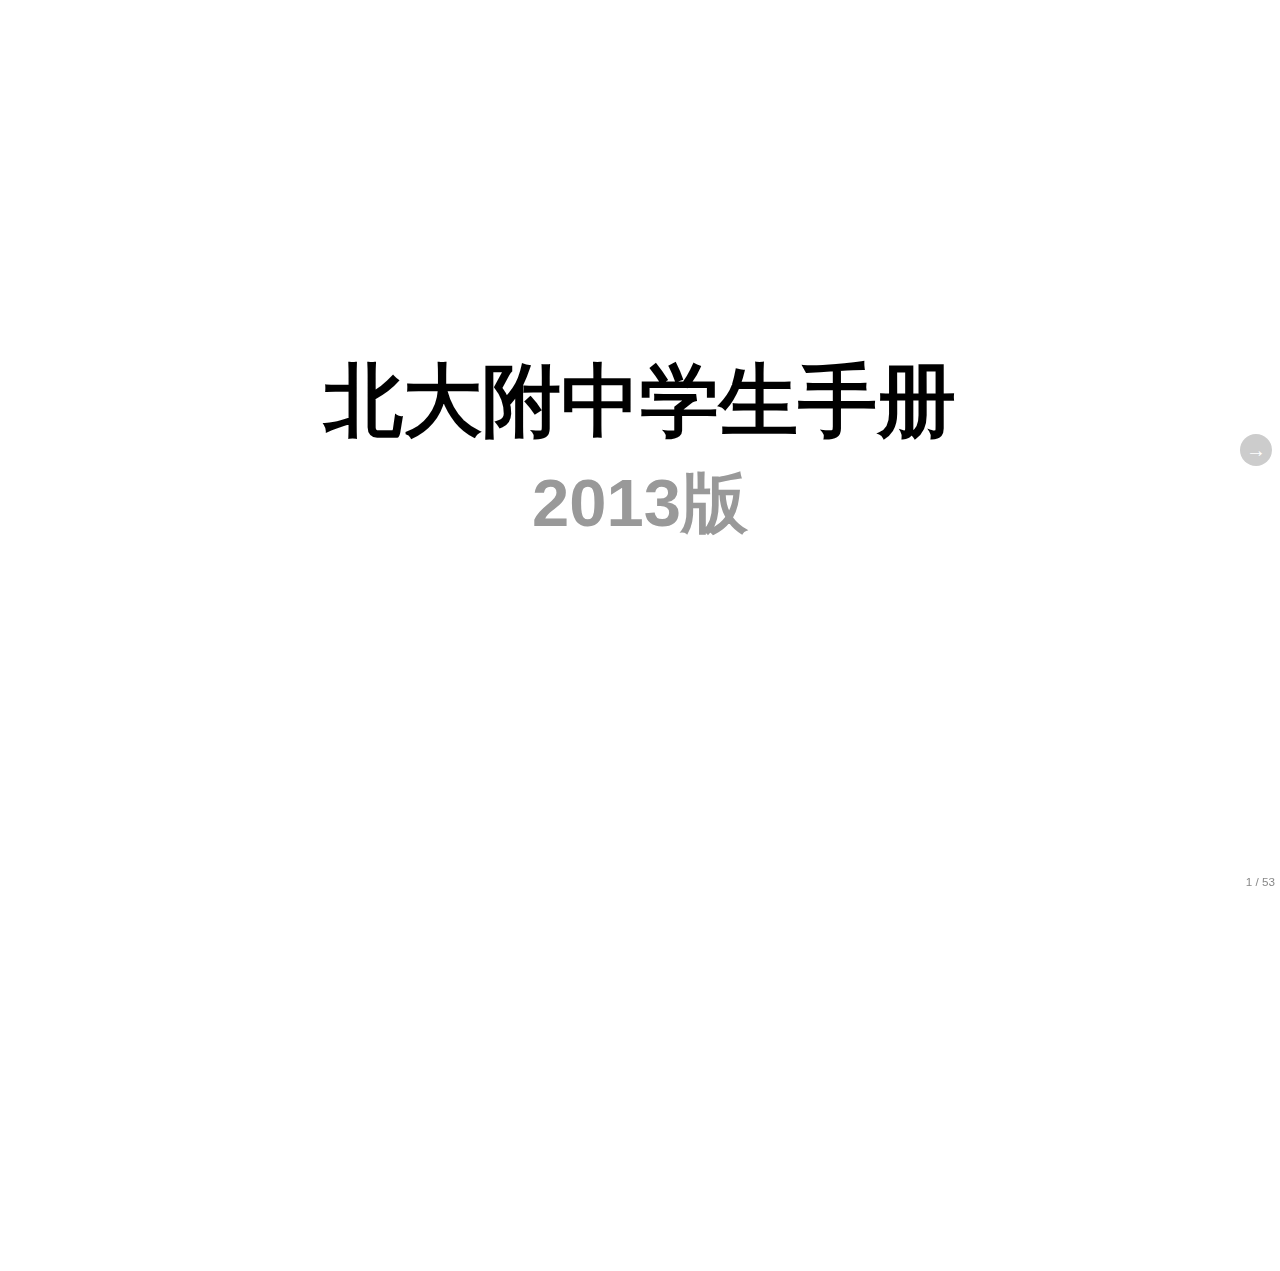
<file: slider/pkuschool-media-2013.html>
<!DOCTYPE html>
<html>
<head>
	<meta charset="utf-8">
	<meta http-equiv="X-UA-Compatible" content="IE=edge,chrome=1">
	<meta name="viewport" content="width=1024, user-scalable=no">

	<title>北大附中学生手册快速引导</title>
	
	<!-- Required stylesheet -->
	<link rel="stylesheet" href="core/deck.core.css">
	
	<!-- Extension CSS files go here. Remove or add as needed. -->
	<link rel="stylesheet" href="extensions/goto/deck.goto.css">
	<link rel="stylesheet" href="extensions/menu/deck.menu.css">
	<link rel="stylesheet" href="extensions/navigation/deck.navigation.css">
	<link rel="stylesheet" href="extensions/status/deck.status.css">
	<link rel="stylesheet" href="extensions/hash/deck.hash.css">
	<link rel="stylesheet" href="extensions/scale/deck.scale.css">
    <!-- Bootstrap core CSS -->
    <link href="../css/bootstrap.css" rel="stylesheet">

    <!-- Documentation extras -->
    <link href="../css/docs.css" rel="stylesheet">
    <link href="../css/pygments-manni.css" rel="stylesheet">

	<!-- Style theme. More available in /themes/style/ or create your own. -->
	<link rel="stylesheet" href="themes/style/swiss.css">
	
	<!-- Transition theme. More available in /themes/transition/ or create your own. -->
	<link rel="stylesheet" href="themes/transition/horizontal-slide.css">
	
	<!-- Required Modernizr file -->
	<script src="modernizr.custom.js"></script>
<script>
  var _gaq = _gaq || [];
</script>

    <!-- Place anything custom after this. -->
  <style type="text/css" id="holderjs-style">.holderjs-fluid {font-size:16px;font-weight:bold;text-align:center;font-family:sans-serif;margin:0}</style></head>
    
<body class="deck-container">
    

<!-- Begin slides. Just make elements with a class of slide. -->
<section class="slide">
	<h1>北大附中学生手册<br \><small>2013版</small></h1>
</section>
    
<section class="slide">
  <h2>北大附中整体构成</h2>
  <ul>
	<li class="slide">
		<img src="../img/all.jpg" class="img-responsive" alt="Responsive image">
	</li>
	</ul>
</section>

    <section class="slide">
  <!--h2>Q1:我该如何查课表？</h2-->
    <img src="../img/new/time/img/contain_01.jpg" class="img-responsive" alt="Responsive image">
  <ul>
	<li class="slide"-->
		
        <img src="../img/new/time/img/contain_02.jpg" class="img-responsive" alt="Responsive image">
	</li>
	</ul>
</section>


<section class="slide">
	<h1>北大附中文凭与奖励</h1>
</section>
    
    <section class="slide">
  <!--h2>Q1:我该如何查课表？</h2-->
    <img src="../img/new/award/img/contain_01.jpg" class="img-responsive" alt="Responsive image">
  <ul>
	<li class="slide"-->
		
        <img src="../img/new/award/img/contain_02.jpg" class="img-responsive" alt="Responsive image">
	</li>
	</ul>
</section>
    
    <section class="slide">
  <!--h2>Q1:我该如何查课表？</h2-->
    <img src="../img/new/award/img/contain_01.jpg" class="img-responsive" alt="Responsive image">
  <ul>
	<li class="slide"-->
		
        <img src="../img/new/award/img/contain_03.jpg" class="img-responsive" alt="Responsive image">
	</li>
	</ul>
</section>
    
    <section class="slide">
  <!--h2>Q1:我该如何查课表？</h2-->
    <img src="../img/new/award/img/contain_01.jpg" class="img-responsive" alt="Responsive image">
  <ul>
	<li class="slide"-->
		
        <img src="../img/new/award/img/contain_04.jpg" class="img-responsive" alt="Responsive image">
	</li>
	</ul>
</section>
    
    
    
    <section class="slide">
	<h1>如何申请优秀？</h1>
</section>
    
    <section class="slide">
  <!--h2>Q1:我该如何查课表？</h2-->
    <img src="../img/new/good/img/contain_01.jpg" class="img-responsive" alt="Responsive image">
  <ul>
	<li class="slide"-->
		
        <img src="../img/new/good/img/contain_02.jpg" class="img-responsive" alt="Responsive image">
	</li>
      
	</ul>
</section>
     <section class="slide">
  <!--h2>Q1:我该如何查课表？</h2-->
    <img src="../img/new/good/img/contain_03.jpg" class="img-responsive" alt="Responsive image">
  <ul>
	<li class="slide"-->
		
        <img src="../img/new/good/img/contain_04.jpg" class="img-responsive" alt="Responsive image">
	</li>
      
	</ul>
</section>
     <section class="slide">
  <!--h2>Q1:我该如何查课表？</h2-->
    <img src="../img/new/good/img/contain_05.jpg" class="img-responsive" alt="Responsive image">
  <ul>
	<li class="slide"-->
		
        <img src="../img/new/good/img/contain_06.jpg" class="img-responsive" alt="Responsive image">
	</li>
      
	</ul>
</section>
     <section class="slide">
  <!--h2>Q1:我该如何查课表？</h2-->
    <img src="../img/new/good/img/contain_07.jpg" class="img-responsive" alt="Responsive image">
  <ul>
	<li class="slide"-->
		
        <img src="../img/new/good/img/contain_08.jpg" class="img-responsive" alt="Responsive image">
	</li>
      
	</ul>
</section>
    
     <section class="slide">
  <!--h2>Q1:我该如何查课表？</h2-->
    <img src="../img/new/good/img/contain_09.jpg" class="img-responsive" alt="Responsive image">
  <ul>
	<li class="slide"-->
		
        <img src="../img/new/good/img/contain_10.jpg" class="img-responsive" alt="Responsive image">
	</li>
      
	</ul>
</section>
     <section class="slide">
  <!--h2>Q1:我该如何查课表？</h2-->
    <img src="../img/new/good/img/contain_11.jpg" class="img-responsive" alt="Responsive image">
  <ul>
	<li class="slide">
		
        <img src="../img/new/good/img/contain_12.jpg" class="img-responsive" alt="Responsive image">
	</li>
      
	</ul>
</section>
    <section class="slide">
  <!--h2>Q1:我该如何查课表？</h2-->
    <img src="../img/new/good/img/contain_13.jpg" class="img-responsive" alt="Responsive image">
  <ul>
	<li class="slide">
		
        <img src="../img/new/good/img/contain_14.jpg" class="img-responsive" alt="Responsive image">
	</li>
      
	</ul>
</section>
    
    
    

<section class="slide">
	<h1>哪些事情我该做？那些事情我不该做？</h1>
</section>
    
    <section class="slide">
        <h2>高中生行为导引</h2>
  <ul>
	<div class="slide">
		
          <div class="panel panel-success">
              <div class="panel-heading">绿色通道</div>
                 <div class="panel-body">
                     <p>
                         规划自我：用好学生手册，参与单元事务，多与导师、家长沟通交流，做好选择、反思和小结</p>
                <p>尊重他人：善于理解别人的想法和需求，愿意与他人合作和分享，尽力多给予别人关心和帮助</p>
                <p>勇于实践：培养行胜于言、坚持不懈、专心投入、认真仔细的态度，勇于探索尝试、克服困难
            </p>
        </div>
        </div>
	</div><br \>
      <div class="slide">
       <div class="panel panel-warning">
        <div class="panel-heading">黄色警戒</div>
        <div class="panel-body">
            <p>
                <li>遵守纪律：课堂上听从教师管理，课余在校园公共场所举止得体、不吵闹冲撞，听从别人劝导</li>
                <li>遵守规定：按时提交各种信息资料的规定，及时交纳各种费用的规定，认真履行各种协议规定</li>
                <li>遵守制度：请假与考勤制度，校门出入制度，图书馆管理制度，学生宿舍住宿管理制度</li>
            </p>
        </div>
          <div class="panel-footer">违反将被追究并实施限权处理及警告、严重警告、记过处分</div>
        </div>
      </div><br \>
      <div class="slide">
      <div class="panel panel-danger">
        <div class="panel-heading">红色禁区</div>
        <div class="panel-body">
            <p>
                <li>严禁：考试作弊，证明作假，学业成果及作品抄袭，造谣说谎诽谤诬蔑、损害他人和学校名誉</li>
                <li>严禁：打架骂人、对别人造成伤害，偷窃、侵占他人财物，破坏学校公共设施，浪费公共资源</li>
                <li>严禁：私拆他人信件、窃取他人隐私，泄露、散布、篡改他人私信息，越权侵入学校信息系统</li>
            </p>
        </div><div class="panel-footer">举报投诉一经查实，给予留校察看、开除学籍处分</div>
        </div>
      </div>
      
	</ul>
</section>
    <section class="slide">
  <!--h2>Q1:我该如何查课表？</h2-->
    <img src="../img/new/bad/img/contain_01.jpg" class="img-responsive" alt="Responsive image">
  <ul>
	<li class="slide">
		
        <img src="../img/new/bad/img/contain_02.jpg" class="img-responsive" alt="Responsive image">
	</li>
      <li class="slide">
		
        <img src="../img/new/bad/img/contain_03.jpg" class="img-responsive" alt="Responsive image">
	</li>
      
	</ul>
</section>
    <section class="slide">
  <h1>出入学校？</h1>
   
</section>
    <section class="slide">
  <!--h2>Q1:我该如何查课表？</h2-->
    <img src="../img/new/in&out/img/contain_01.jpg" class="img-responsive" alt="Responsive image">
  <ul>
	<li class="slide">
		
        <img src="../img/new/in&out/img/contain_02.jpg" class="img-responsive" alt="Responsive image">
	</li>
      <li class="slide">
		
        <img src="../img/new/in&out/img/contain_03.jpg" class="img-responsive" alt="Responsive image">
	</li>
      
	</ul>
</section>
      <section class="slide">
  <h1>如何请假？</h1>
   
</section>
    <section class="slide">
  <!--h2>Q1:我该如何查课表？</h2-->
    <img src="../img/new/holiday/img/contain_01.jpg" class="img-responsive" alt="Responsive image">
  <ul>
	<li class="slide">
		
        <img src="../img/new/holiday/img/contain_02.jpg" class="img-responsive" alt="Responsive image">
	</li>
     
      
	</ul>
</section>
    
      <section class="slide">
  <h1>传说中的有关部门？</h1>
   
</section>
    <section class="slide">
  <!--h2>Q1:我该如何查课表？</h2-->
    <img src="../img/new/connect/img/contain_01.jpg" class="img-responsive" alt="Responsive image">
  <ul>
	<li class="slide">
		
        <img src="../img/new/connect/img/contain_02.jpg" class="img-responsive" alt="Responsive image">
	</li>
     
      
	</ul>
</section><section class="slide">
  <h1>活动与社团？</h1>
   
</section>
    <section class="slide">
  <!--h2>Q1:我该如何查课表？</h2-->
    <img src="../img/new/mech/img/contain_01.jpg" class="img-responsive" alt="Responsive image">
  <ul>
	<li class="slide">
		
        <img src="../img/new/mech/img/contain_02.jpg" class="img-responsive" alt="Responsive image">
	</li>
     
     
      
	</ul>
</section>
     <section class="slide">
  <!--h2>Q1:我该如何查课表？</h2-->
    <img src="../img/new/party/img/contain_01.jpg" class="img-responsive" alt="Responsive image">
  <ul>
	<li class="slide">
		
        <img src="../img/new/party/img/contain_02.jpg" class="img-responsive" alt="Responsive image">
	</li>
     
     
      
	</ul>
</section>
     <section class="slide">
  <!--h2>Q1:我该如何查课表？</h2-->
    <img src="../img/new/resign/img/contain_01.jpg" class="img-responsive" alt="Responsive image">
  <ul>
	<li class="slide">
		
        <img src="../img/new/resign/img/contain_02.jpg" class="img-responsive" alt="Responsive image">
	</li>
     
     
      
	</ul>
</section>
    
     <section class="slide">
  <h1>更多信息？<br \><button type="button" class="btn btn-info" href="../index_html/touch.html"><a href="../index_html/touch.html">点击这里</a>
                                                                                                </button></h1>
      
   
</section>
    
    

<!-- End slides. -->


<!-- Begin extension snippets. Add or remove as needed. -->

<!-- deck.navigation snippet -->
<a href="#" class="deck-prev-link" title="Previous">&#8592;</a>
<a href="#" class="deck-next-link" title="Next">&#8594;</a>

<!-- deck.status snippet -->
<p class="deck-status">
	<span class="deck-status-current"></span>
	/
	<span class="deck-status-total"></span>
</p>

<!-- deck.goto snippet -->
<form action="." method="get" class="goto-form">
	<label for="goto-slide">Go to slide:</label>
	<input type="text" name="slidenum" id="goto-slide" list="goto-datalist">
	<datalist id="goto-datalist"></datalist>
	<input type="submit" value="Go">
</form>

<!-- deck.hash snippet -->
<a href="." title="Permalink to this slide" class="deck-permalink">#</a>

<!-- End extension snippets. -->


<!-- Required JS files. -->
<script src="../js/jquery.js"></script>
<script src="core/deck.core.js"></script>

<!-- Extension JS files. Add or remove as needed. -->
<script src="core/deck.core.js"></script>
<script src="extensions/hash/deck.hash.js"></script>
<script src="extensions/menu/deck.menu.js"></script>
<script src="extensions/goto/deck.goto.js"></script>
<script src="extensions/status/deck.status.js"></script>
<script src="extensions/navigation/deck.navigation.js"></script>
<script src="extensions/scale/deck.scale.js"></script>

<!-- Initialize the deck. You can put this in an external file if desired. -->
<script>
	$(function() {
		$.deck('.slide');
	});
</script>
    <script src="../js/bootstrap.min.js"></script>

<script src="../js/holder.js"></script>

<script src="../js/application.js"></script>


        <style>
        body {
                background-color:#FBFDFF;
            font-family: "Hiragino Sans GB W3";
            src: url("../fonts/H.otf");
            src: local("☺"), url("fonts/H.otf") format("otf");
            font-weight: normal;
            font-style: normal;
            }

      </style>

</body>
</html>
</file>
<file: css/pygments-manni.css>
.hll { background-color: #ffffcc }
 /*{ background: #f0f3f3; }*/
.c { color: #999; } /* Comment */
.err { color: #AA0000; background-color: #FFAAAA } /* Error */
.k { color: #006699; } /* Keyword */
.o { color: #555555 } /* Operator */
.cm { color: #0099FF; font-style: italic } /* Comment.Multiline */
.cp { color: #009999 } /* Comment.Preproc */
.c1 { color: #999; } /* Comment.Single */
.cs { color: #999; } /* Comment.Special */
.gd { background-color: #FFCCCC; border: 1px solid #CC0000 } /* Generic.Deleted */
.ge { font-style: italic } /* Generic.Emph */
.gr { color: #FF0000 } /* Generic.Error */
.gh { color: #003300; } /* Generic.Heading */
.gi { background-color: #CCFFCC; border: 1px solid #00CC00 } /* Generic.Inserted */
.go { color: #AAAAAA } /* Generic.Output */
.gp { color: #000099; } /* Generic.Prompt */
.gs { } /* Generic.Strong */
.gu { color: #003300; } /* Generic.Subheading */
.gt { color: #99CC66 } /* Generic.Traceback */
.kc { color: #006699; } /* Keyword.Constant */
.kd { color: #006699; } /* Keyword.Declaration */
.kn { color: #006699; } /* Keyword.Namespace */
.kp { color: #006699 } /* Keyword.Pseudo */
.kr { color: #006699; } /* Keyword.Reserved */
.kt { color: #007788; } /* Keyword.Type */
.m { color: #FF6600 } /* Literal.Number */
.s { color: #d44950 } /* Literal.String */
.na { color: #4f9fcf } /* Name.Attribute */
.nb { color: #336666 } /* Name.Builtin */
.nc { color: #00AA88; } /* Name.Class */
.no { color: #336600 } /* Name.Constant */
.nd { color: #9999FF } /* Name.Decorator */
.ni { color: #999999; } /* Name.Entity */
.ne { color: #CC0000; } /* Name.Exception */
.nf { color: #CC00FF } /* Name.Function */
.nl { color: #9999FF } /* Name.Label */
.nn { color: #00CCFF; } /* Name.Namespace */
.nt { color: #2f6f9f; } /* Name.Tag */
.nv { color: #003333 } /* Name.Variable */
.ow { color: #000000; } /* Operator.Word */
.w { color: #bbbbbb } /* Text.Whitespace */
.mf { color: #FF6600 } /* Literal.Number.Float */
.mh { color: #FF6600 } /* Literal.Number.Hex */
.mi { color: #FF6600 } /* Literal.Number.Integer */
.mo { color: #FF6600 } /* Literal.Number.Oct */
.sb { color: #CC3300 } /* Literal.String.Backtick */
.sc { color: #CC3300 } /* Literal.String.Char */
.sd { color: #CC3300; font-style: italic } /* Literal.String.Doc */
.s2 { color: #CC3300 } /* Literal.String.Double */
.se { color: #CC3300; } /* Literal.String.Escape */
.sh { color: #CC3300 } /* Literal.String.Heredoc */
.si { color: #AA0000 } /* Literal.String.Interpol */
.sx { color: #CC3300 } /* Literal.String.Other */
.sr { color: #33AAAA } /* Literal.String.Regex */
.s1 { color: #CC3300 } /* Literal.String.Single */
.ss { color: #FFCC33 } /* Literal.String.Symbol */
.bp { color: #336666 } /* Name.Builtin.Pseudo */
.vc { color: #003333 } /* Name.Variable.Class */
.vg { color: #003333 } /* Name.Variable.Global */
.vi { color: #003333 } /* Name.Variable.Instance */
.il { color: #FF6600 } /* Literal.Number.Integer.Long */

.css .o,
.css .o + .nt,
.css .nt + .nt { color: #999; }
</file>
<file: slider/core/deck.core.css>
html, body {
  height: 100%;
  padding: 0;
  margin: 0;
}

body.deck-container {
  overflow-y: auto;
  position: static;
}

.deck-container {
  position: relative;
  min-height: 100%;
  margin: 0 auto;
  padding: 0 48px;
  font-size: 16px;
  line-height: 1.25;
  overflow: hidden;
  /* Resets and base styles from HTML5 Boilerplate */
  /* End HTML5 Boilerplate adaptations */
}
.js .deck-container {
  visibility: hidden;
}
.ready .deck-container {
  visibility: visible;
}
.touch .deck-container {
  -webkit-text-size-adjust: none;
  -moz-text-size-adjust: none;
}
.deck-container div, .deck-container span, .deck-container object, .deck-container iframe,
.deck-container h1, .deck-container h2, .deck-container h3, .deck-container h4, .deck-container h5, .deck-container h6, .deck-container p, .deck-container blockquote, .deck-container pre,
.deck-container abbr, .deck-container address, .deck-container cite, .deck-container code, .deck-container del, .deck-container dfn, .deck-container em, .deck-container img, .deck-container ins, .deck-container kbd, .deck-container q, .deck-container samp,
.deck-container small, .deck-container strong, .deck-container sub, .deck-container sup, .deck-container var, .deck-container b, .deck-container i, .deck-container dl, .deck-container dt, .deck-container dd, .deck-container ol, .deck-container ul, .deck-container li,
.deck-container fieldset, .deck-container form, .deck-container label, .deck-container legend,
.deck-container table, .deck-container caption, .deck-container tbody, .deck-container tfoot, .deck-container thead, .deck-container tr, .deck-container th, .deck-container td,
.deck-container article, .deck-container aside, .deck-container canvas, .deck-container details, .deck-container figcaption, .deck-container figure,
.deck-container footer, .deck-container header, .deck-container hgroup, .deck-container menu, .deck-container nav, .deck-container section, .deck-container summary,
.deck-container time, .deck-container mark, .deck-container audio, .deck-container video {
  margin: 0;
  padding: 0;
  border: 0;
  font-size: 100%;
  font: inherit;
  vertical-align: baseline;
}
.deck-container article, .deck-container aside, .deck-container details, .deck-container figcaption, .deck-container figure,
.deck-container footer, .deck-container header, .deck-container hgroup, .deck-container menu, .deck-container nav, .deck-container section {
  display: block;
}
.deck-container blockquote, .deck-container q {
  quotes: none;
}
.deck-container blockquote:before, .deck-container blockquote:after, .deck-container q:before, .deck-container q:after {
  content: "";
  content: none;
}
.deck-container ins {
  background-color: #ff9;
  color: #000;
  text-decoration: none;
}
.deck-container mark {
  background-color: #ff9;
  color: #000;
  font-style: italic;
  font-weight: bold;
}
.deck-container del {
  text-decoration: line-through;
}
.deck-container abbr[title], .deck-container dfn[title] {
  border-bottom: 1px dotted;
  cursor: help;
}
.deck-container table {
  border-collapse: collapse;
  border-spacing: 0;
}
.deck-container hr {
  display: block;
  height: 1px;
  border: 0;
  border-top: 1px solid #ccc;
  margin: 1em 0;
  padding: 0;
}
.deck-container input, .deck-container select {
  vertical-align: middle;
}
.deck-container select, .deck-container input, .deck-container textarea, .deck-container button {
  font: 99% sans-serif;
}
.deck-container pre, .deck-container code, .deck-container kbd, .deck-container samp {
  font-family: monospace, sans-serif;
}
.deck-container a {
  -webkit-tap-highlight-color: rgba(0, 0, 0, 0);
}
.deck-container a:hover, .deck-container a:active {
  outline: none;
}
.deck-container ul, .deck-container ol {
  margin-left: 2em;
  vertical-align: top;
}
.deck-container ol {
  list-style-type: decimal;
}
.deck-container nav ul, .deck-container nav li {
  margin: 0;
  list-style: none;
  list-style-image: none;
}
.deck-container small {
  font-size: 85%;
}
.deck-container strong, .deck-container th {
  font-weight: bold;
}
.deck-container td {
  vertical-align: top;
}
.deck-container sub, .deck-container sup {
  font-size: 75%;
  line-height: 0;
  position: relative;
}
.deck-container sup {
  top: -0.5em;
}
.deck-container sub {
  bottom: -0.25em;
}
.deck-container textarea {
  overflow: auto;
}
.ie6 .deck-container legend, .ie7 .deck-container legend {
  margin-left: -7px;
}
.deck-container input[type="radio"] {
  vertical-align: text-bottom;
}
.deck-container input[type="checkbox"] {
  vertical-align: bottom;
}
.ie7 .deck-container input[type="checkbox"] {
  vertical-align: baseline;
}
.ie6 .deck-container input {
  vertical-align: text-bottom;
}
.deck-container label, .deck-container input[type="button"], .deck-container input[type="submit"], .deck-container input[type="image"], .deck-container button {
  cursor: pointer;
}
.deck-container button, .deck-container input, .deck-container select, .deck-container textarea {
  margin: 0;
}
.deck-container input:invalid, .deck-container textarea:invalid {
  border-radius: 1px;
  -moz-box-shadow: 0px 0px 5px red;
  -webkit-box-shadow: 0px 0px 5px red;
  box-shadow: 0px 0px 5px red;
}
.deck-container input:invalid .no-boxshadow, .deck-container textarea:invalid .no-boxshadow {
  background-color: #f0dddd;
}
.deck-container button {
  width: auto;
  overflow: visible;
}
.ie7 .deck-container img {
  -ms-interpolation-mode: bicubic;
}
.deck-container, .deck-container select, .deck-container input, .deck-container textarea {
  color: #444;
}
.deck-container a {
  color: #607890;
}
.deck-container a:hover, .deck-container a:focus {
  color: #036;
}
.deck-container a:link {
  -webkit-tap-highlight-color: #fff;
}
.deck-container.deck-loading {
  display: none;
}

.slide {
  width: auto;
  min-height: 100%;
  position: relative;
}
.slide h1 {
  font-size: 4.5em;
}
.slide h1, .slide .vcenter {
  font-weight: bold;
  text-align: center;
  padding-top: 1em;
  max-height: 100%;
}
.csstransforms .slide h1, .csstransforms .slide .vcenter {
  padding: 0 48px;
  position: absolute;
  left: 0;
  right: 0;
  top: 50%;
  -webkit-transform: translate(0, -50%);
  -moz-transform: translate(0, -50%);
  -ms-transform: translate(0, -50%);
  -o-transform: translate(0, -50%);
  transform: translate(0, -50%);
}
.slide .vcenter h1 {
  position: relative;
  top: auto;
  padding: 0;
  -webkit-transform: none;
  -moz-transform: none;
  -ms-transform: none;
  -o-transform: none;
  transform: none;
}
.slide h2 {
  font-size: 2.25em;
  font-weight: bold;
  padding-top: .5em;
  margin: 0 0 .66666em 0;
  border-bottom: 3px solid #888;
}
.slide h3 {
  font-size: 1.4375em;
  font-weight: bold;
  margin-bottom: .30435em;
}
.slide h4 {
  font-size: 1.25em;
  font-weight: bold;
  margin-bottom: .25em;
}
.slide h5 {
  font-size: 1.125em;
  font-weight: bold;
  margin-bottom: .2222em;
}
.slide h6 {
  font-size: 1em;
  font-weight: bold;
}
.slide img, .slide iframe, .slide video {
  display: block;
  max-width: 100%;
}
.slide video, .slide iframe, .slide img {
  display: block;
  margin: 0 auto;
}
.slide p, .slide blockquote, .slide iframe, .slide img, .slide ul, .slide ol, .slide pre, .slide video {
  margin-bottom: 1em;
}
.slide pre {
  white-space: pre;
  white-space: pre-wrap;
  word-wrap: break-word;
  padding: 1em;
  border: 1px solid #888;
}
.slide em {
  font-style: italic;
}
.slide li {
  padding: .25em 0;
  vertical-align: middle;
}

.deck-before, .deck-previous, .deck-next, .deck-after {
  position: absolute;
  left: -999em;
  top: -999em;
}

.deck-current {
  z-index: 2;
}

.slide .slide {
  visibility: hidden;
  position: static;
  min-height: 0;
}

.deck-child-current {
  position: static;
  z-index: 2;
}
.deck-child-current .slide {
  visibility: hidden;
}
.deck-child-current .deck-previous, .deck-child-current .deck-before, .deck-child-current .deck-current {
  visibility: visible;
}

@media screen and (max-device-width: 480px) {
  /* html { -webkit-text-size-adjust:none; -ms-text-size-adjust:none; } */
}
@media print {
  * {
    background: transparent !important;
    color: black !important;
    text-shadow: none !important;
    filter: none !important;
    -ms-filter: none !important;
    -webkit-box-reflect: none !important;
    -moz-box-reflect: none !important;
    -webkit-box-shadow: none !important;
    -moz-box-shadow: none !important;
    box-shadow: none !important;
  }
  * :before, * :after {
    display: none !important;
  }

  a, a:visited {
    color: #444 !important;
    text-decoration: underline;
  }

  a[href]:after {
    content: " (" attr(href) ")";
  }

  abbr[title]:after {
    content: " (" attr(title) ")";
  }

  .ir a:after, a[href^="javascript:"]:after, a[href^="#"]:after {
    content: "";
  }

  pre, blockquote {
    border: 1px solid #999;
    page-break-inside: avoid;
  }

  thead {
    display: table-header-group;
  }

  tr, img {
    page-break-inside: avoid;
  }

  @page {
    margin: 0.5cm;
}

  p, h2, h3 {
    orphans: 3;
    widows: 3;
  }

  h2, h3 {
    page-break-after: avoid;
  }

  .slide {
    position: static !important;
    visibility: visible !important;
    display: block !important;
    -webkit-transform: none !important;
    -moz-transform: none !important;
    -o-transform: none !important;
    -ms-transform: none !important;
    transform: none !important;
    opacity: 1 !important;
  }

  h1, .vcenter {
    -webkit-transform: none !important;
    -moz-transform: none !important;
    -o-transform: none !important;
    -ms-transform: none !important;
    transform: none !important;
    padding: 0 !important;
    position: static !important;
  }

  .deck-container > .slide {
    page-break-after: always;
  }

  .deck-container {
    width: 100% !important;
    height: auto !important;
    padding: 0 !important;
    display: block !important;
  }

  script {
    display: none;
  }
}
</file>
<file: slider/extensions/goto/deck.goto.css>
.deck-container .goto-form {
  position: absolute;
  z-index: 3;
  bottom: 10px;
  left: 50%;
  height: 1.75em;
  margin: 0 0 0 -9.125em;
  line-height: 1.75em;
  padding: 0.625em;
  display: none;
  background: #ccc;
  overflow: hidden;
}
.borderradius .deck-container .goto-form {
  -webkit-border-radius: 10px;
  -moz-border-radius: 10px;
  border-radius: 10px;
}
.deck-container .goto-form label {
  font-weight: bold;
}
.deck-container .goto-form label, .deck-container .goto-form input {
  display: inline-block;
  font-family: inherit;
}

.deck-goto .goto-form {
  display: block;
}

#goto-slide {
  width: 8.375em;
  margin: 0 0.625em;
  height: 1.4375em;
}

@media print {
  .goto-form, #goto-slide {
    display: none !important;
  }
}
</file>
<file: slider/extensions/menu/deck.menu.css>
.deck-menu .slide {
  background: #eee;
  position: relative;
  left: 0;
  top: 0;
  visibility: visible;
  cursor: pointer;
}
.no-csstransforms .deck-menu > .slide {
  float: left;
  width: 22%;
  height: 22%;
  min-height: 0;
  margin: 1%;
  font-size: 0.22em;
  overflow: hidden;
  padding: 0 0.5%;
}
.csstransforms .deck-menu > .slide {
  -webkit-transform: scale(0.22) !important;
  -moz-transform: scale(0.22) !important;
  -o-transform: scale(0.22) !important;
  -ms-transform: scale(0.22) !important;
  transform: scale(0.22) !important;
  -webkit-transform-origin: 0 0;
  -moz-transform-origin: 0 0;
  -o-transform-origin: 0 0;
  -ms-transform-origin: 0 0;
  transform-origin: 0 0;
  -webkit-box-sizing: border-box;
  -moz-box-sizing: border-box;
  box-sizing: border-box;
  width: 100%;
  height: 100%;
  overflow: hidden;
  padding: 0 48px;
  margin: 12px;
}
.deck-menu iframe, .deck-menu img, .deck-menu video {
  max-width: 100%;
}
.deck-menu .deck-current, .no-touch .deck-menu .slide:hover {
  background: #ddf;
}
.deck-menu.deck-container:hover .deck-prev-link, .deck-menu.deck-container:hover .deck-next-link {
  display: none;
}
</file>
<file: slider/extensions/navigation/deck.navigation.css>
.deck-container .deck-prev-link, .deck-container .deck-next-link {
  display: none;
  position: absolute;
  z-index: 3;
  top: 50%;
  width: 32px;
  height: 32px;
  margin-top: -16px;
  font-size: 20px;
  font-weight: bold;
  line-height: 32px;
  vertical-align: middle;
  text-align: center;
  text-decoration: none;
  color: #fff;
  background: #888;
}
.borderradius .deck-container .deck-prev-link, .borderradius .deck-container .deck-next-link {
  -webkit-border-radius: 16px;
  -moz-border-radius: 16px;
  border-radius: 16px;
}
.deck-container .deck-prev-link:hover, .deck-container .deck-prev-link:focus, .deck-container .deck-prev-link:active, .deck-container .deck-prev-link:visited, .deck-container .deck-next-link:hover, .deck-container .deck-next-link:focus, .deck-container .deck-next-link:active, .deck-container .deck-next-link:visited {
  color: #fff;
}
.deck-container .deck-prev-link {
  left: 8px;
}
.deck-container .deck-next-link {
  right: 8px;
}
.deck-container:hover .deck-prev-link, .deck-container:hover .deck-next-link {
  display: block;
}
.deck-container:hover .deck-prev-link.deck-nav-disabled, .touch .deck-container:hover .deck-prev-link, .deck-container:hover .deck-next-link.deck-nav-disabled, .touch .deck-container:hover .deck-next-link {
  display: none;
}

@media print {
  .deck-prev-link, .deck-next-link {
    display: none !important;
  }
}
</file>
<file: slider/extensions/status/deck.status.css>
.deck-container .deck-status {
  position: absolute;
  bottom: 10px;
  right: 5px;
  color: #888;
  z-index: 3;
  margin: 0;
}

body.deck-container .deck-status {
  position: fixed;
}

@media print {
  .deck-status {
    display: none;
  }
}
</file>
<file: slider/extensions/hash/deck.hash.css>
.deck-container .deck-permalink {
  display: none;
  position: absolute;
  z-index: 4;
  bottom: 30px;
  right: 0;
  width: 48px;
  text-align: center;
}

.no-history .deck-container:hover .deck-permalink {
  display: block;
}
</file>
<file: slider/extensions/scale/deck.scale.css>
/* Remove this line if you are embedding deck.js in a page and
using the scale extension. */
.csstransforms {
  overflow: hidden;
}

.csstransforms .deck-container.deck-scale:not(.deck-menu) > .slide {
  -webkit-box-sizing: padding-box;
  -moz-box-sizing: padding-box;
  box-sizing: padding-box;
  width: 100%;
  padding-bottom: 20px;
}
.csstransforms .deck-container.deck-scale:not(.deck-menu) > .slide > .deck-slide-scaler {
  -webkit-transform-origin: 50% 0;
  -moz-transform-origin: 50% 0;
  -o-transform-origin: 50% 0;
  -ms-transform-origin: 50% 0;
  transform-origin: 50% 0;
}

.csstransforms .deck-container.deck-menu .deck-slide-scaler {
  -webkit-transform: none !important;
  -moz-transform: none !important;
  -o-transform: none !important;
  -ms-transform: none !important;
  transform: none !important;
}
</file>
<file: slider/themes/style/swiss.css>
.deck-container {
  font-family: "Helvetica Neue", sans-serif;
  font-size: 1.75em;
  background: #fff;
}
.deck-container .slide {
  background: #fff;
}
.deck-container .slide h1 {
  color: #000;
}
.deck-container .slide h2 {
  color: #c00;
  border-bottom-color: #ccc;
}
.deck-container .slide h3 {
  color: #888;
}
.deck-container .slide pre {
  border-color: #ccc;
}
.deck-container .slide code {
  color: #888;
}
.deck-container .slide blockquote {
  font-size: 2em;
  font-style: italic;
  padding: 1em 2em;
  color: #000;
  border-left: 5px solid #ccc;
}
.deck-container .slide blockquote p {
  margin: 0;
}
.deck-container .slide blockquote cite {
  font-size: .5em;
  font-style: normal;
  font-weight: bold;
  color: #888;
}
.deck-container .slide ::-moz-selection {
  background: #c00;
  color: #fff;
}
.deck-container .slide ::selection {
  background: #c00;
  color: #fff;
}
.deck-container .slide a, .deck-container .slide a:hover, .deck-container .slide a:focus, .deck-container .slide a:active, .deck-container .slide a:visited {
  color: #c00;
  text-decoration: none;
}
.deck-container .slide a:hover, .deck-container .slide a:focus {
  text-decoration: underline;
}
.deck-container > .slide .deck-before, .deck-container > .slide .deck-previous {
  opacity: 0.4;
}
.deck-container > .slide .deck-before:not(.deck-child-current) .deck-before, .deck-container > .slide .deck-before:not(.deck-child-current) .deck-previous, .deck-container > .slide .deck-previous:not(.deck-child-current) .deck-before, .deck-container > .slide .deck-previous:not(.deck-child-current) .deck-previous {
  opacity: 1;
}
.deck-container > .slide .deck-child-current {
  opacity: 1;
}
.deck-container .deck-prev-link, .deck-container .deck-next-link {
  background: #ccc;
  font-family: serif;
}
.deck-container .deck-prev-link, .deck-container .deck-prev-link:hover, .deck-container .deck-prev-link:focus, .deck-container .deck-prev-link:active, .deck-container .deck-prev-link:visited, .deck-container .deck-next-link, .deck-container .deck-next-link:hover, .deck-container .deck-next-link:focus, .deck-container .deck-next-link:active, .deck-container .deck-next-link:visited {
  color: #fff;
}
.deck-container .deck-prev-link:hover, .deck-container .deck-prev-link:focus, .deck-container .deck-next-link:hover, .deck-container .deck-next-link:focus {
  background: #c00;
  text-decoration: none;
}
.deck-container .deck-status {
  font-size: 0.6666em;
}
.deck-container.deck-menu .slide {
  background: #eee;
}
.deck-container.deck-menu .deck-current, .no-touch .deck-container.deck-menu .slide:hover {
  background: #ddf;
}
</file>
<file: slider/themes/transition/horizontal-slide.css>
.csstransitions.csstransforms {
  overflow-x: hidden;
}
.csstransitions.csstransforms .deck-container > .slide {
  -webkit-transition: -webkit-transform 500ms ease-in-out;
  -moz-transition: -moz-transform 500ms ease-in-out;
  -ms-transition: -ms-transform 500ms ease-in-out;
  -o-transition: -o-transform 500ms ease-in-out;
  transition: transform 500ms ease-in-out;
}
.csstransitions.csstransforms .deck-container:not(.deck-menu) > .slide {
  position: absolute;
  top: 0;
  left: 0;
  -webkit-box-sizing: border-box;
  -moz-box-sizing: border-box;
  box-sizing: border-box;
  width: 100%;
  padding: 0 48px;
}
.csstransitions.csstransforms .deck-container:not(.deck-menu) > .slide .slide {
  position: relative;
  left: 0;
  top: 0;
  -webkit-transition: -webkit-transform 500ms ease-in-out, opacity 500ms ease-in-out;
  -moz-transition: -moz-transform 500ms ease-in-out, opacity 500ms ease-in-out;
  -ms-transition: -ms-transform 500ms ease-in-out, opacity 500ms ease-in-out;
  -o-transition: -o-transform 500ms ease-in-out, opacity 500ms ease-in-out;
  transition: -webkit-transform 500ms ease-in-out, opacity 500ms ease-in-out;
}
.csstransitions.csstransforms .deck-container:not(.deck-menu) > .slide .deck-next, .csstransitions.csstransforms .deck-container:not(.deck-menu) > .slide .deck-after {
  visibility: visible;
  -webkit-transform: translate3d(200%, 0, 0);
  -moz-transform: translate(200%, 0);
  -ms-transform: translate(200%, 0);
  -o-transform: translate(200%, 0);
  transform: translate3d(200%, 0, 0);
}
.csstransitions.csstransforms .deck-container:not(.deck-menu) > .deck-previous {
  -webkit-transform: translate3d(-200%, 0, 0);
  -moz-transform: translate(-200%, 0);
  -ms-transform: translate(-200%, 0);
  -o-transform: translate(-200%, 0);
  transform: translate3d(-200%, 0, 0);
}
.csstransitions.csstransforms .deck-container:not(.deck-menu) > .deck-before {
  -webkit-transform: translate3d(-400%, 0, 0);
  -moz-transform: translate(-400%, 0);
  -ms-transform: translate(-400%, 0);
  -o-transform: translate(-400%, 0);
  transform: translate3d(-400%, 0, 0);
}
.csstransitions.csstransforms .deck-container:not(.deck-menu) > .deck-next {
  -webkit-transform: translate3d(200%, 0, 0);
  -moz-transform: translate(200%, 0);
  -ms-transform: translate(200%, 0);
  -o-transform: translate(200%, 0);
  transform: translate3d(200%, 0, 0);
}
.csstransitions.csstransforms .deck-container:not(.deck-menu) > .deck-after {
  -webkit-transform: translate3d(400%, 0, 0);
  -moz-transform: translate(400%, 0);
  -ms-transform: translate(400%, 0);
  -o-transform: translate(400%, 0);
  transform: translate3d(400%, 0, 0);
}
.csstransitions.csstransforms .deck-container:not(.deck-menu) > .deck-before .slide, .csstransitions.csstransforms .deck-container:not(.deck-menu) > .deck-previous .slide {
  visibility: visible;
}
.csstransitions.csstransforms .deck-container:not(.deck-menu) > .deck-child-current {
  -webkit-transform: none;
  -moz-transform: none;
  -ms-transform: none;
  -o-transform: none;
  transform: none;
}
</file>
<file: css/docs.css>
/*
 * Bootstrap Documentation
 * Special styles for presenting Bootstrap's documentation and code examples.
 *
 * Table of contents:
 *
 * Scaffolding
 * Main navigation
 * Footer
 * Social buttons
 * Homepage
 * Page headers
 * Old docs callout
 * Ads
 * Side navigation
 * Docs sections
 * Callouts
 * Grid styles
 * Examples
 * Code snippets (highlight)
 * Responsive tests
 * Glyphicons
 * Customizer
 * Miscellaneous
 */


/*
 * Scaffolding
 *
 * Update the basics of our documents to prep for docs content.
 */

body {
  position: relative; /* For scrollyspy */
  padding-top: 50px; /* Account for fixed navbar */
}

/* Keep code small in tables on account of limited space */
.table code {
  font-size: 13px;
  font-weight: normal;
}

/* Outline button for use within the docs */
.btn-outline {
  color: #6688ee;
  background-color: #fff;
  border-color: #fbfdff;
}
.btn-outline:hover,
.btn-outline:focus,
.btn-outline:active {
  color: #fff;
  background-color: #68e;
  border-color: #68e;
}

/* Inverted outline button (white on dark) */
.btn-outline-inverse {
  color: #fff;
  background-color: transparent;
  border-color: #ACBFF6;
}
.btn-outline-inverse:hover,
.btn-outline-inverse:focus,
.btn-outline-inverse:active {
  color: #68e;
  text-shadow: none;
  background-color: #fff;
  border-color: #fff;
}


/*
 * Main navigation
 *
 * Turn the `.navbar` at the top of the docs purple.
 */

.bs-docs-nav {
  text-shadow: 0 -1px 0 rgba(0,0,0,.15);
  background-color: #68e;
  border-color: #5177EC;
  box-shadow: 0 1px 0 rgba(255,255,255,.1);
}
.bs-docs-nav .navbar-collapse {
  border-color: #5177EC;
}
.bs-docs-nav .navbar-brand {
  color: #fff;
}
.bs-docs-nav .navbar-nav > li > a {
  color: #ACBFF6;
}
.bs-docs-nav .navbar-nav > li > a:hover {
  color: #fff;
}
.bs-docs-nav .navbar-nav > .active > a,
.bs-docs-nav .navbar-nav > .active > a:hover {
  color: #fff;
  background-color: #5177EC;
}
.bs-docs-nav .navbar-toggle {
  border-color: #68e;
}
.bs-docs-nav .navbar-toggle:hover {
  background-color: #5177EC;
  border-color: #5177EC;
}


/*
 * Footer
 *
 * Separated section of content at the bottom of all pages, save the homepage.
 */

.bs-footer {
  padding-top: 40px;
  padding-bottom: 30px;
  margin-top: 100px;
  color: #777;
  text-align: center;
  border-top: 1px solid #e5e5e5;
}
.footer-links {
  margin: 10px 0;
  padding-left: 0;
}
.footer-links li {
  display: inline;
  padding: 0 2px;
}
.footer-links li:first-child {
  padding-left: 0;
}

@media (min-width: 768px) {
  .bs-footer {
    text-align: left;
  }
  .bs-footer p {
    margin-bottom: 0;
  }
}


/*
 * Social buttons
 *
 * Twitter and GitHub social action buttons (for homepage and footer).
 */

.bs-social {
  margin-top: 20px;
  margin-bottom: 20px;
  text-align: center;
}
.bs-social-buttons {
  display: inline-block;
  margin-bottom: 0;
  padding-left: 0;
  list-style: none;
}
.bs-social-buttons li {
  display: inline-block;
  line-height: 1;
  padding: 5px 8px;
}
.bs-social-buttons .twitter-follow-button {
  width: 225px !important;
}
.bs-social-buttons .twitter-share-button {
  width: 98px !important;
}
/* Style the GitHub buttons via CSS instead of inline attributes */
.github-btn {
  border: 0;
  overflow: hidden;
}

@media screen and (min-width: 768px) {
  .bs-social {
    text-align: left;
  }
  .bs-social-buttons li:first-child {
    padding-left: 0;
  }
}


/*
 * Topography, yo!
 *
 * Apply the map background via base64 and relevant colors where we need 'em.
 */

.bs-docs-home,
.bs-header {
  color: #ACBFF6;
  background-color: #5177EC;
  background-image: url(../ico/1.png);
}


/*
 * Homepage
 *
 * Tweaks to the custom homepage and the masthead (main jumbotron).
 */

 /* Masthead (headings and download button) */
 .bs-masthead {
  position: relative;
  padding: 30px 15px;
  text-align: center;
  text-shadow: 0 1px 0 rgba(0,0,0,.15);
}
.bs-masthead h1 {
  font-size: 50px;
  line-height: 1;
  color: #fff;
}
.bs-masthead .btn-outline {
  margin-top: 20px;
  margin-bottom: 20px;
  padding: 18px 24px;
  font-size: 21px;
}

/* Links to project-level content like the repo, Expo, etc */
.bs-masthead-links {
  margin-top: 20px;
  margin-bottom: 20px;
  padding: 0 15px;
  list-style: none;
  text-align: center;
}
.bs-masthead-links li {
  display: inline;
}
.bs-masthead-links li + li {
  margin-left: 20px;
}
.bs-masthead-links a {
  color: #fff;
}

@media screen and (min-width: 768px) {
  .bs-masthead {
    text-align: left;
    padding-top:    140px;
    padding-bottom: 140px;
  }
  .bs-masthead h1 {
    font-size: 100px;
  }
  .bs-masthead .lead {
    margin-right: 25%;
    font-size: 30px;
  }
  .bs-masthead-links {
    padding: 0;
    text-align: left;
  }
}


/*
 * Page headers
 *
 * Jumbotron-esque headers at the top of every page that's not the homepage.
 */


/* Page headers */
.bs-header {
  padding: 30px 15px 40px; /* side padding builds on .container 15px, so 30px */
  font-size: 16px;
  text-align: center;
  text-shadow: 0 1px 0 rgba(0,0,0,.15);
}
.bs-header h1 {
  color: #fff;
}
.bs-header p {
  font-weight: 300;
  line-height: 1.5;
}
.bs-header .container {
  position: relative;
}

@media screen and (min-width: 768px) {
  .bs-header {
    font-size: 21px;
    text-align: left;
  }
  .bs-header h1 {
    font-size: 60px;
    line-height: 1;
  }
}

@media screen and (min-width: 992px) {
  .bs-header h1,
  .bs-header p {
    margin-right: 380px;
  }
}


/*
 * Carbon ads
 *
 * Single display ad that shows on all pages (except homepage) in page headers.
 * The hella `!important` is required for any pre-set property.
 */

.carbonad {
  width: auto !important;
  margin: 50px -30px -40px !important;
  padding: 20px !important;
  overflow: hidden; /* clearfix */
  height: auto !important;
  font-size: 13px !important;
  line-height: 16px !important;
  text-align: left;
  background: #463265 !important;
  border: 0 !important;
  box-shadow: inset 0 3px 5px rgba(0,0,0,.075);
}
.carbonad-img {
  margin: 0 !important;
}
.carbonad-text,
.carbonad-tag {
  float: none !important;
  display: block !important;
  width: auto !important;
  height: auto !important;
  margin-left: 145px !important;
  font-family: "Helvetica Neue", Helvetica, Arial, sans-serif !important;
}
.carbonad-text {
  padding-top: 0 !important;
}
.carbonad-tag {
  color: #ACBFF6 !important;
  text-align: left !important;
}
.carbonad-text a,
.carbonad-tag a {
  color: #fff !important;
}
.carbonad #azcarbon > img {
  display: none; /* hide what I assume are tracking images */
}

@media screen and (min-width: 768px) {
  .carbonad {
    margin: 0 !important;
    border-radius: 4px;
    box-shadow: inset 0 3px 5px rgba(0,0,0,.075), 0 1px 0 rgba(255,255,255,.1);
  }
}

@media screen and (min-width: 992px) {
  .carbonad {
    position: absolute;
    top: 20px;
    right: 0;
    padding: 15px !important;
    width: 330px !important;
    min-height: 132px;
  }
}


/*
 * Callout for 2.3.2 docs
 *
 * Only appears below page headers (not on the homepage). The homepage gets its
 * own link with the masthead links.
 */

.bs-old-docs {
  padding: 15px 20px;
  color: #777;
  background-color: #fafafa;
  border-top: 1px solid #fff;
  border-bottom: 1px solid #e5e5e5;
}
.bs-old-docs strong {
  color: #555;
}


/*
 * Side navigation
 *
 * Scrollspy and affixed enhanced navigation to highlight sections and secondary
 * sections of docs content.
 */

/* By default it's not affixed in mobile views, so undo that */
.bs-sidebar.affix {
  position: static;
}

/* First level of nav */
.bs-sidenav {
  margin-top: 30px;
  margin-bottom: 30px;
  padding-top:    10px;
  padding-bottom: 10px;
  text-shadow: 0 1px 0 #fff;
  background-color: #f7f5fa;
  border-radius: 5px;
}

/* All levels of nav */
.bs-sidebar .nav > li > a {
  display: block;
  color: #716b7a;
  padding: 5px 20px;
}
.bs-sidebar .nav > li > a:hover,
.bs-sidebar .nav > li > a:focus {
  text-decoration: none;
  background-color: #e5e3e9;
  border-right: 1px solid #dbd8e0;
}
.bs-sidebar .nav > .active > a,
.bs-sidebar .nav > .active:hover > a,
.bs-sidebar .nav > .active:focus > a {
  font-weight: bold;
  color: #5177EC;
  background-color: transparent;
  border-right: 1px solid #5177EC;
}

/* Nav: second level (shown on .active) */
.bs-sidebar .nav .nav {
  display: none; /* Hide by default, but at >768px, show it */
  margin-bottom: 8px;
}
.bs-sidebar .nav .nav > li > a {
  padding-top:    3px;
  padding-bottom: 3px;
  padding-left: 30px;
  font-size: 90%;
}

/* Show and affix the side nav when space allows it */
@media screen and (min-width: 992px) {
  .bs-sidebar .nav > .active > ul {
    display: block;
  }
  /* Widen the fixed sidebar */
  .bs-sidebar.affix,
  .bs-sidebar.affix-bottom {
    width: 213px;
  }
  .bs-sidebar.affix {
    position: fixed; /* Undo the static from mobile first approach */
    top: 80px;
  }
  .bs-sidebar.affix-bottom {
    position: absolute; /* Undo the static from mobile first approach */
  }
  .bs-sidebar.affix-bottom .bs-sidenav,
  .bs-sidebar.affix .bs-sidenav {
    margin-top: 0;
    margin-bottom: 0;
  }
}
@media screen and (min-width: 1200px) {
  /* Widen the fixed sidebar again */
  .bs-sidebar.affix-bottom,
  .bs-sidebar.affix {
    width: 263px;
  }
}


/*
 * Docs sections
 *
 * Content blocks for each component or feature.
 */

/* Space things out */
.bs-docs-section + .bs-docs-section {
  padding-top: 40px;
}

/* Janky fix for preventing navbar from overlapping */
h1[id] {
  padding-top: 80px;
  margin-top: -45px;
}


/*
 * Callouts
 *
 * Not quite alerts, but custom and helpful notes for folks reading the docs.
 * Requires a base and modifier class.
 */

/* Common styles for all types */
.bs-callout {
  margin: 20px 0;
  padding: 15px 30px 15px 15px;
  border-left: 5px solid #eee;
}
.bs-callout h4 {
  margin-top: 0;
}
.bs-callout p:last-child {
  margin-bottom: 0;
}
.bs-callout code,
.bs-callout .highlight {
  background-color: #fff;
}

/* Variations */
.bs-callout-danger {
  background-color: #fcf2f2;
  border-color: #dFb5b4;
}
.bs-callout-warning {
  background-color: #fefbed;
  border-color: #f1e7bc;
}
.bs-callout-info {
  background-color: #f0f7fd;
  border-color: #d0e3f0;
}


/*
 * Grid examples
 *
 * Highlight the grid columns within the docs so folks can see their padding,
 * alignment, sizing, etc.
 */

.show-grid {
  margin-bottom: 15px;
}
.show-grid [class^="col-"] {
  padding-top: 10px;
  padding-bottom: 10px;
  background-color: #eee;
  border: 1px solid #ddd;
  background-color: rgba(86,61,124,.15);
  border: 1px solid rgba(86,61,124,.2);
}


/*
 * Examples
 *
 * Isolated sections of example content for each component or feature. Usually
 * followed by a code snippet.
 */

.bs-example {
  position: relative;
  padding: 45px 15px 15px;
  margin: 0 -15px 15px;
  background-color: #fafafa;
  box-shadow: inset 0 3px 6px rgba(0,0,0,.05);
  border-color: #e5e5e5 #eee #eee;
  border-style: solid;
  border-width: 1px 0;
}
/* Echo out a label for the example */
.bs-example:after {
  content: " ";
  position: absolute;
  top:  15px;
  left: 15px;
  font-size: 12px;
  font-weight: bold;
  color: #bbb;
  text-transform: uppercase;
  letter-spacing: 1px;
}

/* Tweak display of the code snippets when following an example */
.bs-example + .highlight {
  margin: -15px -15px 15px;
  border-radius: 0;
  border-width: 0 0 1px;
}

/* Make the examples and snippets not full-width */
@media screen and (min-width: 768px) {
  .bs-example {
    margin-left: 0;
    margin-right: 0;
    background-color: #fff;
    border-width: 1px;
    border-color: #ddd;
    border-radius: 4px 4px 0 0;
    box-shadow: none;
  }
  .bs-example + .highlight {
    margin-top: -16px;
    margin-left: 0;
    margin-right: 0;
    border-width: 1px;
    border-bottom-left-radius: 4px;
    border-bottom-right-radius: 4px;
  }
}

/* Tweak content of examples for optimum awesome */
.bs-example > p:last-child,
.bs-example > ul:last-child,
.bs-example > ol:last-child,
.bs-example > blockquote:last-child,
.bs-example > .form-control:last-child,
.bs-example > .table:last-child,
.bs-example > .navbar:last-child,
.bs-example > .jumbotron:last-child,
.bs-example > .alert:last-child,
.bs-example > .panel:last-child,
.bs-example > .list-group:last-child,
.bs-example > .well:last-child,
.bs-example > .progress:last-child,
.bs-example > .table-responsive:last-child > .table {
  margin-bottom: 0;
}
.bs-example > p > .close {
  float: none;
}

/* Typography */
.bs-example-type .table td:last-child {
  color: #999;
  vertical-align: middle;
}
.bs-example-type .table td {
  padding: 15px 0;
  border-color: #eee;
}
.bs-example-type .table tr:first-child td {
  border-top: 0;
}
.bs-example-type h1,
.bs-example-type h2,
.bs-example-type h3,
.bs-example-type h4,
.bs-example-type h5,
.bs-example-type h6 {
  margin: 0;
}

/* Images */
.bs-example > .img-circle,
.bs-example > .img-rounded,
.bs-example > .img-thumbnail {
  margin: 5px;
}

/* Buttons */
.bs-example > .btn,
.bs-example > .btn-group {
  margin-top: 5px;
  margin-bottom: 5px;
}
.bs-example > .btn-toolbar + .btn-toolbar {
  margin-top: 10px;
}

/* Forms */
.bs-example-control-sizing select,
.bs-example-control-sizing input[type="text"] + input[type="text"] {
  margin-top: 10px;
}
.bs-example-form .input-group {
  margin-bottom: 10px;
}
.bs-example > textarea.form-control {
  resize: vertical;
}

/* List groups */
.bs-example > .list-group {
  max-width: 400px;
}

/* Navbars */
.bs-example .navbar:last-child {
  margin-bottom: 0;
}
.bs-navbar-top-example,
.bs-navbar-bottom-example {
  z-index: 1;
  padding: 0;
  overflow: hidden; /* cut the drop shadows off */
}
.bs-navbar-top-example .navbar-header,
.bs-navbar-bottom-example .navbar-header {
  margin-left: 0;
}
.bs-navbar-top-example .navbar-fixed-top,
.bs-navbar-bottom-example .navbar-fixed-bottom {
  position: relative;
  margin-left: 0;
  margin-right: 0;
}
.bs-navbar-top-example {
  padding-bottom: 45px;
}
.bs-navbar-top-example:after {
  top: auto;
  bottom: 15px;
}
.bs-navbar-top-example .navbar-fixed-top {
  top: -1px;
}
.bs-navbar-bottom-example {
  padding-top: 45px;
}
.bs-navbar-bottom-example .navbar-fixed-bottom {
  bottom: -1px;
}
.bs-navbar-bottom-example .navbar {
  margin-bottom: 0;
}
@media (min-width: 768px) {
  .bs-navbar-top-example .navbar-fixed-top,
  .bs-navbar-bottom-example .navbar-fixed-bottom {
    position: absolute;
  }
  .bs-navbar-top-example {
    border-radius: 0 0 4px 4px;
  }
  .bs-navbar-bottom-example {
    border-radius: 4px 4px 0 0;
  }
}

/* Pagination */
.bs-example .pagination {
  margin-top: 10px;
  margin-bottom: 10px;
}

/* Pager */
.bs-example > .pager {
  margin-top: 0;
}

/* Example modals */
.bs-example-modal {
  background-color: #f5f5f5;
}
.bs-example-modal .modal {
  position: relative;
  top: auto;
  right: auto;
  left: auto;
  bottom: auto;
  z-index: 1;
  display: block;
}
.bs-example-modal .modal-dialog {
  left: auto;
  margin-left: auto;
  margin-right: auto;
}

/* Example dropdowns */
.bs-example > .dropdown > .dropdown-menu {
  position: static;
  display: block;
  margin-bottom: 5px;
}

/* Example tabbable tabs */
.bs-example-tabs .nav-tabs {
  margin-bottom: 15px;
}

/* Tooltips */
.bs-example-tooltips {
  text-align: center;
}
.bs-example-tooltips > .btn {
  margin-top: 5px;
  margin-bottom: 5px;
}

/* Popovers */
.bs-example-popover {
  padding-bottom: 24px;
  background-color: #f9f9f9;
}
.bs-example-popover .popover {
  position: relative;
  display: block;
  float: left;
  width: 260px;
  margin: 20px;
}

/* Scrollspy demo on fixed height div */
.scrollspy-example {
  position: relative;
  height: 200px;
  margin-top: 10px;
  overflow: auto;
}


/*
 * Code snippets
 *
 * Generated via Pygments and Jekyll, these are snippets of HTML, CSS, and JS.
 */

.highlight {
  display: none; /* hidden by default, until >480px */
  padding: 9px 14px;
  margin-bottom: 14px;
  background-color: #f7f7f9;
  border: 1px solid #e1e1e8;
  border-radius: 4px;
}
.highlight pre {
  padding: 0;
  margin-top: 0;
  margin-bottom: 0;
  background-color: transparent;
  border: 0;
  white-space: nowrap;
}
.highlight pre code {
  font-size: inherit;
  color: #333; /* Effectively the base text color */
}
.highlight pre .lineno {
  display: inline-block;
  width: 22px;
  padding-right: 5px;
  margin-right: 10px;
  text-align: right;
  color: #bebec5;
}

/* Show code snippets when we have the space */
@media screen and (min-width: 481px) {
  .highlight {
    display: block;
  }
}


/*
 * Responsive tests
 *
 * Generate a set of tests to show the responsive utilities in action.
 */

/* Responsive (scrollable) doc tables */
.table-responsive .highlight pre {
  white-space: normal;
}

/* Utility classes table  */
.bs-table th small,
.responsive-utilities th small {
  display: block;
  font-weight: normal;
  color: #999;
}
.responsive-utilities tbody th {
  font-weight: normal;
}
.responsive-utilities td {
  text-align: center;
}
.responsive-utilities td.is-visible {
  color: #468847;
  background-color: #dff0d8 !important;
}
.responsive-utilities td.is-hidden {
  color: #ccc;
  background-color: #f9f9f9 !important;
}

/* Responsive tests */
.responsive-utilities-test {
  margin-top: 5px;
}
.responsive-utilities-test .col-xs-6 {
  margin-bottom: 10px;
}
.responsive-utilities-test span {
  padding: 15px 10px;
  font-size: 14px;
  font-weight: bold;
  line-height: 1.1;
  text-align: center;
  border-radius: 4px;
}
.visible-on .col-xs-6 .hidden-xs,
.visible-on .col-xs-6 .hidden-sm,
.visible-on .col-xs-6 .hidden-md,
.visible-on .col-xs-6 .hidden-lg,
.hidden-on .col-xs-6 .visible-xs,
.hidden-on .col-xs-6 .visible-sm,
.hidden-on .col-xs-6 .visible-md,
.hidden-on .col-xs-6 .visible-lg {
  color: #999;
  border: 1px solid #ddd;
}
.visible-on .col-xs-6 .visible-xs,
.visible-on .col-xs-6 .visible-sm,
.visible-on .col-xs-6 .visible-md,
.visible-on .col-xs-6 .visible-lg,
.hidden-on .col-xs-6 .hidden-xs,
.hidden-on .col-xs-6 .hidden-sm,
.hidden-on .col-xs-6 .hidden-md,
.hidden-on .col-xs-6 .hidden-lg {
  color: #468847;
  background-color: #dff0d8;
  border: 1px solid #d6e9c6;
}


/*
 * Glyphicons
 *
 * Special styles for displaying the icons and their classes in the docs.
 */

.bs-glyphicons {
  padding-left: 0;
  padding-bottom: 1px;
  margin-bottom: 20px;
  list-style: none;
  overflow: hidden;
}
.bs-glyphicons li {
  float: left;
  width: 25%;
  height: 115px;
  padding: 10px;
  margin: 0 -1px -1px 0;
  font-size: 12px;
  line-height: 1.4;
  text-align: center;
  border: 1px solid #ddd;
}
.bs-glyphicons .glyphicon {
  display: block;
  margin: 5px auto 10px;
  font-size: 24px;
}
.bs-glyphicons li:hover {
  background-color: rgba(86,61,124,.1);
}

@media (min-width: 768px) {
  .bs-glyphicons li {
    width: 12.5%;
  }
}


/*
 * Customizer
 *
 * Since this is so form control heavy, we have quite a few styles to customize
 * the display of inputs, headings, and more. Also included are all the download
 * buttons and actions.
 */

.bs-customizer .toggle {
  float: right;
  margin-top: 85px; /* On account of ghetto navbar fix */
}

/* Headings and form contrls */
.bs-customizer label {
  margin-top: 10px;
  font-weight: 500;
  color: #444;
}
.bs-customizer h2 {
  margin-top: 0;
  margin-bottom: 5px;
  padding-top: 30px;
}
.bs-customizer h4 {
  margin-top: 15px;
}
.bs-customizer input[type="text"] {
  font-family: Menlo, Monaco, Consolas, "Courier New", monospace;
  background-color: #fafafa;
}
.bs-customizer .help-block {
  font-size: 12px;
}

/* For the variables, use regular weight */
#less-section label {
  font-weight: normal;
}

/* Downloads */
.bs-customize-download .btn-outline {
  padding: 20px;
}

/* Error handling */
.bs-customizer-alert {
  position: fixed;
  top: 51px;
  left: 0;
  right: 0;
  z-index: 1030;
  padding: 15px 0;
  color: #fff;
  background-color: #d9534f;
  box-shadow: inset 0 1px 0 rgba(255,255,255,.25);
  border-bottom: 1px solid #b94441;
}
.bs-customizer-alert .close {
  margin-top: -4px;
  font-size: 24px;
}
.bs-customizer-alert p {
  margin-bottom: 0;
}
.bs-customizer-alert .glyphicon {
  margin-right: 5px;
}
.bs-customizer-alert pre {
  margin: 10px 0 0;
  color: #fff;
  background-color: #a83c3a;
  border-color: #973634;
  box-shadow: inset 0 2px 4px rgba(0,0,0,.05), 0 1px 0 rgba(255,255,255,.1);
}


/*
 * Miscellaneous
 *
 * Odds and ends for optimum docs display.
 */

/* Examples gallery: space out content better */
.bs-examples h4 {
  margin-bottom: 5px;
}
.bs-examples p {
  margin-bottom: 20px;
}

/* Pseudo :focus state for showing how it looks in the docs */
#focusedInput {
  border-color: rgba(82,168,236,.8);
  outline: 0;
  outline: thin dotted \9; /* IE6-9 */
  -moz-box-shadow: 0 0 8px rgba(82,168,236,.6);
       box-shadow: 0 0 8px rgba(82,168,236,.6);
}

/* Better spacing on download options in getting started */
.bs-docs-dl-options h4 {
  margin-top: 15px;
  margin-bottom: 5px;
}
</file>
